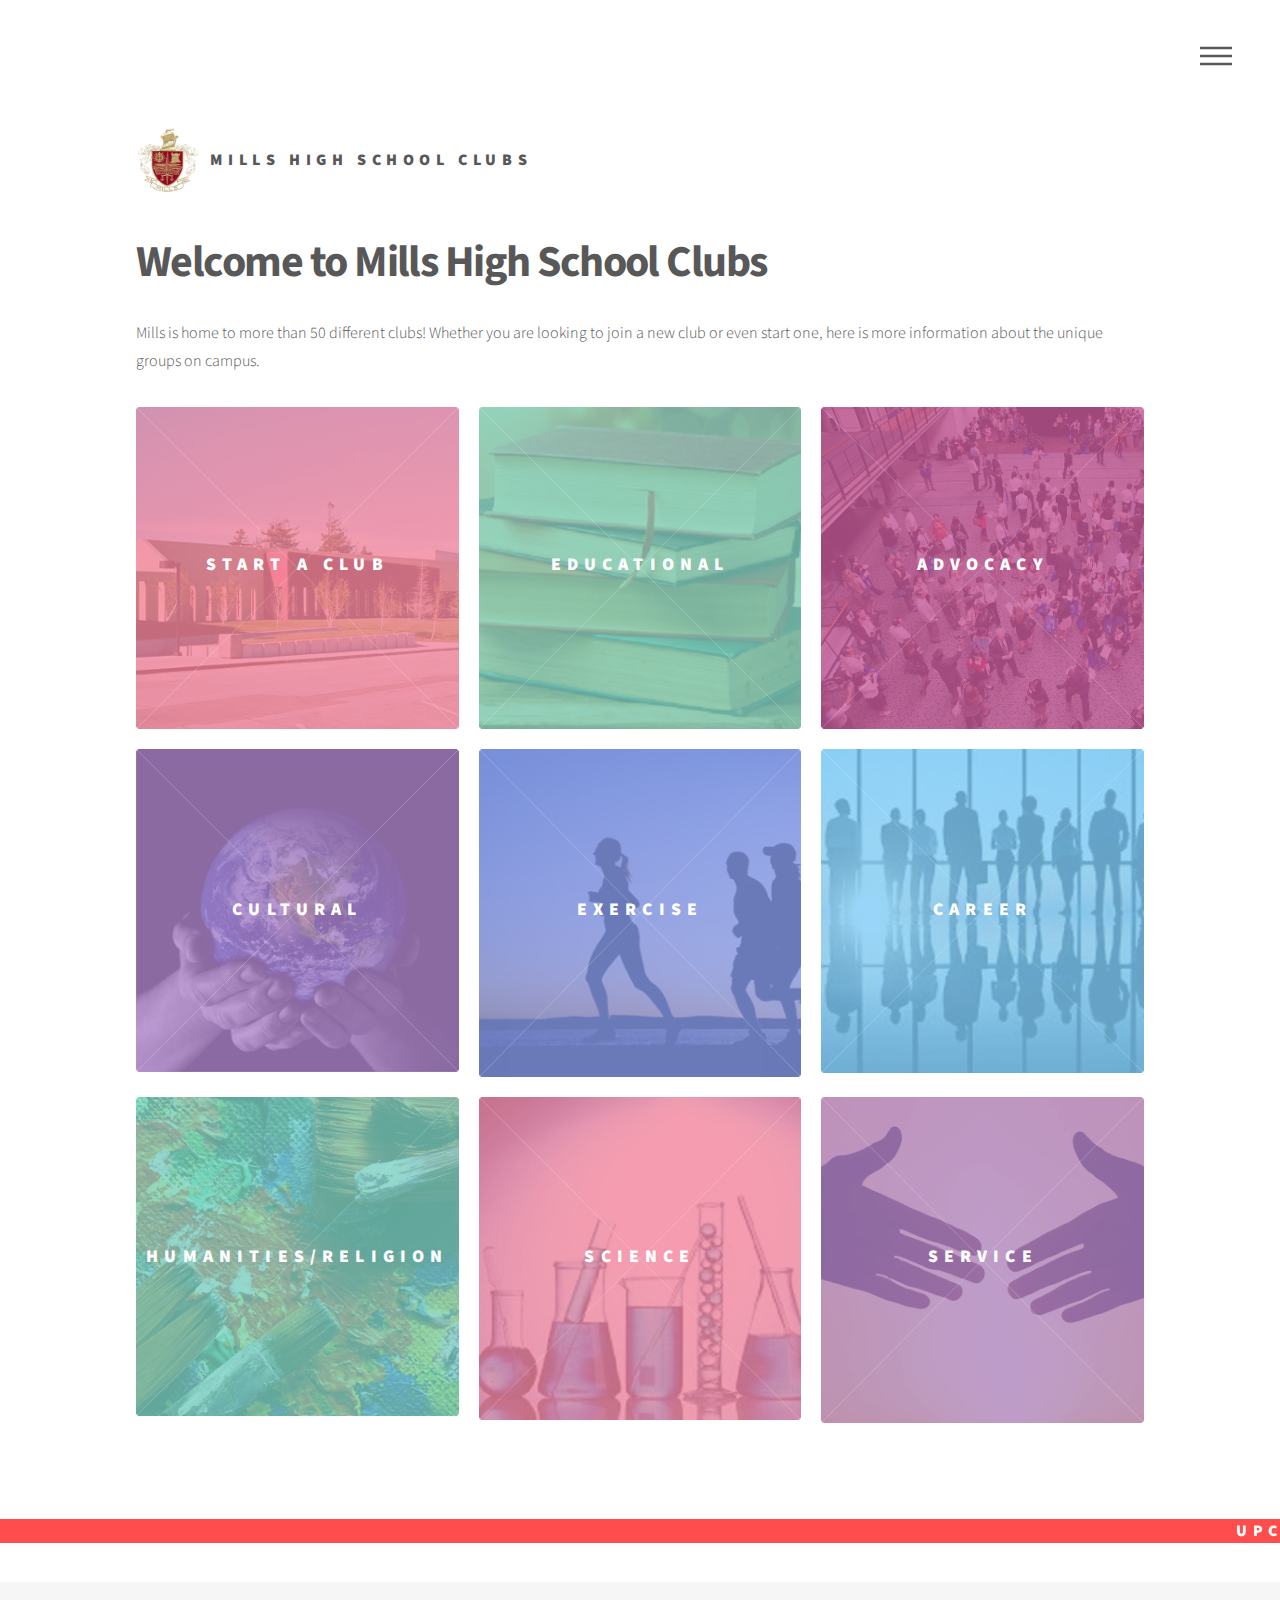
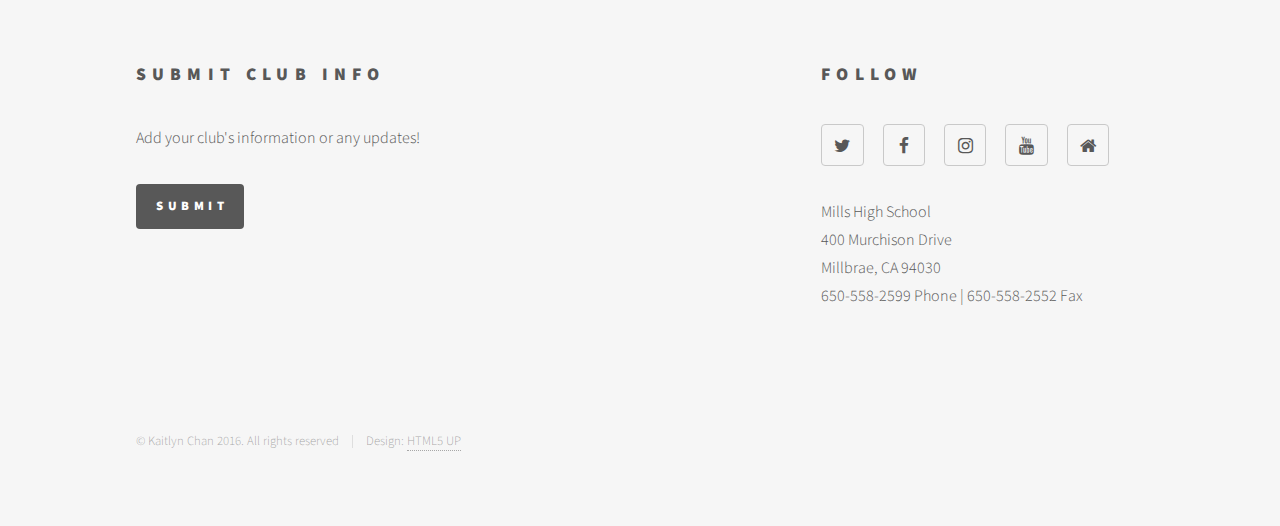
<file: index.html>
<!DOCTYPE HTML>
<!--
	Phantom by HTML5 UP
	html5up.net | @n33co
	Free for personal and commercial use under the CCA 3.0 license (html5up.net/license)
-->
<html>
	<head>
		<title>Mills High School Clubs</title>
		<meta charset="utf-8" />
		<meta name="viewport" content="width=device-width, initial-scale=1" />
		<!--[if lte IE 8]><script src="assets/js/ie/html5shiv.js"></script><![endif]-->
		<link rel="stylesheet" href="main.css" />
		<link rel="stylesheet" href="font-awesome.min.css" />
		<link rel="stylesheet" href="//maxcdn.bootstrapcdn.com/font-awesome/4.3.0/css/font-awesome.min.css">

		<!--[if lte IE 9]><link rel="stylesheet" href="assets/css/ie9.css" /><![endif]-->
		<!--[if lte IE 8]><link rel="stylesheet" href="assets/css/ie8.css" /><![endif]-->
	</head>
	<body>

		<!-- Wrapper -->
			<div id="wrapper">

				<!-- Header -->
					<header id="header">
						<div class="inner">

							<!-- Logo -->
								<a href="index.html" class="logo">
									<span class="symbol"><img src="logo.jpg" alt="" /></span><span class="title">Mills High School Clubs</span>
								</a>

							<!-- Nav -->
								<nav>
									<ul>
										<li><a href="#menu">Menu</a></li>
									</ul>
								</nav>

						</div>
					</header>

				<!-- Menu 
					<nav id="menu">
						<h2>Menu</h2>
						<ul>
							<li><a href="index.html">Home</a></li>
							<li><a href="cultureclubsgeneric.html">Clubs</a></li>
							<li><a href="startingclubsgeneric.html">Starting a Club</a></li>
							<li><a href="contactgeneric.html">Contact</a></li>
							
						</ul>
					</nav>
				-->

				<!-- Main -->
					<div id="main">
						<div class="inner">
							<header>
								<h1>Welcome to Mills High School Clubs </h1>
								<p>Mills is home to more than 50 different clubs! Whether you are looking to join a new club or even start one, here is more information about the unique groups on campus. </p>
							</header>
							<section class="tiles">
								<article class="style1">
									<span class="image">
										<img src="mills.jpg" alt="" />
									</span>
									<a href="startingclubsgeneric.html">
										<h2>Start a Club</h2>
										<div class="content">
											<p>Steps to starting a club, from charters to minute forms.</p>
										</div>
									</a>
								</article>
								
								<article class="style3">
									<span class="image">
										<img src="academic.jpg" alt="" />
									</span>
									<a href="academicclubsgeneric.html">
										<h2>Educational</h2>
										<div class="content">
											<p>Clubs that focus on challenging the mind.</p>
										</div>
									</a>
								</article>
								<article class="style4">
									<span class="image">
										<img src="advocacy.jpg" alt="" />
									</span>
									<a href="advocacyclubsgeneric.html">
										<h2>Advocacy</h2>
										<div class="content">
											<p>Speak up about issues important to you.</p>
										</div>
									</a>
								</article>
								<article class="style5">
									<span class="image">
										<img src="culture.jpg" alt="" />
									</span>
									<a href="cultureclubsgeneric.html">
										<h2>Cultural</h2>
										<div class="content">
											<p>Find and share your heritage.</p>
										</div>
									</a>
								</article>
								<article class="style6">
									<span class="image">
										<img src="exercise.jpg" alt="" />
									</span>
									<a href="exerciseclubsgeneric.html">
										<h2>Exercise</h2>
										<div class="content">
											<p>Stay active and moving!</p>
										</div>
									</a>
								</article>
								<article class="style2">
									<span class="image">
										<img src="career.jpg" alt="" />
									</span>
									<a href="careerclubsgeneric.html">
										<h2>Career</h2>
										<div class="content">
											<p>Prepare for the future.</p>
										</div>
									</a>
								</article>
								<article class="style3">
									<span class="image">
										<img src="humanities.jpg" alt="" />
									</span>
									<a href="humanitiesclubsgeneric.html">
										<h2>Humanities/Religion</h2>
										<div class="content">
											<p>Think critically about the world.</p>
										</div>
									</a>
								</article>
								<article class="style1">
									<span class="image">
										<img src="science.jpg" alt="" />
									</span>
									<a href="scienceclubsgeneric.html">
										<h2>Science</h2>
										<div class="content">
											<p>Discover something new.</p>
										</div>
									</a>
								</article>
								<article class="style5">
									<span class="image">
										<img src="service.jpg" alt="" />
									</span>
									<a href="serviceclubsgeneric.html">
										<h2>Service</h2>
										<div class="content">
											<p>Help others in need.</p>
										</div>
									</a>
								</article>
								
								
							</section>
						</div>
					</div>

						<h3><font color = "white">
							<marquee 
							direction="left"
							loop="7"
							scrollamount="5"
							scrolldelay="2"
							behavior="scroll"
							width="100%"
							bgcolor="#FF4C4C"
							>
							Upcoming Events | Club Fair: September 7
						</marquee>
						</font>
						</h3>

				<!-- Footer -->
					<footer id="footer">
						<div class="inner">
							<section>
								<h2>Submit Club Info</h2>
								<p>Add your club's information or any updates!</p>
								<ul class="actions">
												<li><a href="https://goo.gl/forms/XX7B59HmtT" class="button special">Submit</a></li>
												
								</ul>
							</section>
							<section>
								<h2>Follow</h2>
								<ul class="icons">
									<li><a href="https://twitter.com/millsvikings" class=" icon style2 fa fa-twitter">
										<span class="label">Twitter</span></a></li>
									<li><a href="https://www.facebook.com/mhsvikings" class="icon style2 fa-facebook"><span class="label">Facebook</span></a></li>
									<li><a href="https://www.instagram.com/mhsvikings/" class="icon style2 fa-instagram"><span class="label">Instagram</span></a></li>
									
									<li><a href="https://www.youtube.com/user/MillsHighVideo" class="icon style2 fa-youtube"><span class="label">Youtube</span></a></li>
									<li><a href="https://mhs.schoolloop.com/" class="icon style2 fa-home"><span class="label">Website</span></a></li>
								</ul>
								<p>Mills High School<br />
								400 Murchison Drive<br>Millbrae, CA 94030 <br>650-558-2599 Phone | 650-558-2552 Fax</br></br><br /></p>
							</section>
							<ul class="copyright">
								<li>&copy; Kaitlyn Chan 2016. All rights reserved</li><li>Design: <a href="https://html5up.net">HTML5 UP</a></li>
							</ul>
						</div>
					</footer>

			</div>

		<!-- Scripts -->
			<script src="jquery.min.js"></script>
			<script src="skel.min.js"></script>
			<script src="util.js"></script>
			<!--[if lte IE 8]><script src="assets/js/ie/respond.min.js"></script><![endif]-->
			<script src="main.js"></script>

	</body>
</html>
</file>
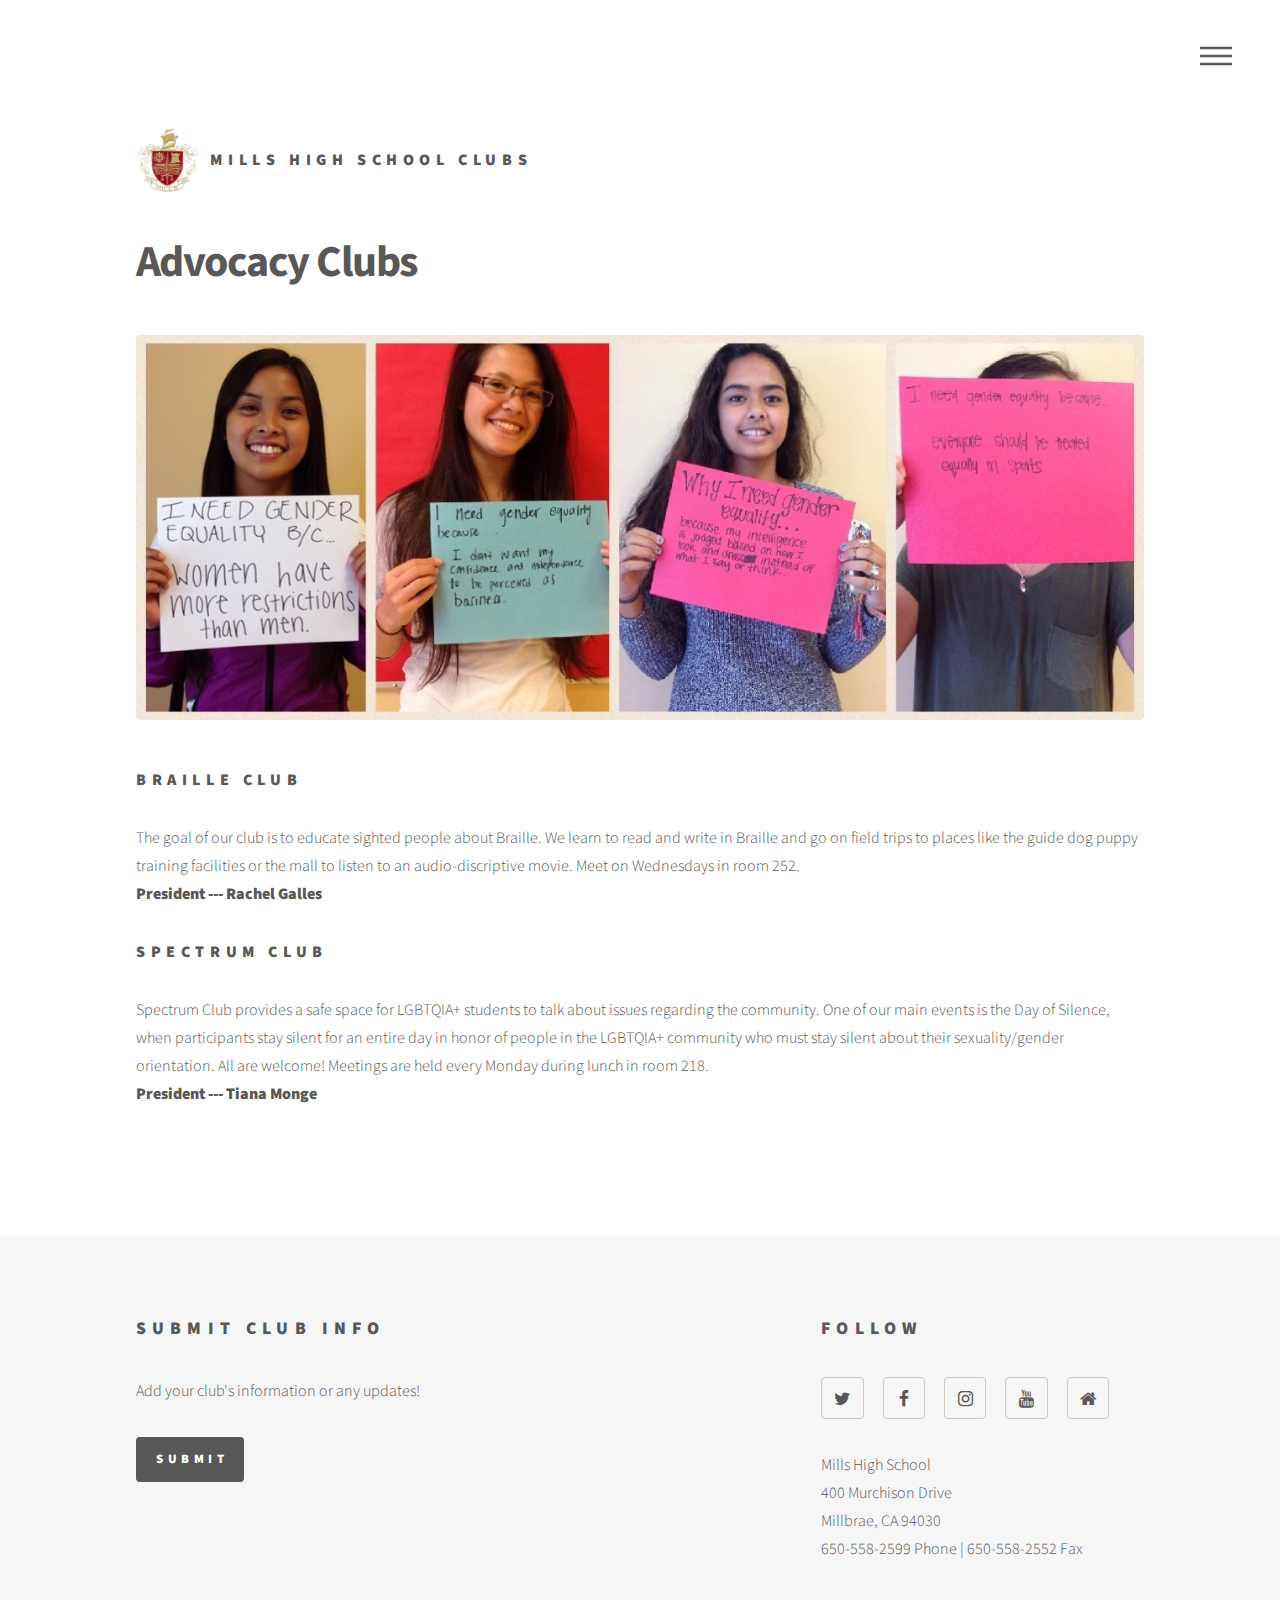
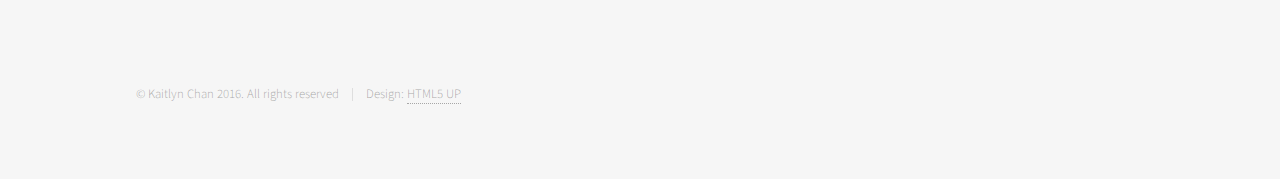
<file: advocacyclubsgeneric.html>
<!DOCTYPE HTML>
<!--
	Phantom by HTML5 UP
	html5up.net | @n33co
	Free for personal and commercial use under the CCA 3.0 license (html5up.net/license)
-->
<html>
	<head>
		<title>Mills High School Clubs</title>
		<meta charset="utf-8" />
		<meta name="viewport" content="width=device-width, initial-scale=1" />
		<!--[if lte IE 8]><script src="assets/js/ie/html5shiv.js"></script><![endif]-->
		<link rel="stylesheet" href="main.css" />
		<link rel="stylesheet" href="font-awesome.min.css" />
		<link rel="stylesheet" href="//maxcdn.bootstrapcdn.com/font-awesome/4.3.0/css/font-awesome.min.css">

		<!--[if lte IE 9]><link rel="stylesheet" href="assets/css/ie9.css" /><![endif]-->
		<!--[if lte IE 8]><link rel="stylesheet" href="assets/css/ie8.css" /><![endif]-->
	</head>
	<body>
		<!-- Wrapper -->
			<div id="wrapper">

				<!-- Header -->
					<header id="header">
						<div class="inner">

							<!-- Logo -->
								<a href="index.html" class="logo">
									<span class="symbol"><img src="logo.jpg" alt="" /></span><span class="title">Mills High School Clubs</span>
								</a>

							<!-- Nav -->
								<nav>
									<ul>
										<li><a href="#menu">Menu</a></li>
									</ul>
								</nav>

						</div>
					</header>

				<!-- Menu -->
					<nav id="menu">
						<h2>Menu</h2>
						<ul>
							<li><a href="index.html">Home</a></li>
							<li><a href="cultureclubsgeneric.html">Clubs</a></li>
							<li><a href="startingclubsgeneric.html">Starting a Club</a></li>
							<li><a href="contactgeneric.html">Contact</a></li>
							
						</ul>
					</nav>

				<!-- Main -->
					<div id="main">
						<div class="inner">
							<h1>Advocacy Clubs</h1>
							<span class="image main"><img src="advocacybanner.jpg" alt="" /></span>
						
									<h3>BRAILLE CLUB</h3>							
									<p>The goal of our club is to educate sighted people about Braille. We learn to read and write in Braille and go on field trips to places like the guide dog puppy training facilities or the mall to listen to an audio-discriptive movie. Meet on Wednesdays in room 252. <br><strong>President --- Rachel Galles</strong></p>
 
									<h3>SPECTRUM CLUB</h3>
									<p>Spectrum Club provides a safe space for LGBTQIA+ students to talk about issues regarding the community.  One of our main events is the Day of Silence, when participants stay silent for an entire day in honor of people in the LGBTQIA+ community who must stay silent about their sexuality/gender orientation.  All are welcome! Meetings are held every Monday during lunch in room 218.<br><strong>President --- Tiana Monge</strong> </p>

								</div>
					</div>

				<!-- Footer -->
					<footer id="footer">
						<div class="inner">
							<section>
								<h2>Submit Club Info</h2>
								<p>Add your club's information or any updates!</p>
								<ul class="actions">
												<li><a href="https://goo.gl/forms/XX7B59HmtT" class="button special">Submit</a></li>
												
								</ul>
							</section>
							<section>
								<h2>Follow</h2>
								<ul class="icons">
									<li><a href="https://twitter.com/millsvikings" class="icon style2 fa-twitter">
										<span class="label">Twitter</span></a></li>
									<li><a href="https://www.facebook.com/mhsvikings" class="icon style2 fa-facebook"><span class="label">Facebook</span></a></li>
									<li><a href="https://www.instagram.com/mhsvikings/" class="icon style2 fa-instagram"><span class="label">Instagram</span></a></li>
									
									<li><a href="https://www.youtube.com/user/MillsHighVideo" class="icon style2 fa-youtube"><span class="label">Youtube</span></a></li>
									<li><a href="https://mhs.schoolloop.com/" class="icon style2 fa-home"><span class="label">Website</span></a></li>
								</ul>
								<p>Mills High School<br />
								400 Murchison Drive<br>Millbrae, CA 94030 <br>650-558-2599 Phone | 650-558-2552 Fax</br></br><br /></p>
							</section>
							<ul class="copyright">
								<li>&copy; Kaitlyn Chan 2016. All rights reserved</li><li>Design: <a href="https://html5up.net">HTML5 UP</a></li>
							</ul>
						</div>
					</footer>


			</div>

		<!-- Scripts -->
			<script src="jquery.min.js"></script>
			<script src="skel.min.js"></script>
			<script src="util.js"></script>
			<!--[if lte IE 8]><script src="assets/js/ie/respond.min.js"></script><![endif]-->
			<script src="main.js"></script>

	</body>
</html>
</file>
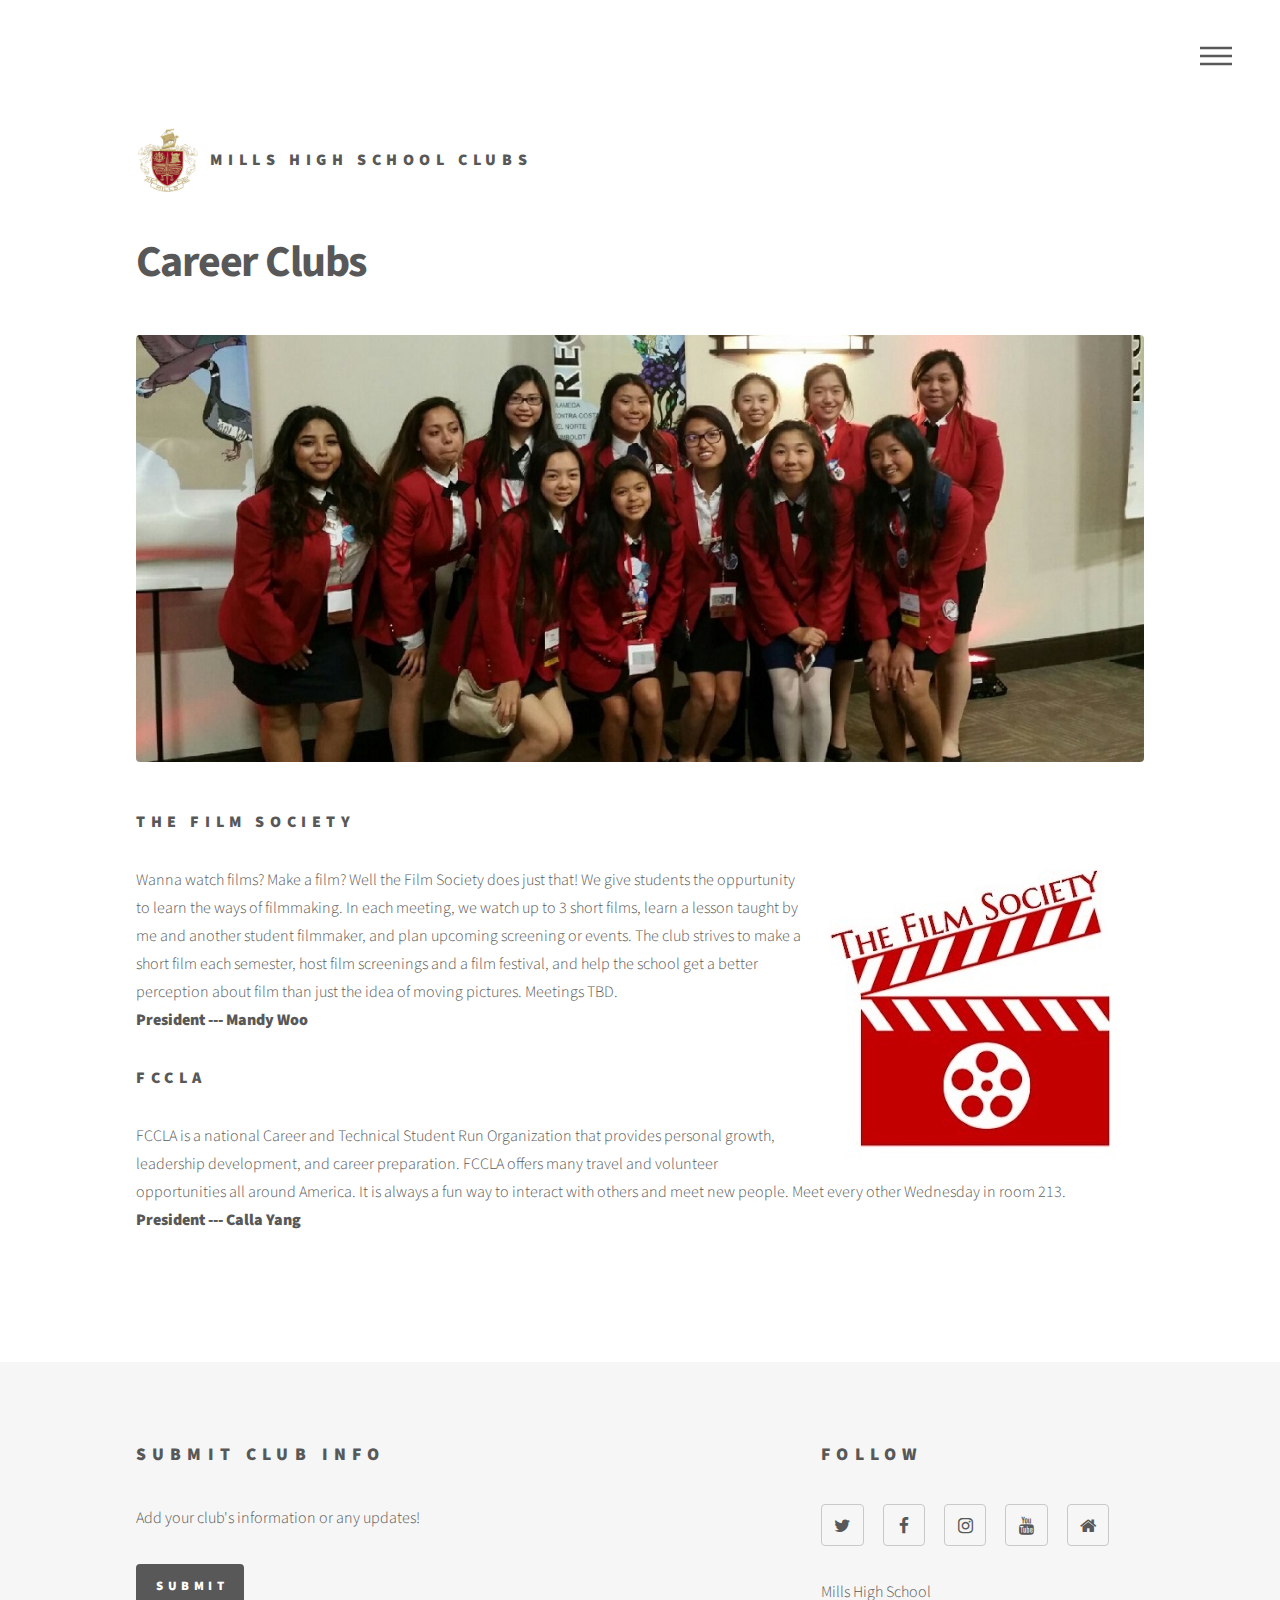
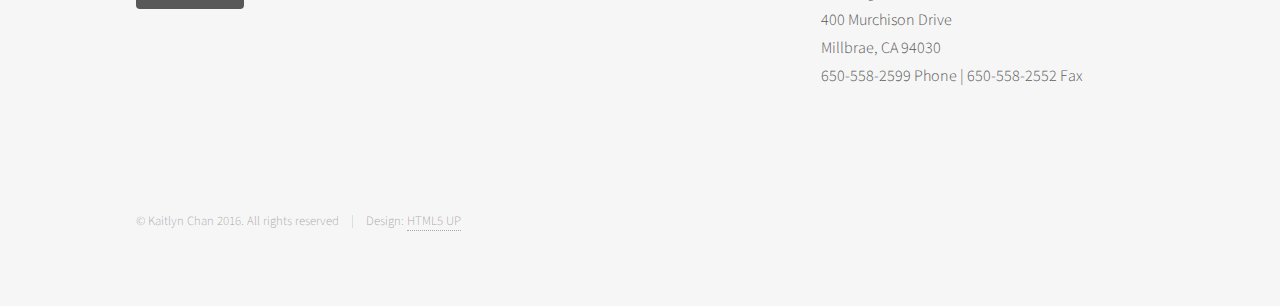
<file: careerclubsgeneric.html>
<!DOCTYPE HTML>
<!--
	Phantom by HTML5 UP
	html5up.net | @n33co
	Free for personal and commercial use under the CCA 3.0 license (html5up.net/license)
-->
<html>
	<head>
		<title>Mills High School Clubs</title>
		<meta charset="utf-8" />
		<meta name="viewport" content="width=device-width, initial-scale=1" />
		<!--[if lte IE 8]><script src="assets/js/ie/html5shiv.js"></script><![endif]-->
		<link rel="stylesheet" href="main.css" />
		<link rel="stylesheet" href="font-awesome.min.css" />
		<link rel="stylesheet" href="//maxcdn.bootstrapcdn.com/font-awesome/4.3.0/css/font-awesome.min.css">

		<!--[if lte IE 9]><link rel="stylesheet" href="assets/css/ie9.css" /><![endif]-->
		<!--[if lte IE 8]><link rel="stylesheet" href="assets/css/ie8.css" /><![endif]-->
	</head>
	<body>
		<!-- Wrapper -->
			<div id="wrapper">

				<!-- Header -->
					<header id="header">
						<div class="inner">

							<!-- Logo -->
								<a href="index.html" class="logo">
									<span class="symbol"><img src="logo.jpg" alt="" /></span><span class="title">Mills High School Clubs</span>
								</a>

							<!-- Nav -->
								<nav>
									<ul>
										<li><a href="#menu">Menu</a></li>
									</ul>
								</nav>

						</div>
					</header>

				<!-- Menu -->
					<nav id="menu">
						<h2>Menu</h2>
						<ul>
							<li><a href="index.html">Home</a></li>
							<li><a href="cultureclubsgeneric.html">Clubs</a></li>
							<li><a href="startingclubsgeneric.html">Starting a Club</a></li>
							<li><a href="contactgeneric.html">Contact</a></li>
							
						</ul>
					</nav>

				<!-- Main -->
					<div id="main">
						<div class="inner">
							<h1>Career Clubs</h1>
							<span class="image main"><img src="FCLLA.jpg" alt="" /></span>

									<h3>The Film Society</h3>
									<p><span class="image right"><img src="film.jpg" alt="" /></span>Wanna watch films? Make a film? Well the Film Society does just that! We give students the oppurtunity to  learn the ways of filmmaking. In each meeting, we watch up to 3 short films, learn a lesson taught by me and another student filmmaker, and plan upcoming screening or events. The club strives to make a short film each semester, host film screenings and a film festival, and help the school get a better perception about film than just the idea of moving pictures. Meetings TBD.<br><strong>President --- Mandy Woo</strong></p>


									<h3>FCCLA</h3>
									<p>FCCLA is a national Career and Technical Student Run Organization that provides personal growth, leadership development, and career preparation. FCCLA offers many travel and volunteer opportunities all around America. It is always a fun way to interact with others and meet new people. Meet every other Wednesday in room 213.<br><strong>President --- Calla Yang</strong></p>			  	

								</div>
					</div>

				<!-- Footer -->
					<footer id="footer">
						<div class="inner">
							<section>
								<h2>Submit Club Info</h2>
								<p>Add your club's information or any updates!</p>
								<ul class="actions">
												<li><a href="https://goo.gl/forms/XX7B59HmtT" class="button special">Submit</a></li>
												
								</ul>
							</section>
							<section>
								<h2>Follow</h2>
								<ul class="icons">
									<li><a href="https://twitter.com/millsvikings" class="icon style2 fa-twitter">
										<span class="label">Twitter</span></a></li>
									<li><a href="https://www.facebook.com/mhsvikings" class="icon style2 fa-facebook"><span class="label">Facebook</span></a></li>
									<li><a href="https://www.instagram.com/mhsvikings/" class="icon style2 fa-instagram"><span class="label">Instagram</span></a></li>
									
									<li><a href="https://www.youtube.com/user/MillsHighVideo" class="icon style2 fa-youtube"><span class="label">Youtube</span></a></li>
									<li><a href="https://mhs.schoolloop.com/" class="icon style2 fa-home"><span class="label">Website</span></a></li>
								</ul>
								<p>Mills High School<br />
								400 Murchison Drive<br>Millbrae, CA 94030 <br>650-558-2599 Phone | 650-558-2552 Fax</br></br><br /></p>
							</section>
							<ul class="copyright">
								<li>&copy; Kaitlyn Chan 2016. All rights reserved</li><li>Design: <a href="https://html5up.net">HTML5 UP</a></li>
							</ul>
						</div>
					</footer>


			</div>

		<!-- Scripts -->
			<script src="jquery.min.js"></script>
			<script src="skel.min.js"></script>
			<script src="util.js"></script>
			<!--[if lte IE 8]><script src="assets/js/ie/respond.min.js"></script><![endif]-->
			<script src="main.js"></script>

	</body>
</html>
</file>
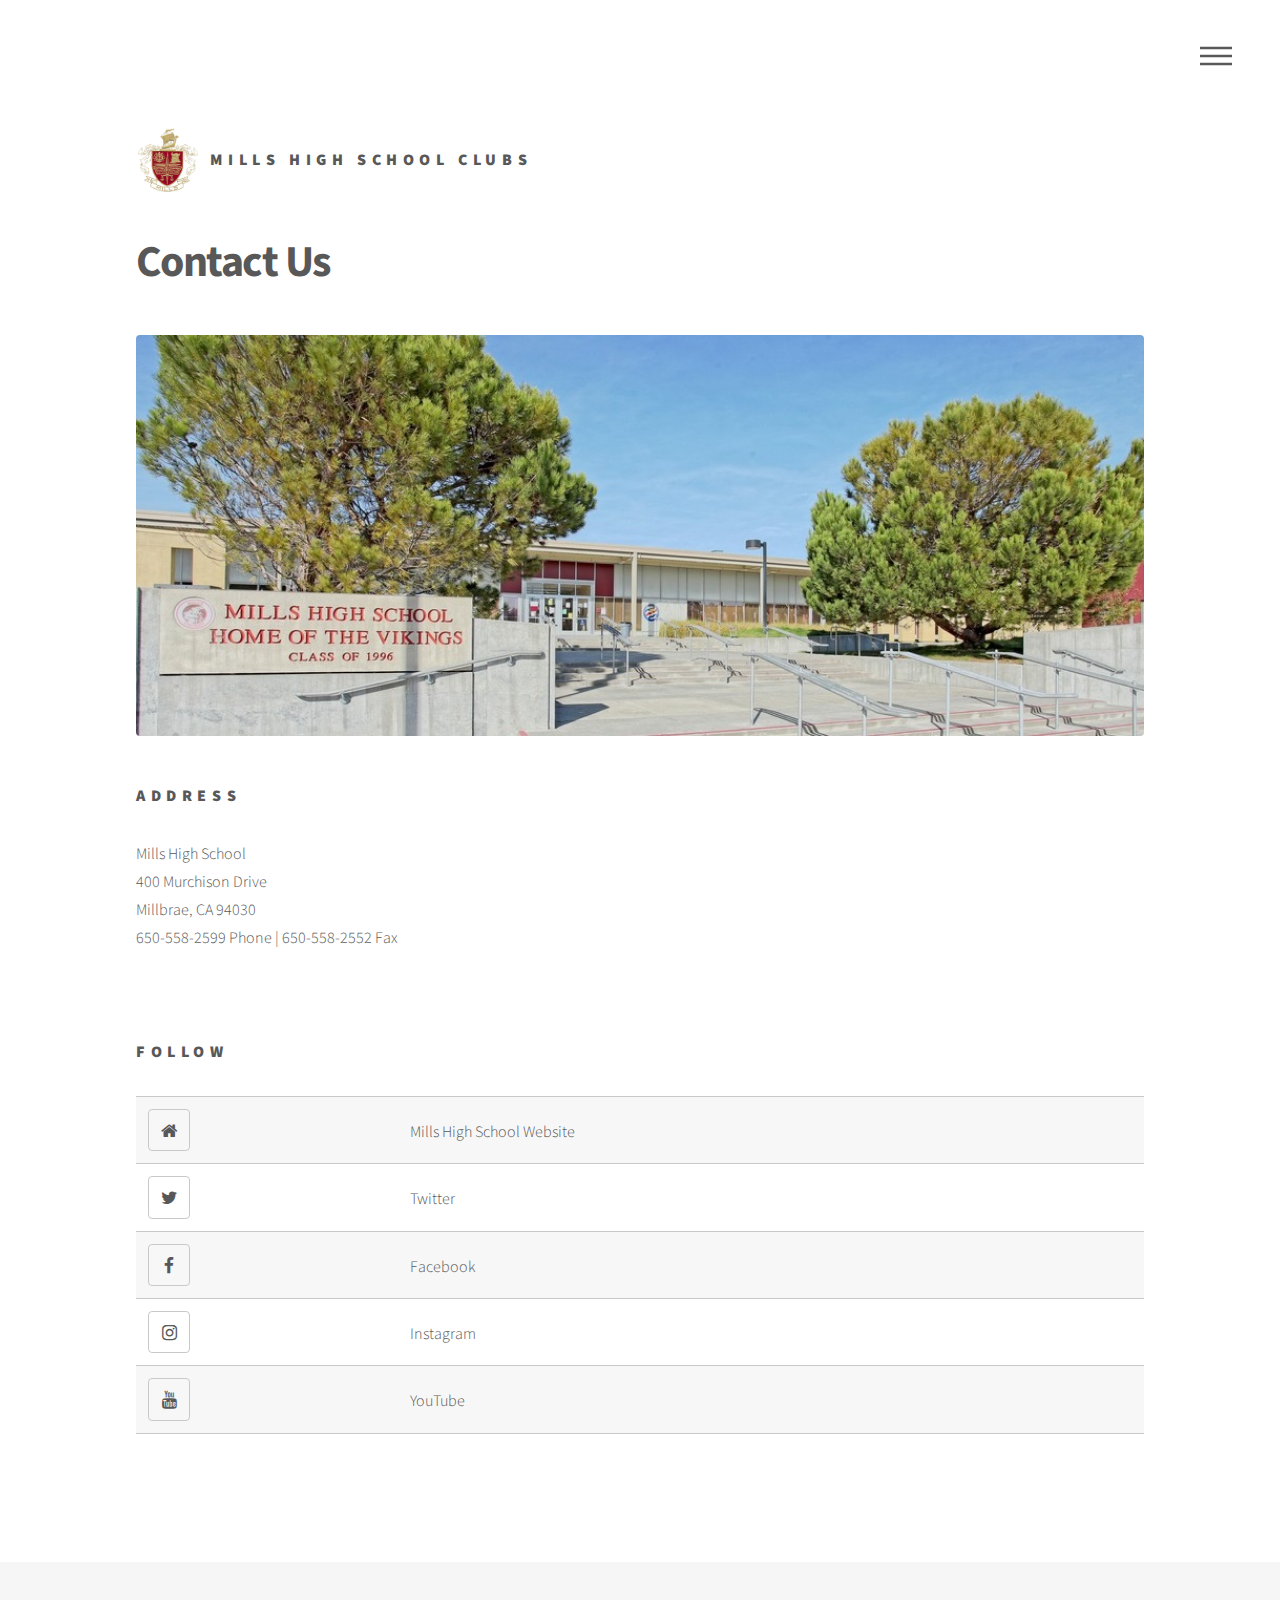
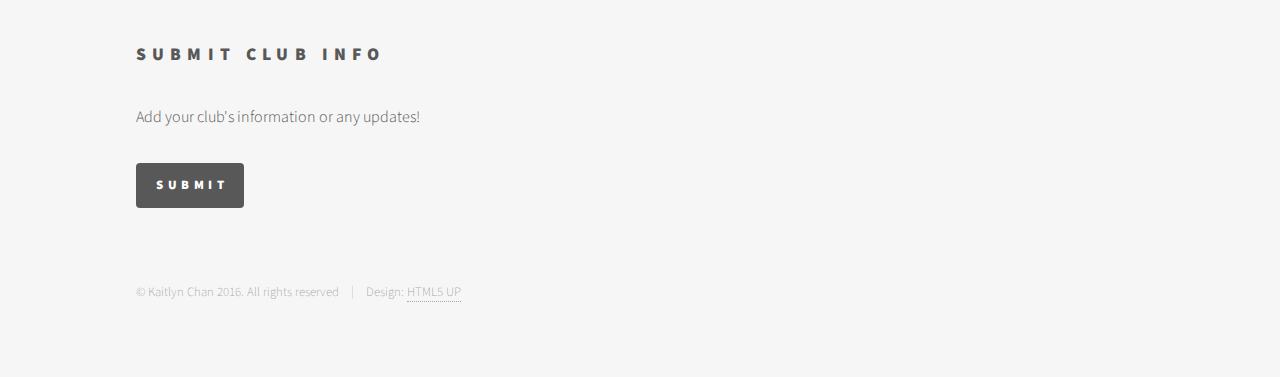
<file: contactgeneric.html>
<!DOCTYPE HTML>
<!--
	Phantom by HTML5 UP
	html5up.net | @n33co
	Free for personal and commercial use under the CCA 3.0 license (html5up.net/license)
-->
<html>
	<head>
		<title>Mills High School Clubs</title>
		<meta charset="utf-8" />
		<meta name="viewport" content="width=device-width, initial-scale=1" />
		<!--[if lte IE 8]><script src="assets/js/ie/html5shiv.js"></script><![endif]-->
		<link rel="stylesheet" href="main.css" />
		<link rel="stylesheet" href="font-awesome.min.css" />
		<link rel="stylesheet" href="//maxcdn.bootstrapcdn.com/font-awesome/4.3.0/css/font-awesome.min.css">

		<!--[if lte IE 9]><link rel="stylesheet" href="assets/css/ie9.css" /><![endif]-->
		<!--[if lte IE 8]><link rel="stylesheet" href="assets/css/ie8.css" /><![endif]-->
	</head>
	<body>
		<!-- Wrapper -->
			<div id="wrapper">

				<!-- Header -->
					<header id="header">
						<div class="inner">

							<!-- Logo -->
								<a href="index.html" class="logo">
									<span class="symbol"><img src="logo.jpg" alt="" /></span><span class="title">Mills High School Clubs</span>
								</a>

							<!-- Nav -->
								<nav>
									<ul>
										<li><a href="#menu">Menu</a></li>
									</ul>
								</nav>

						</div>
					</header>

				<!-- Menu -->
					<nav id="menu">
						<h2>Menu</h2>
						<ul>
							<li><a href="index.html">Home</a></li>
							<li><a href="cultureclubsgeneric.html">Clubs</a></li>
							<li><a href="startingclubsgeneric.html">Starting a Club</a></li>
							<li><a href="contactgeneric.html">Contact</a></li>
							
						</ul>
					</nav>

				<!-- Main -->
					<div id="main">
						<div class="inner">
							<h1>Contact Us</h1>
							<span class="image main"><img src="contactbanner.jpg" alt="" /></span>
							<h3> Address </h3>
								<p>Mills High School<br/>400 Murchison Drive<br>Millbrae, CA 94030 <br>650-558-2599 Phone | 650-558-2552 Fax</br></br><br /></p>
							<h3>Follow</h3>
									<div class="table-wrapper">

										<table>
											
											<tbody>
												<tr>
													<td><a href="https://mhs.schoolloop.com/" class="icon style2 fa fa-home"><span class="label">Website</span></a></td>
													<td>Mills High School Website</td>
													
												</tr>
												
												<tr>
													<td><a href="https://twitter.com/millsvikings" class="icon style2 fa fa-twitter">
										<span class="label">Twitter</span></a></li></td>
													<td>Twitter</td>
												</tr>
												<tr>
													<td><a href="https://www.facebook.com/mhsvikings" class="icon style2 fa fa-facebook"><span class="label">Facebook</span></a></td>
													<td>Facebook</td>
													
												</tr>

												<tr>
													<td><a href="https://www.instagram.com/mhsvikings/" class="icon style2 fa fa-instagram"><span class="label">Instagram</span></a></td>
													<td>Instagram</td>
													
												</tr>

												<tr>
													<td><a href="https://www.youtube.com/user/MillsHighVideo" class="icon style2 fa fa-youtube"><span class="label">Youtube</span></a></td>
													<td>YouTube</td>
													
												</tr>

												
											</tbody>
									
										</table>
									</div>						
									
									</div>
								</div>

					<footer id="footer">
						<div class="inner">
							<section>
								<h2>Submit Club Info</h2>
								<p>Add your club's information or any updates!</p>
								<ul class="actions">
												<li><a href="https://goo.gl/forms/XX7B59HmtT" class="button special">Submit</a></li>
												
								</ul>
							</section>
							
							<ul class="copyright">
								<li>&copy; Kaitlyn Chan 2016. All rights reserved</li><li>Design: <a href="https://html5up.net">HTML5 UP</a></li>
							</ul>
						</div>
					</footer>


			</div>

		<!-- Scripts -->
			<script src="jquery.min.js"></script>
			<script src="skel.min.js"></script>
			<script src="util.js"></script>
			<!--[if lte IE 8]><script src="assets/js/ie/respond.min.js"></script><![endif]-->
			<script src="main.js"></script>

	</body>
</html>
</file>
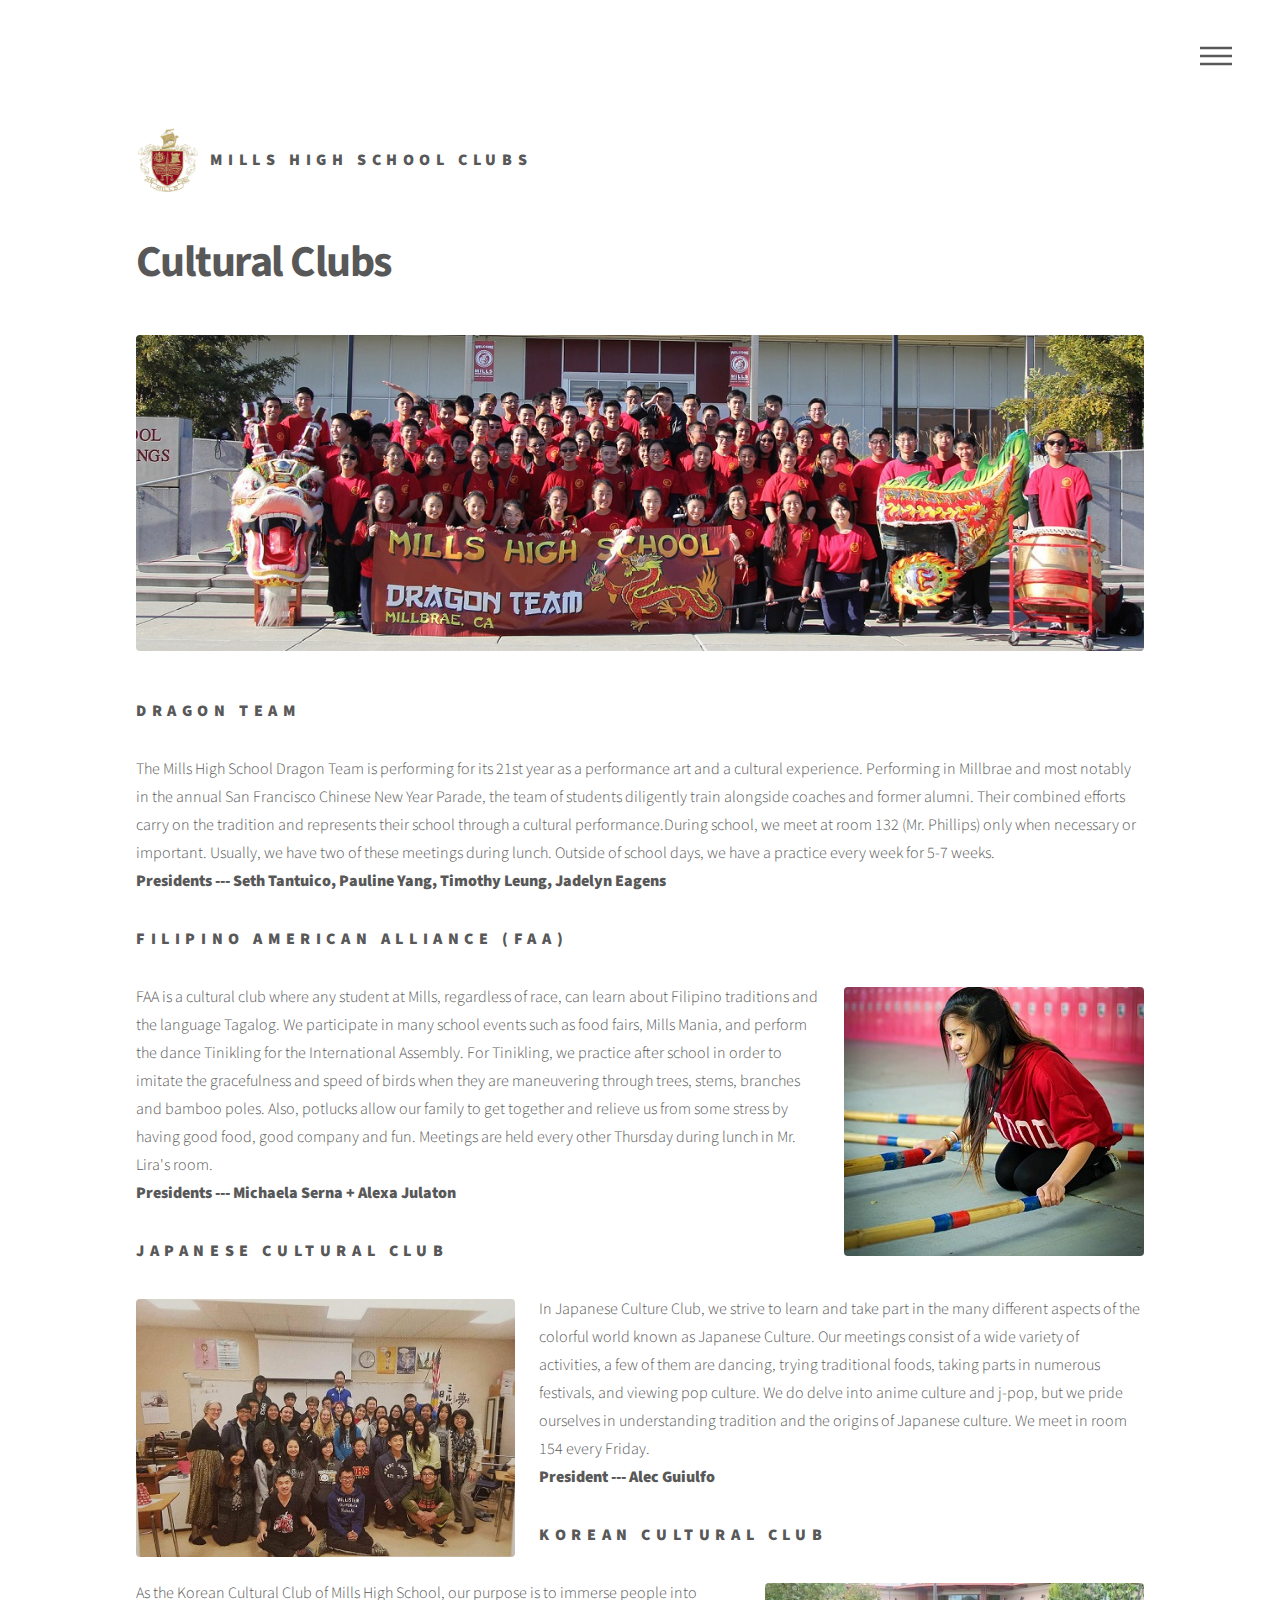
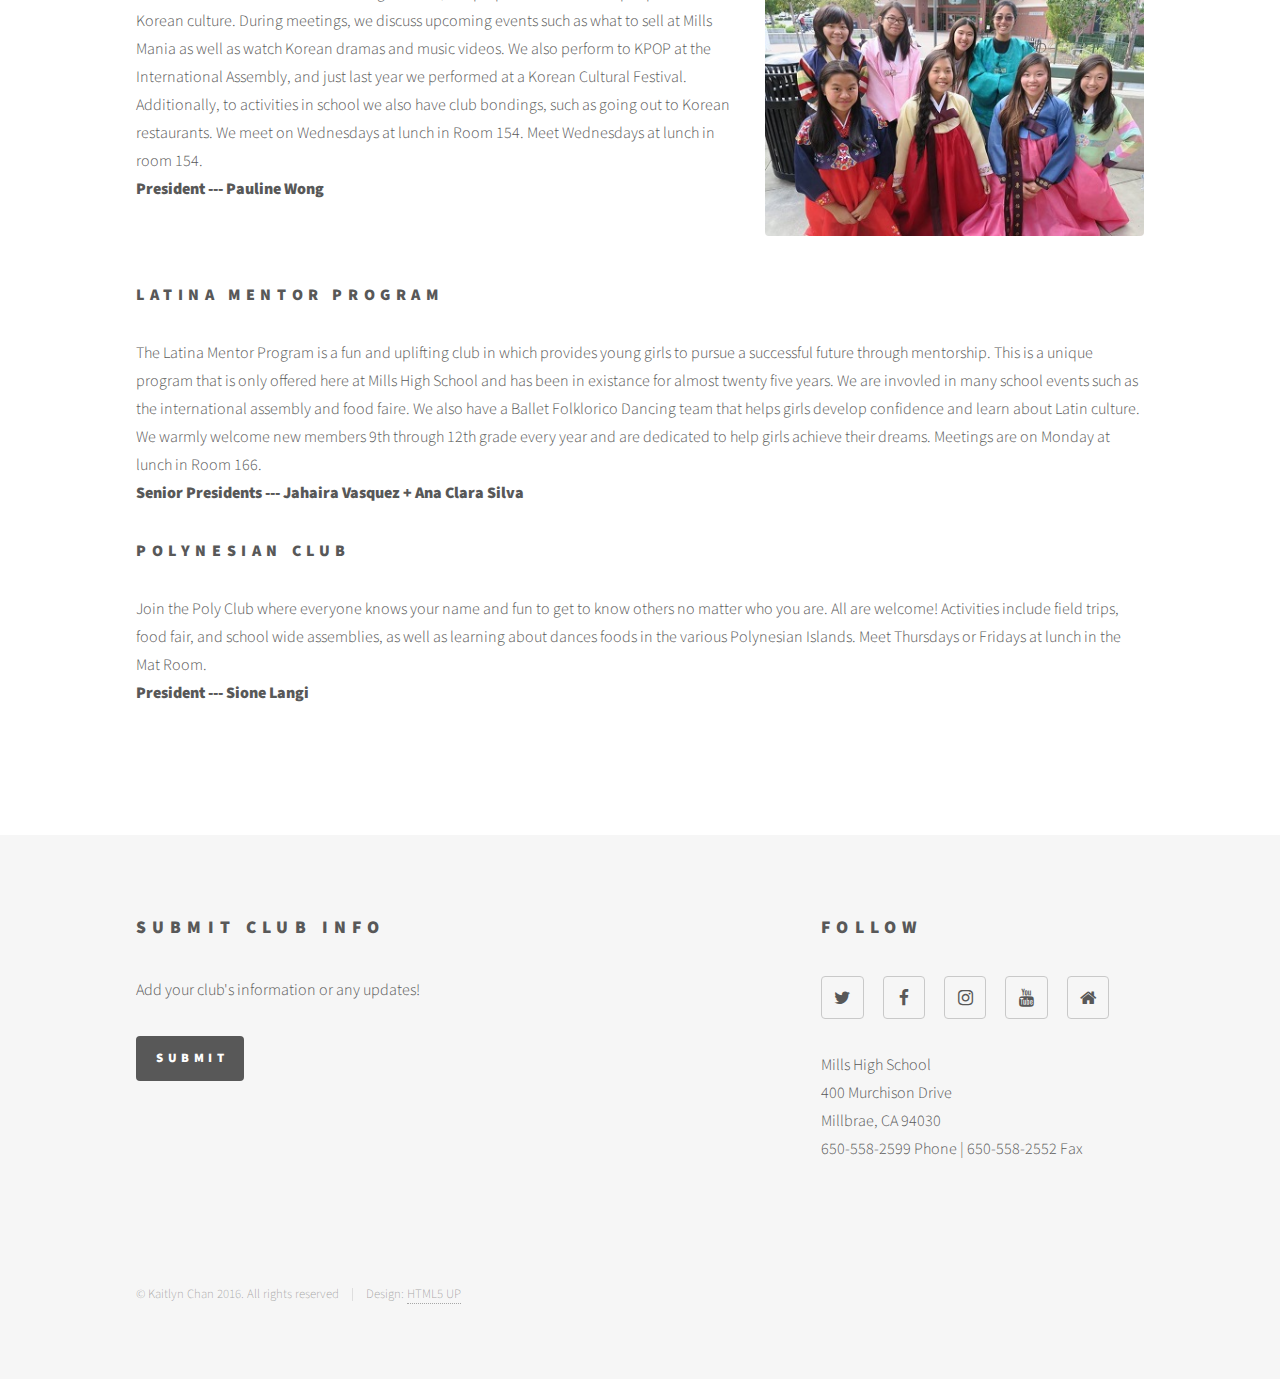
<file: cultureclubsgeneric.html>
<!DOCTYPE HTML>
<!--
	Phantom by HTML5 UP
	html5up.net | @n33co
	Free for personal and commercial use under the CCA 3.0 license (html5up.net/license)
-->
<html>
	<head>
		<title>Mills High School Clubs</title>
		<meta charset="utf-8" />
		<meta name="viewport" content="width=device-width, initial-scale=1" />
		<!--[if lte IE 8]><script src="assets/js/ie/html5shiv.js"></script><![endif]-->
		<link rel="stylesheet" href="main.css" />
		<link rel="stylesheet" href="font-awesome.min.css" />
		<link rel="stylesheet" href="//maxcdn.bootstrapcdn.com/font-awesome/4.3.0/css/font-awesome.min.css">

		<!--[if lte IE 9]><link rel="stylesheet" href="assets/css/ie9.css" /><![endif]-->
		<!--[if lte IE 8]><link rel="stylesheet" href="assets/css/ie8.css" /><![endif]-->
	</head>
	<body>
		<!-- Wrapper -->
			<div id="wrapper">

				<!-- Header -->
					<header id="header">
						<div class="inner">

							<!-- Logo -->
								<a href="index.html" class="logo">
									<span class="symbol"><img src="logo.jpg" alt="" /></span><span class="title">Mills High School Clubs</span>
								</a>

							<!-- Nav -->
								<nav>
									<ul>
										<li><a href="#menu">Menu</a></li>
									</ul>
								</nav>

						</div>
					</header>

				<!-- Menu -->
					<nav id="menu">
						<h2>Menu</h2>
						<ul>
							<li><a href="index.html">Home</a></li>
							<li><a href="cultureclubsgeneric.html">Clubs</a></li>
							<li><a href="startingclubsgeneric.html">Starting a Club</a></li>
							<li><a href="contactgeneric.html">Contact</a></li>
							
						</ul>
					</nav>

				<!-- Main -->
					<div id="main">
						<div class="inner">
							<h1>Cultural Clubs</h1>

							<span class="image main"><img src="dragonteam.jpg" alt="" /></span>
									
									<h3>Dragon Team</h3>
									<p>The Mills High School Dragon Team is performing for its 21st year as a performance art and a cultural experience. Performing in Millbrae and most notably in the annual San Francisco Chinese New Year Parade, the team of students diligently train alongside coaches and former alumni. Their combined efforts carry on the tradition and represents their school through a cultural performance.During school, we meet at room 132 (Mr. Phillips) only when necessary or important. Usually, we have two of these meetings during lunch. Outside of school days, we have a practice every week for 5-7 weeks. <br><strong>Presidents --- Seth Tantuico, Pauline Yang, Timothy Leung, Jadelyn Eagens</strong></p>

							

									<h3>Filipino American Alliance (FAA)</h3>
									<p><span class="image right"><img src="tinikling.png" alt="" /></span>FAA is a cultural club where any student at Mills, regardless of race, can learn about Filipino traditions and the language Tagalog. We participate in many school events such as food fairs, Mills Mania, and perform the dance Tinikling for the International Assembly. For Tinikling, we practice after school in order to imitate the gracefulness and speed of birds when they are maneuvering through trees, stems, branches and bamboo poles. Also, potlucks allow our family to get together and relieve us from some stress by having good food, good company and fun.  Meetings are held every other Thursday during lunch in Mr. Lira's room. <br><strong>Presidents --- Michaela Serna + Alexa Julaton</strong></p>

									<h3>Japanese Cultural Club</h3>
									<p><span class="image left"><img src="jcc.jpg" alt="" /></span>In Japanese Culture Club, we strive to learn and take part in the many different aspects of the colorful world known as Japanese Culture. Our meetings consist of a wide variety of activities, a few of them are dancing, trying traditional foods, taking parts in numerous festivals, and viewing pop culture. We do delve into anime culture and j-pop, but we pride ourselves in understanding tradition and the origins of Japanese culture. We meet in room 154 every Friday. <br><strong>President --- Alec Guiulfo</strong><br></p>

									

									<h3>Korean Cultural Club</h3>
									<p><span class="image right"><img src="kcc.jpg" alt="" /></span>As the Korean Cultural Club of Mills High School, our purpose  is to immerse people into Korean culture. During meetings, we discuss upcoming events such as what to sell at Mills Mania as well as watch Korean dramas and music videos. We also perform to KPOP at the International Assembly, and just last year we performed at a Korean Cultural Festival. Additionally, to activities in school we also have club bondings, such as going out to Korean restaurants.  We meet on Wednesdays at lunch in Room 154. Meet Wednesdays at lunch in room 154.<br><strong>President --- Pauline Wong</strong></p>

									<h3><br><br>Latina Mentor Program</h3>
									<p>The Latina Mentor Program is a fun and uplifting club in which provides young girls to pursue a successful future through mentorship. This is a unique program that is only offered here at Mills High School and has been in existance for almost twenty five years.  We are invovled in many school events such as the international assembly and food faire. We also have a Ballet Folklorico Dancing team that helps girls develop confidence and learn about Latin culture. We warmly welcome new members 9th through 12th grade every year and are dedicated to help girls achieve their dreams. Meetings are on Monday at lunch in Room 166. <br><strong>Senior Presidents --- Jahaira Vasquez + Ana Clara Silva</strong></p>

									
									<h3>Polynesian Club</h3>
									<p>Join the Poly Club where everyone knows your name and fun to get to know others no matter who you are.  All are welcome!  Activities include field trips, food fair, and school wide assemblies, as well as learning about dances foods in the various Polynesian Islands. Meet Thursdays or Fridays at lunch in the Mat Room. <br><strong>President --- Sione Langi </strong></p>
 
	
						</div>
					</div>

				<!-- Footer -->
					<footer id="footer">
						<div class="inner">
							<section>
								<h2>Submit Club Info</h2>
								<p>Add your club's information or any updates!</p>
								<ul class="actions">
												<li><a href="https://goo.gl/forms/XX7B59HmtT" class="button special">Submit</a></li>
												
								</ul>
							</section>
							<section>
								<h2>Follow</h2>
								<ul class="icons">
									<li><a href="https://twitter.com/millsvikings" class="icon style2 fa fa-twitter">
										<span class="label">Twitter</span></a></li>
									<li><a href="https://www.facebook.com/mhsvikings" class="icon style2 fa-facebook"><span class="label">Facebook</span></a></li>
									<li><a href="https://www.instagram.com/mhsvikings/" class="icon style2 fa-instagram"><span class="label">Instagram</span></a></li>
									
									<li><a href="https://www.youtube.com/user/MillsHighVideo" class="icon style2 fa-youtube"><span class="label">Youtube</span></a></li>
									<li><a href="https://mhs.schoolloop.com/" class="icon style2 fa-home"><span class="label">Website</span></a></li>
								</ul>
								<p>Mills High School<br />
								400 Murchison Drive<br>Millbrae, CA 94030 <br>650-558-2599 Phone | 650-558-2552 Fax</br></br><br /></p>
							</section>
							<ul class="copyright">
								<li>&copy; Kaitlyn Chan 2016. All rights reserved</li><li>Design: <a href="http://html5up.net">HTML5 UP</a></li>
							</ul>

						</div>
					</footer>


			</div>

		<!-- Scripts -->
			<script src="jquery.min.js"></script>
			<script src="skel.min.js"></script>
			<script src="util.js"></script>
			<!--[if lte IE 8]><script src="assets/js/ie/respond.min.js"></script><![endif]-->
			<script src="main.js"></script>

	</body>
</html>
</file>
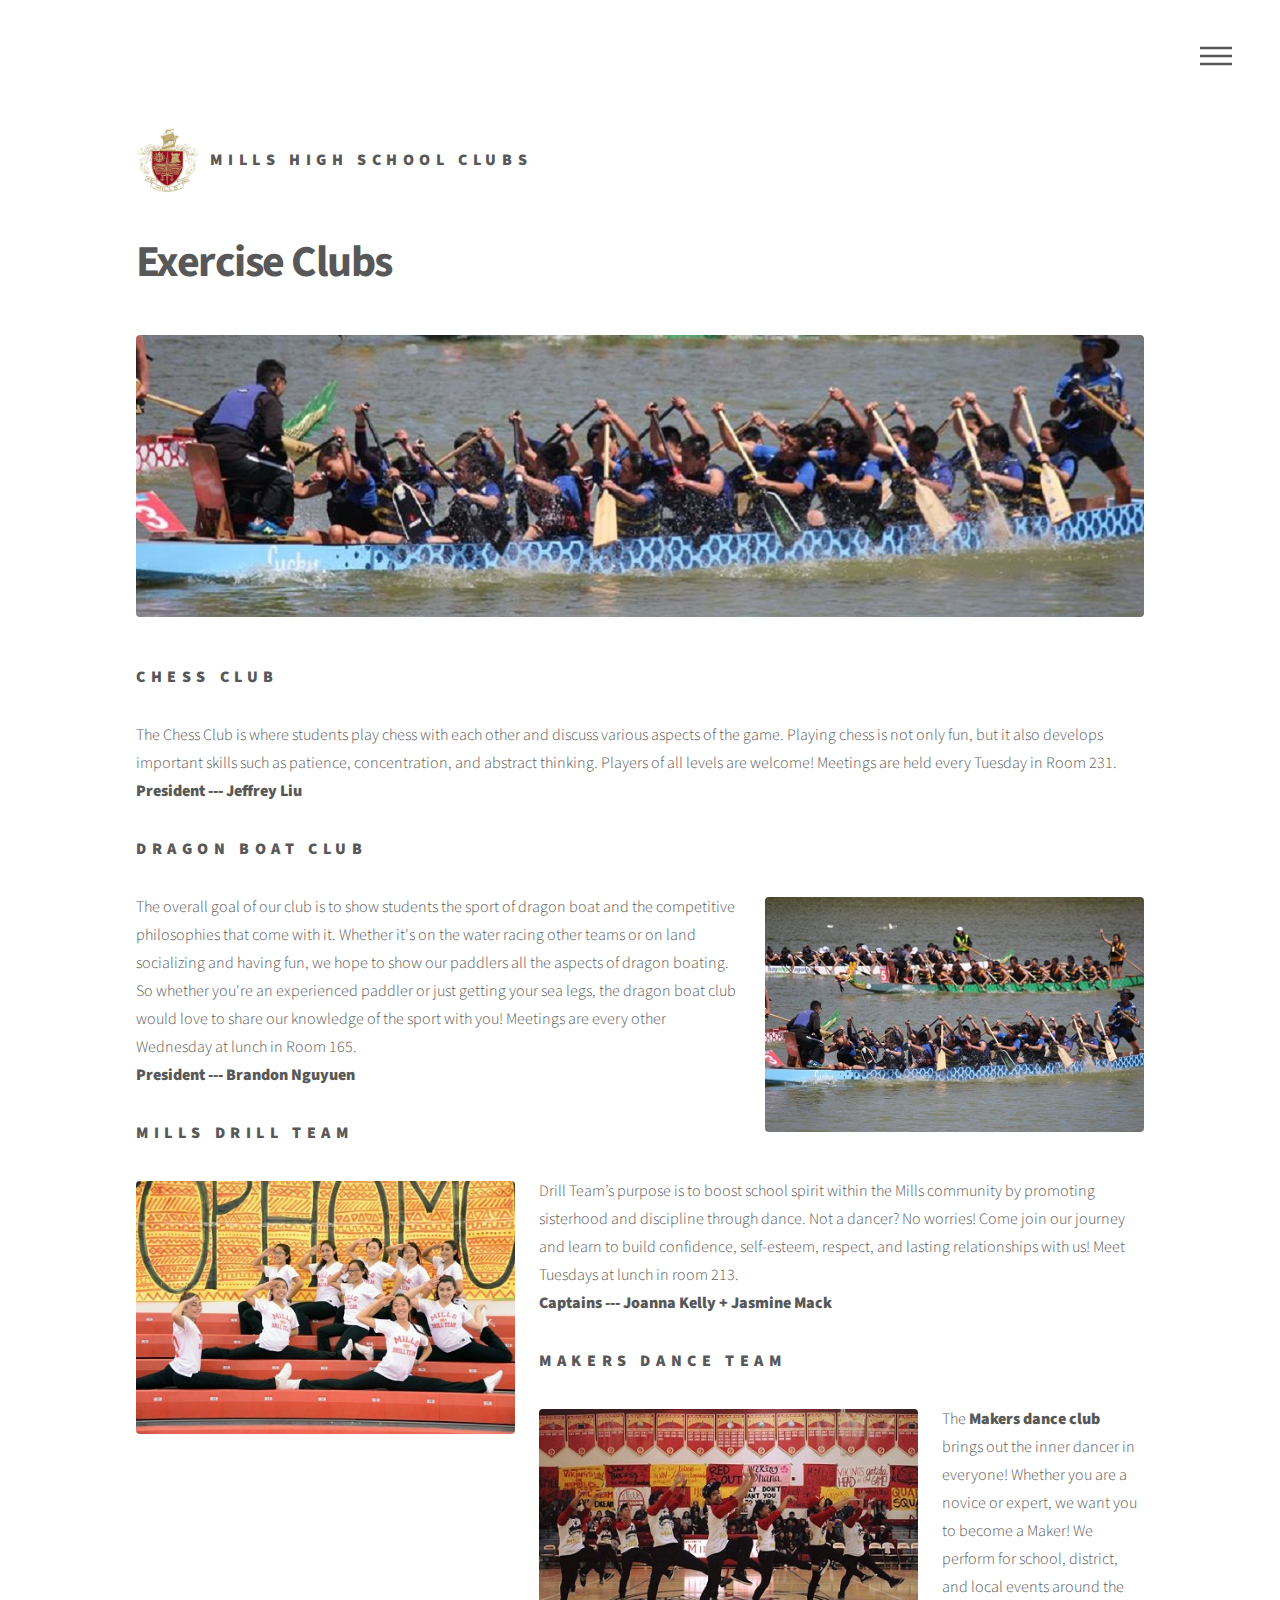
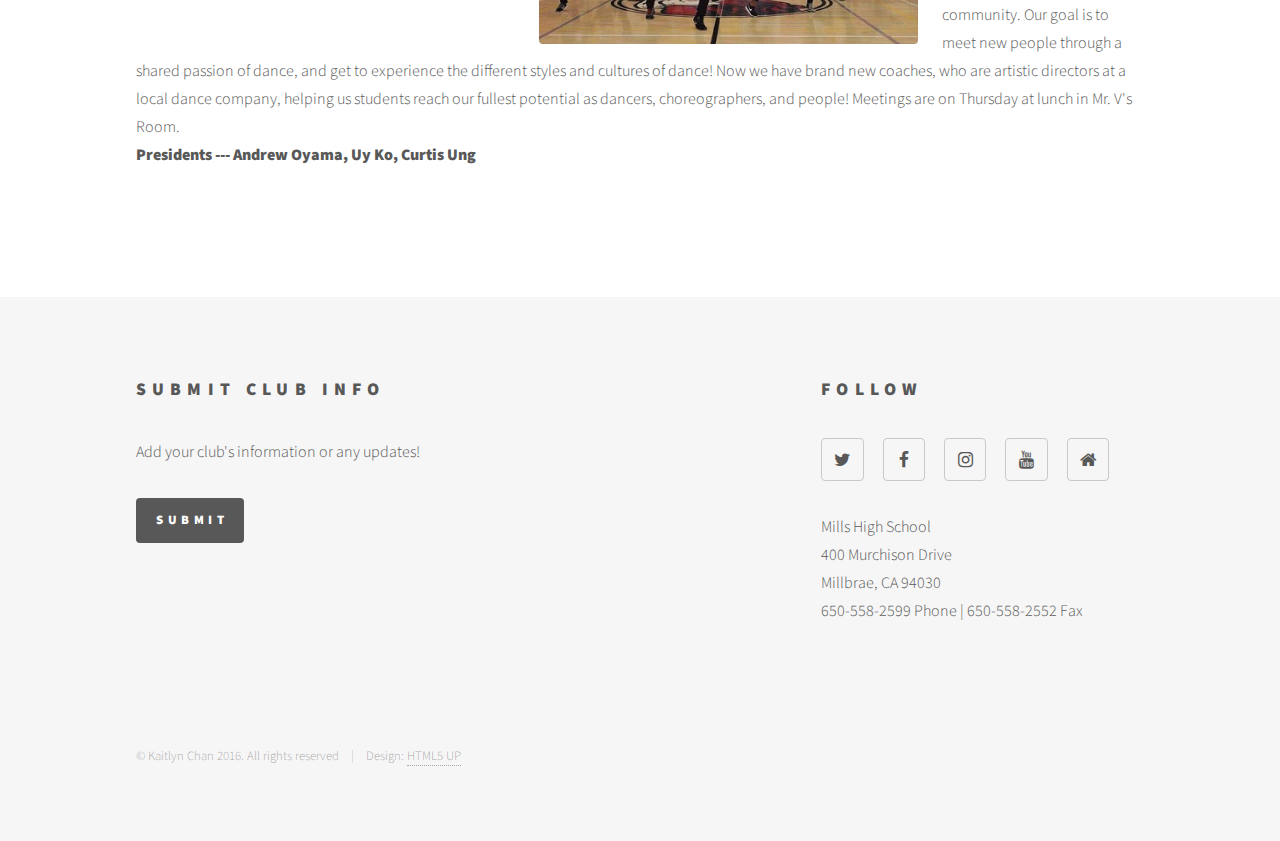
<file: exerciseclubsgeneric.html>
<!DOCTYPE HTML>
<!--
	Phantom by HTML5 UP
	html5up.net | @n33co
	Free for personal and commercial use under the CCA 3.0 license (html5up.net/license)
-->
<html>
	<head>
		<title>Mills High School Clubs</title>
		<meta charset="utf-8" />
		<meta name="viewport" content="width=device-width, initial-scale=1" />
		<!--[if lte IE 8]><script src="assets/js/ie/html5shiv.js"></script><![endif]-->
		<link rel="stylesheet" href="main.css" />
		<link rel="stylesheet" href="font-awesome.min.css" />
		<link rel="stylesheet" href="//maxcdn.bootstrapcdn.com/font-awesome/4.3.0/css/font-awesome.min.css">

		<!--[if lte IE 9]><link rel="stylesheet" href="assets/css/ie9.css" /><![endif]-->
		<!--[if lte IE 8]><link rel="stylesheet" href="assets/css/ie8.css" /><![endif]-->
	</head>
	<body>
		<!-- Wrapper -->
			<div id="wrapper">

				<!-- Header -->
					<header id="header">
						<div class="inner">

							<!-- Logo -->
								<a href="index.html" class="logo">
									<span class="symbol"><img src="logo.jpg" alt="" /></span><span class="title">Mills High School Clubs</span>
								</a>

							<!-- Nav -->
								<nav>
									<ul>
										<li><a href="#menu">Menu</a></li>
									</ul>
								</nav>

						</div>
					</header>

				<!-- Menu -->
					<nav id="menu">
						<h2>Menu</h2>
						<ul>
							<li><a href="index.html">Home</a></li>
							<li><a href="cultureclubsgeneric.html">Clubs</a></li>
							<li><a href="startingclubsgeneric.html">Starting a Club</a></li>
							<li><a href="contactgeneric.html">Contact</a></li>
							
						</ul>
					</nav>

				<!-- Main -->
					<div id="main">
						<div class="inner">
							<h1>Exercise Clubs</h1>
							<span class="image main"><img src="exercisebanner.jpg" alt="" /></span>
		
									<h3>CHESS CLUB</h3>
									<p></span>The Chess Club is where students play chess with each other and discuss various aspects of the game. Playing chess is not only fun, but it also develops important skills such as patience, concentration, and abstract thinking. Players of all levels are welcome! Meetings are held every Tuesday in Room 231.  <br><strong>President --- Jeffrey Liu</strong></p> </strong></p>


									<h3>Dragon Boat Club</h3>
									<p><span class="image right"><img src="dragonboat.jpg" alt="" /></span>The overall goal of our club is to show students the sport of dragon boat and the competitive philosophies that come with it. Whether it's on the water racing other teams or on land socializing and having fun, we hope to show our paddlers all the aspects of dragon boating. So whether you're an experienced paddler or just getting your sea legs, the dragon boat club would love to share our knowledge of the sport with you! Meetings are every other Wednesday at lunch in Room 165.<br><strong>President --- Brandon Nguyuen</strong></p>

							
									<h3>Mills DRILL TEAM</h3>							
									<p><span class="image left"><img src="drill.jpg" alt="" /></span>Drill Team’s purpose is to boost school spirit within the Mills community by promoting sisterhood and discipline through dance. Not a dancer? No worries! Come join our journey and learn to build confidence, self-esteem, respect, and lasting relationships with us! Meet Tuesdays at lunch in room 213.<br><strong>Captains --- Joanna Kelly + Jasmine Mack</strong></p></p>
					
									<h3>MAKERS DANCE TEAM</h3>							
									<p><span class="image left"><img src="makers.jpg" alt="" /></span>
									The <strong>Makers dance club</strong> brings out the inner dancer in everyone! Whether you are a novice or expert, we want you to become a Maker! We perform for school, district, and local events around the community. Our goal is to meet new people through a shared passion of dance, and get to experience the different styles and cultures of dance! Now we have brand new coaches, who are artistic directors at a local dance company, helping us students reach our fullest potential as dancers, choreographers, and people! Meetings are on Thursday at lunch in Mr. V's Room. <br><strong>Presidents --- Andrew Oyama, Uy Ko, Curtis Ung </strong></p>
								  	

								</div>
					</div>

				<!-- Footer -->
					<footer id="footer">
						<div class="inner">
							<section>
								<h2>Submit Club Info</h2>
								<p>Add your club's information or any updates!</p>
								<ul class="actions">
												<li><a href="https://goo.gl/forms/XX7B59HmtT" class="button special">Submit</a></li>
												
								</ul>
							</section>
							<section>
								<h2>Follow</h2>
								<ul class="icons">
									<li><a href="https://twitter.com/millsvikings" class="icon style2 fa-twitter">
										<span class="label">Twitter</span></a></li>
									<li><a href="https://www.facebook.com/mhsvikings" class="icon style2 fa-facebook"><span class="label">Facebook</span></a></li>
									<li><a href="https://www.instagram.com/mhsvikings/" class="icon style2 fa-instagram"><span class="label">Instagram</span></a></li>
									
									<li><a href="https://www.youtube.com/user/MillsHighVideo" class="icon style2 fa-youtube"><span class="label">Youtube</span></a></li>
									<li><a href="https://mhs.schoolloop.com/" class="icon style2 fa-home"><span class="label">Website</span></a></li>
								</ul>
								<p>Mills High School<br />
								400 Murchison Drive<br>Millbrae, CA 94030 <br>650-558-2599 Phone | 650-558-2552 Fax</br></br><br /></p>
							</section>
							<ul class="copyright">
								<li>&copy; Kaitlyn Chan 2016. All rights reserved</li><li>Design: <a href="http://html5up.net">HTML5 UP</a></li>
							</ul>
						</div>
					</footer>


			</div>

		<!-- Scripts -->
			<script src="jquery.min.js"></script>
			<script src="skel.min.js"></script>
			<script src="util.js"></script>
			<!--[if lte IE 8]><script src="assets/js/ie/respond.min.js"></script><![endif]-->
			<script src="main.js"></script>

	</body>
</html>
</file>
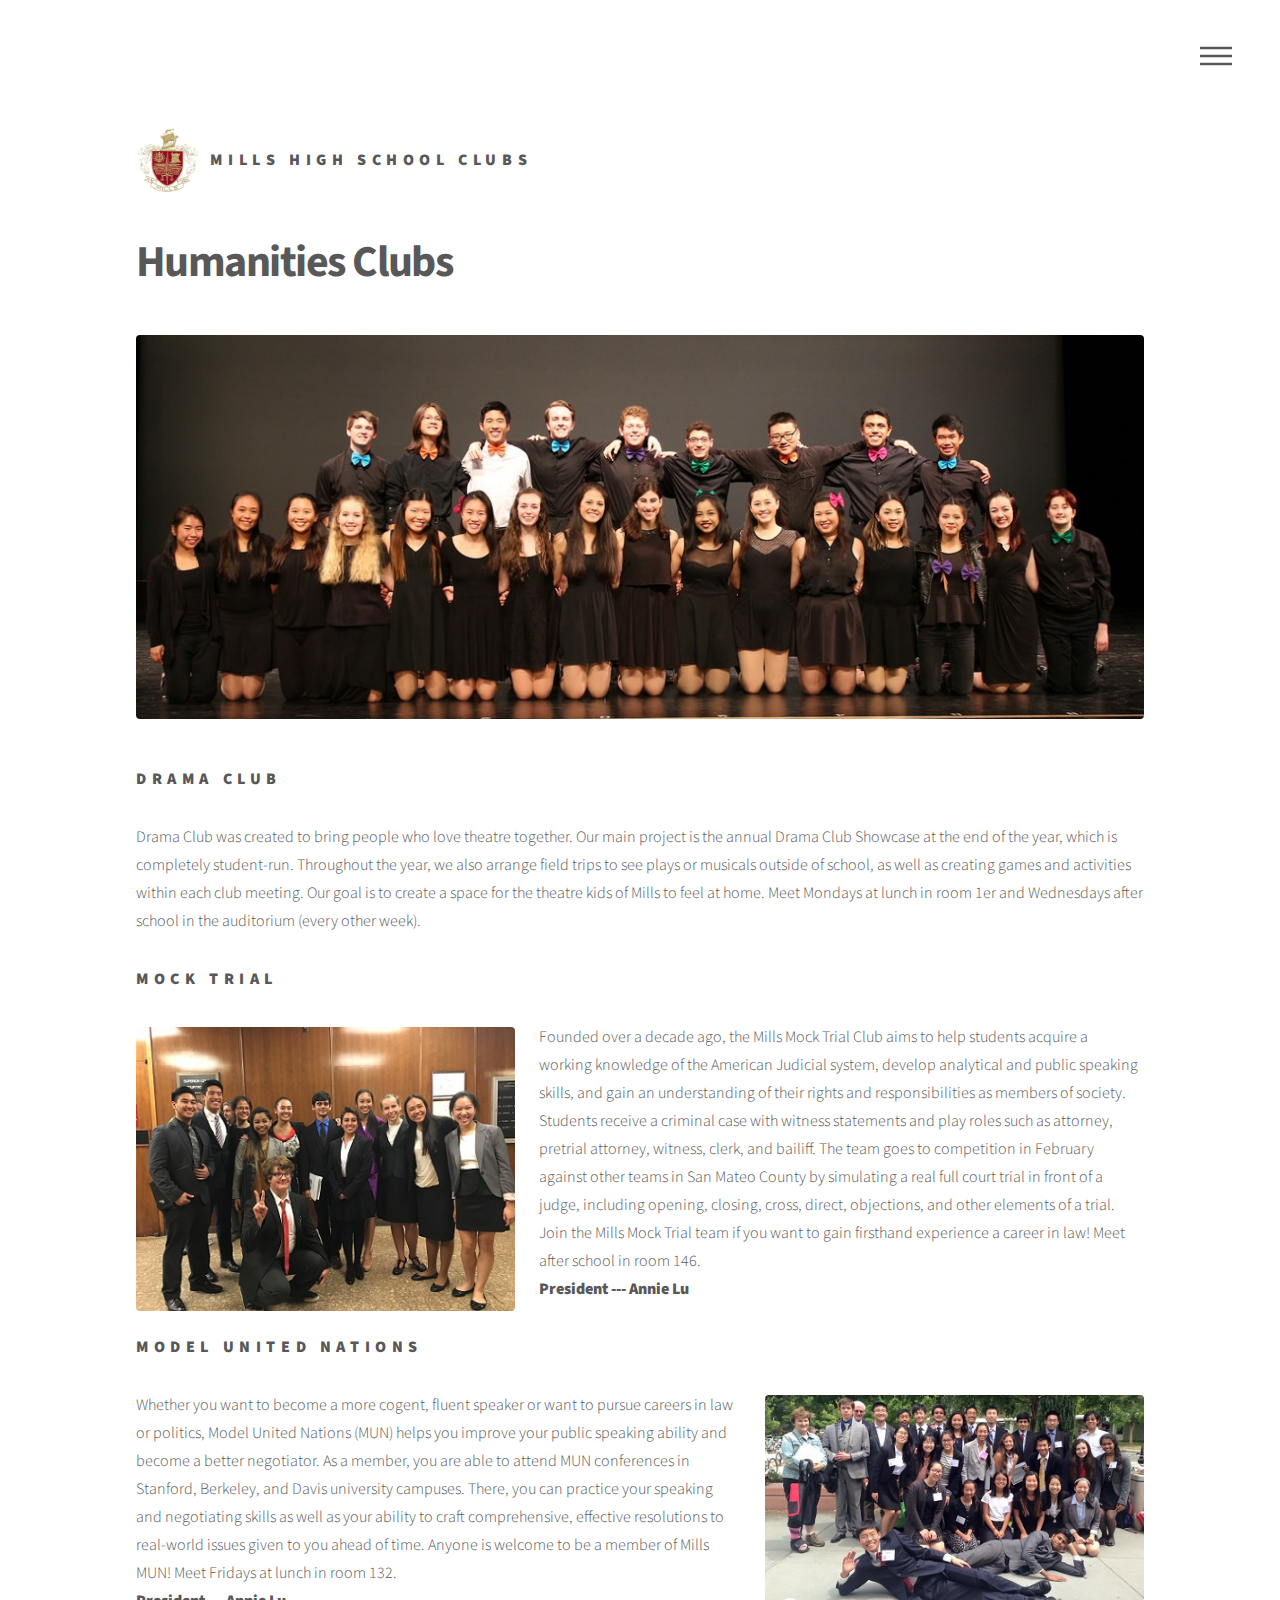
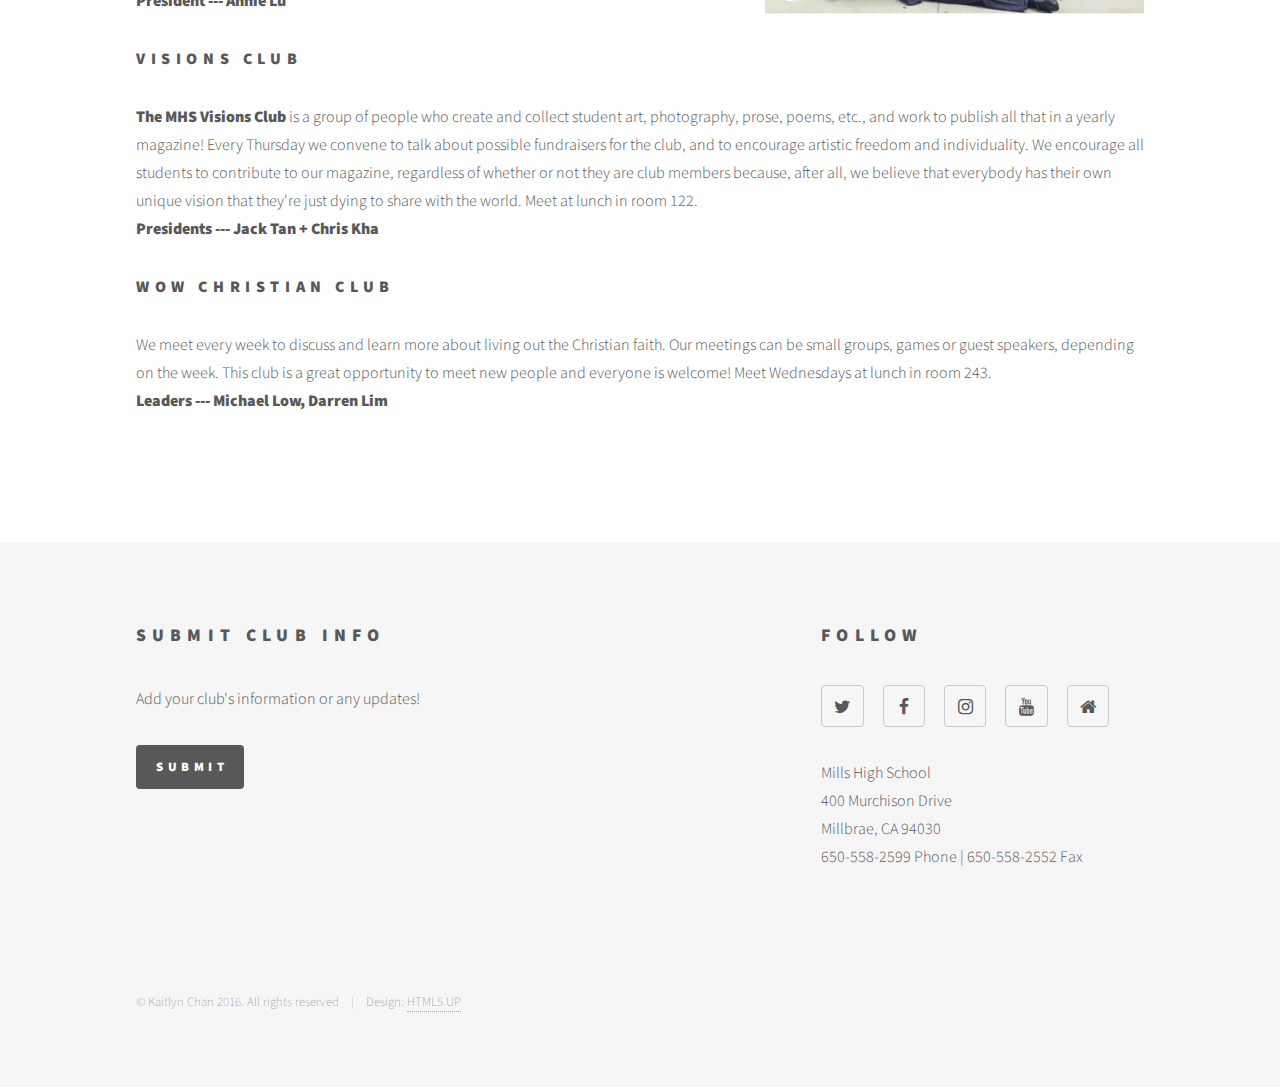
<file: humanitiesclubsgeneric.html>
<!DOCTYPE HTML>
<!--
	Phantom by HTML5 UP
	html5up.net | @n33co
	Free for personal and commercial use under the CCA 3.0 license (html5up.net/license)
-->
<html>
	<head>
		<title>Mills High School Clubs</title>
		<meta charset="utf-8" />
		<meta name="viewport" content="width=device-width, initial-scale=1" />
		<!--[if lte IE 8]><script src="assets/js/ie/html5shiv.js"></script><![endif]-->
		<link rel="stylesheet" href="main.css" />
		<link rel="stylesheet" href="font-awesome.min.css" />
		<link rel="stylesheet" href="//maxcdn.bootstrapcdn.com/font-awesome/4.3.0/css/font-awesome.min.css">

		<!--[if lte IE 9]><link rel="stylesheet" href="assets/css/ie9.css" /><![endif]-->
		<!--[if lte IE 8]><link rel="stylesheet" href="assets/css/ie8.css" /><![endif]-->
	</head>
	<body>
		<!-- Wrapper -->
			<div id="wrapper">

				<!-- Header -->
					<header id="header">
						<div class="inner">

							<!-- Logo -->
								<a href="index.html" class="logo">
									<span class="symbol"><img src="logo.jpg" alt="" /></span><span class="title">Mills High School Clubs</span>
								</a>

							<!-- Nav -->
								<nav>
									<ul>
										<li><a href="#menu">Menu</a></li>
									</ul>
								</nav>

						</div>
					</header>

				<!-- Menu -->
					<nav id="menu">
						<h2>Menu</h2>
						<ul>
							<li><a href="index.html">Home</a></li>
							<li><a href="cultureclubsgeneric.html">Clubs</a></li>
							<li><a href="startingclubsgeneric.html">Starting a Club</a></li>
							<li><a href="contactgeneric.html">Contact</a></li>
							
						</ul>
					</nav>

				<!-- Main -->
					<div id="main">
						<div class="inner">
							<h1>Humanities Clubs</h1>
							<span class="image main"><img src="drama.JPG" alt="" /></span>
				
									<h3>DRAMA CLUB</h3>
									<p>Drama Club was created to bring people who love theatre together. Our main project is the annual Drama Club Showcase at the end of the year, which is completely student-run. Throughout the year, we also arrange field trips to see plays or musicals outside of school, as well as creating games and activities within each club meeting. Our goal is to create a space for the theatre kids of Mills to feel at home. Meet Mondays at lunch in room 1er and Wednesdays after school in the auditorium (every other week).</p>

									<h3>MOCK TRIAL</h3>							
									<p><span class="image left"><img src="mocktrial.jpg" alt="" /></span>Founded over a decade ago, the Mills Mock Trial Club aims to help students acquire a working knowledge of the American Judicial system, develop analytical and public speaking skills, and gain an understanding of their rights and responsibilities as members of society. Students receive a criminal case with witness statements and play roles such as attorney, pretrial attorney, witness, clerk, and bailiff. The team goes to competition in February against other teams in San Mateo County by simulating a real full court trial in front of a judge, including opening, closing, cross, direct, objections, and other elements of a trial. Join the Mills Mock Trial team if you want to gain firsthand experience a career in law! Meet after school in room 146.<br><strong>President --- Annie Lu</strong></p>
 
 
									<h3>MODEL UNITED NATIONS</h3>
									<p><span class="image right"><img src="mun.jpg" alt="" /></span>Whether you want to become a more cogent, fluent speaker or want to pursue careers in law or politics, Model United Nations (MUN) helps you improve your public speaking ability and become a better negotiator. As a member, you are able to attend MUN conferences in Stanford, Berkeley, and Davis university campuses. There, you can practice your speaking and negotiating skills as well as your ability to craft comprehensive, effective resolutions to real-world issues given to you ahead of time. Anyone is welcome to be a member of Mills MUN! Meet Fridays at lunch in room 132.<br><strong>President --- Annie Lu</strong> </p>
			

									<h3>VISIONS CLUB</h3>
									<p><strong>The MHS Visions Club </strong> is a group of people who create and collect student art, photography, prose, poems, etc., and work to publish all that in a yearly magazine!  Every Thursday we convene to talk about possible fundraisers for the club, and to encourage artistic freedom and individuality.  We encourage all students to contribute to our magazine, regardless of whether or not they are club members because, after all, we believe that everybody has their own unique vision that they're just dying to share with the world. Meet at lunch in room 122.<br><strong>Presidents --- Jack Tan + Chris Kha</strong></p>

									<h3>WOW CHRISTIAN CLUB</h3>
									<p>We meet every week to discuss and learn more about living out the Christian faith. Our meetings can be small groups, games or guest speakers, depending on the week. This club is a great opportunity to meet new people and everyone is welcome! Meet Wednesdays at lunch in room 243.<br><strong>Leaders --- Michael Low, Darren Lim</strong></p>

								</div>
					</div>

				<!-- Footer -->
					<footer id="footer">
						<div class="inner">
							<section>
								<h2>Submit Club Info</h2>
								<p>Add your club's information or any updates!</p>
								<ul class="actions">
												<li><a href="https://goo.gl/forms/XX7B59HmtT" class="button special">Submit</a></li>
												
								</ul>
							</section>
							<section>
								<h2>Follow</h2>
								<ul class="icons">
									<li><a href="https://twitter.com/millsvikings" class="icon style2 fa-twitter">
										<span class="label">Twitter</span></a></li>
									<li><a href="https://www.facebook.com/mhsvikings" class="icon style2 fa-facebook"><span class="label">Facebook</span></a></li>
									<li><a href="https://www.instagram.com/mhsvikings/" class="icon style2 fa-instagram"><span class="label">Instagram</span></a></li>
									
									<li><a href="https://www.youtube.com/user/MillsHighVideo" class="icon style2 fa-youtube"><span class="label">Youtube</span></a></li>
									<li><a href="https://mhs.schoolloop.com/" class="icon style2 fa-home"><span class="label">Website</span></a></li>
								</ul>
								<p>Mills High School<br />
								400 Murchison Drive<br>Millbrae, CA 94030 <br>650-558-2599 Phone | 650-558-2552 Fax</br></br><br /></p>
							</section>
							<ul class="copyright">
								<li>&copy; Kaitlyn Chan 2016. All rights reserved</li><li>Design: <a href="https://html5up.net">HTML5 UP</a></li>
							</ul>
						</div>
					</footer>


			</div>

		<!-- Scripts -->
			<script src="jquery.min.js"></script>
			<script src="skel.min.js"></script>
			<script src="util.js"></script>
			<!--[if lte IE 8]><script src="assets/js/ie/respond.min.js"></script><![endif]-->
			<script src="main.js"></script>

	</body>
</html>
</file>
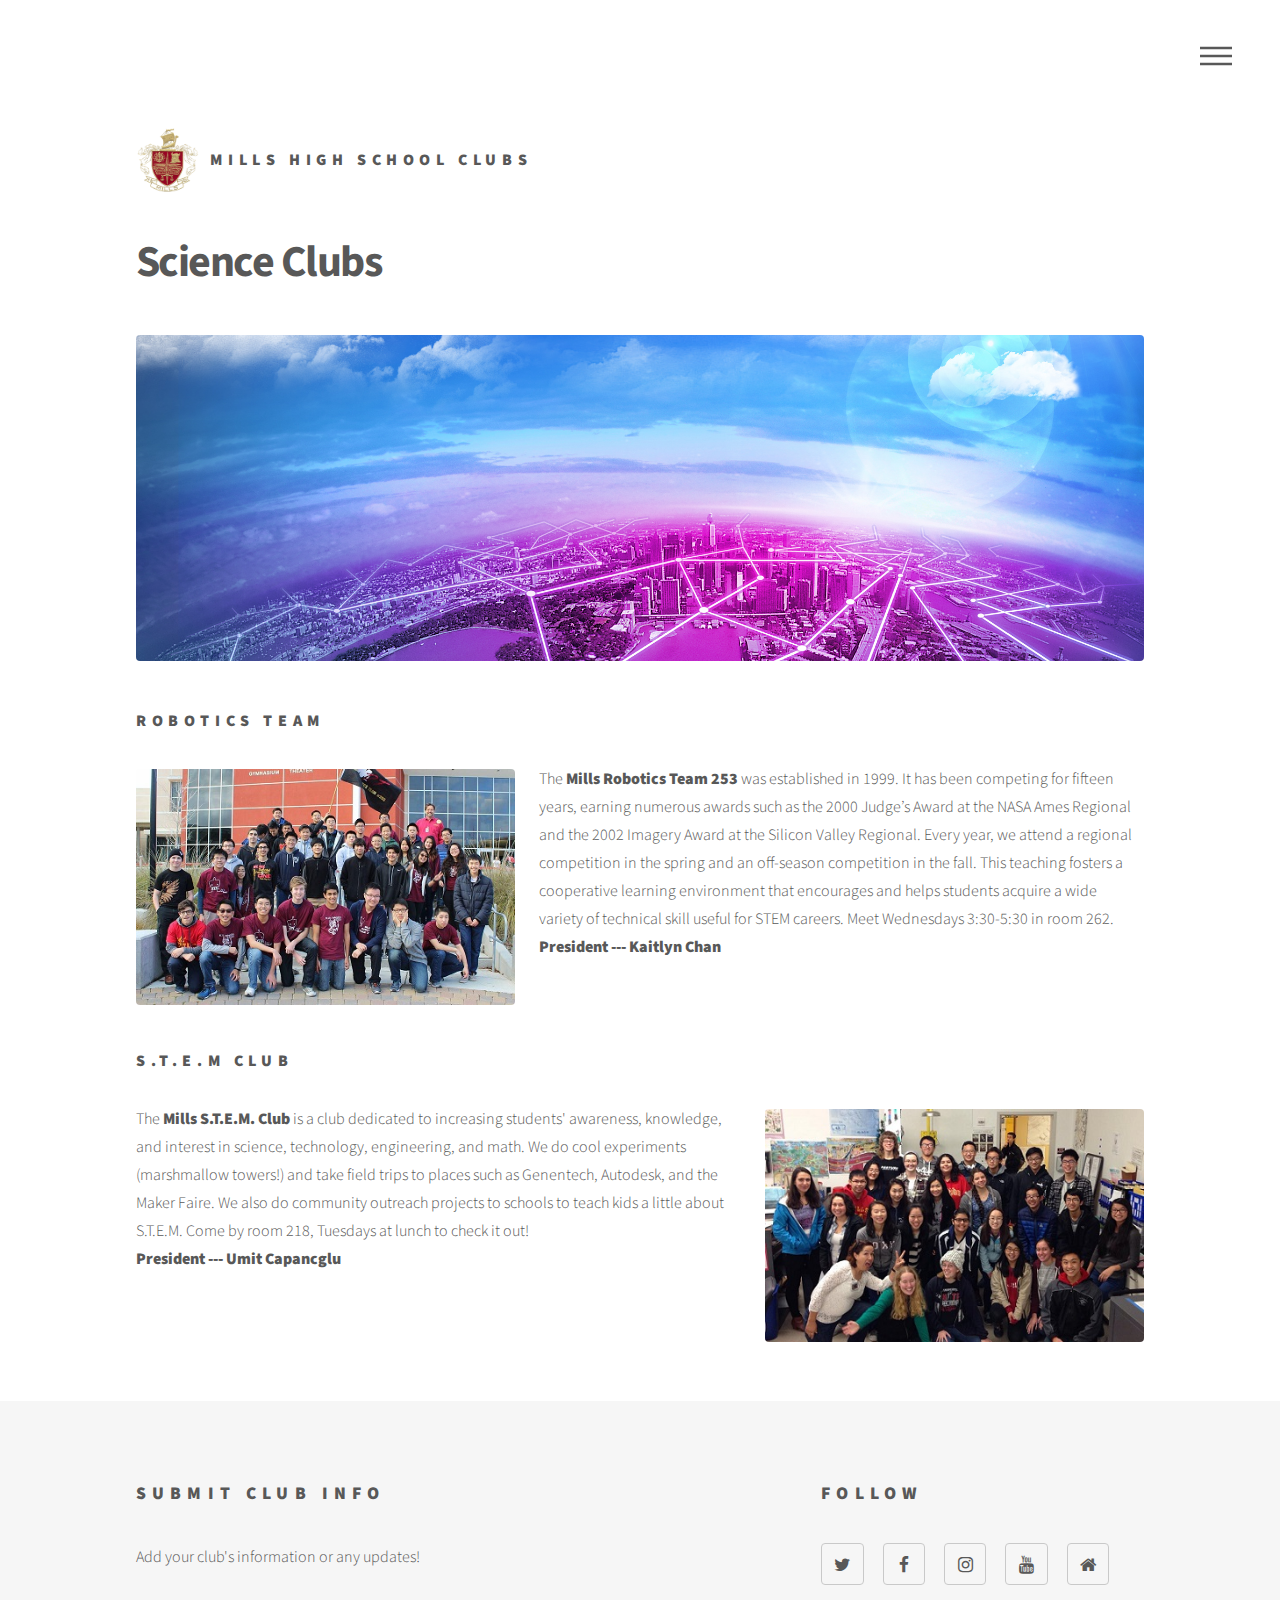
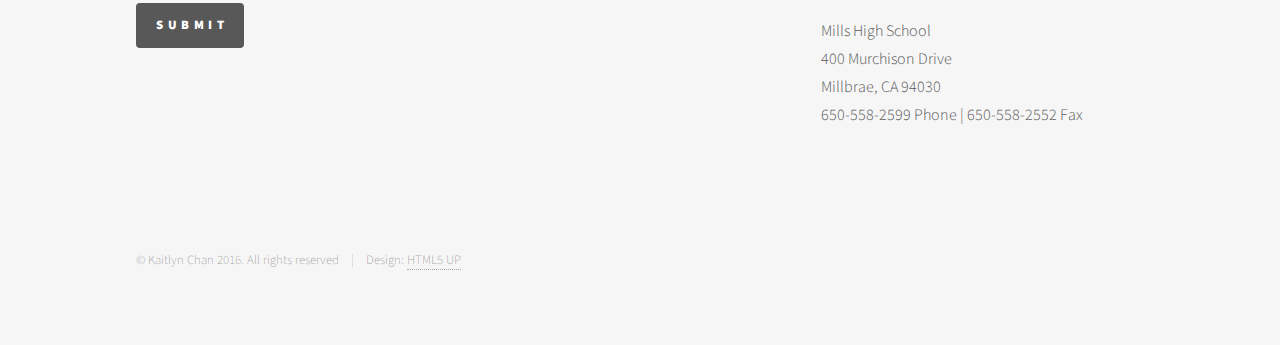
<file: scienceclubsgeneric.html>
<!DOCTYPE HTML>
<!--
	Phantom by HTML5 UP
	html5up.net | @n33co
	Free for personal and commercial use under the CCA 3.0 license (html5up.net/license)
-->
<html>
	<head>
		<title>Mills High School Clubs</title>
		<meta charset="utf-8" />
		<meta name="viewport" content="width=device-width, initial-scale=1" />
		<!--[if lte IE 8]><script src="assets/js/ie/html5shiv.js"></script><![endif]-->
		<link rel="stylesheet" href="main.css" />
		<link rel="stylesheet" href="font-awesome.min.css" />
		<link rel="stylesheet" href="//maxcdn.bootstrapcdn.com/font-awesome/4.3.0/css/font-awesome.min.css">

		<!--[if lte IE 9]><link rel="stylesheet" href="assets/css/ie9.css" /><![endif]-->
		<!--[if lte IE 8]><link rel="stylesheet" href="assets/css/ie8.css" /><![endif]-->
	</head>
	<body>
		<!-- Wrapper -->
			<div id="wrapper">

				<!-- Header -->
					<header id="header">
						<div class="inner">

							<!-- Logo -->
								<a href="index.html" class="logo">
									<span class="symbol"><img src="logo.jpg" alt="" /></span><span class="title">Mills High School Clubs</span>
								</a>

							<!-- Nav -->
								<nav>
									<ul>
										<li><a href="#menu">Menu</a></li>
									</ul>
								</nav>

						</div>
					</header>

				<!-- Menu -->
					<nav id="menu">
						<h2>Menu</h2>
						<ul>
							<li><a href="index.html">Home</a></li>
							<li><a href="cultureclubsgeneric.html">Clubs</a></li>
							<li><a href="startingclubsgeneric.html">Starting a Club</a></li>
							<li><a href="contactgeneric.html">Contact</a></li>
							
						</ul>
					</nav>

				<!-- Main -->
					<div id="main">
						<div class="inner">
							<h1>Science Clubs</h1>
							<span class="image main"><img src="sciencebanner.jpg" alt="" /></span>

									<h3>ROBOTICS TEAM</h3>
									<p><span class="image left"><img src="robotics.jpg" alt="" /></span>The <strong>Mills Robotics Team 253 </strong> was established in 1999. It has been competing for fifteen years, earning numerous awards such as the 2000 Judge’s Award at the NASA Ames Regional and the 2002 Imagery Award at the Silicon Valley Regional. Every year, we attend a regional competition in the spring and an off-season competition in the fall. This teaching fosters a cooperative learning environment that encourages and helps students acquire a wide variety of technical skill useful for STEM careers. Meet Wednesdays 3:30-5:30 in room 262.<br><strong>President --- Kaitlyn Chan</strong></p><br><br>


									<h3>S.T.E.M CLUB</h3>
									<p><span class="image right"><img src="stemclub.jpg" alt="" /></span>The <strong>Mills S.T.E.M. Club</strong> is a club dedicated to increasing students' awareness, knowledge, and interest in science, technology, engineering, and math. We do cool experiments (marshmallow towers!) and take field trips to places such as Genentech, Autodesk, and the Maker Faire. We also do community outreach projects to schools to teach kids a little about S.T.E.M. Come by room 218, Tuesdays at lunch to check it out! <br><strong>President --- Umit Capancglu</strong></p>

								</div>
					</div>

			
					
		
				<!-- Footer -->
					<footer id="footer">
						<div class="inner">
							<section>
								<h2>Submit Club Info</h2>
								<p>Add your club's information or any updates!</p>
								<ul class="actions">
												<li><a href="https://goo.gl/forms/XX7B59HmtT" class="button special">Submit</a></li>
												
								</ul>
							</section>
							<section>
								<h2>Follow</h2>
								<ul class="icons">
									<li><a alt = "twitter" href="https://twitter.com/millsvikings" class="icon style2 fa fa-twitter">
										<span class="label">Twitter</span></a></li>
									<li><a href="https://www.facebook.com/mhsvikings" class="icon style2 fa fa-facebook"><span class="label">Facebook</span></a></li>
									<li><a href="https://www.instagram.com/mhsvikings/" class="icon style2 fa fa-instagram"><span class="label">Instagram</span></a></li>
									
									<li><a href="https://www.youtube.com/user/MillsHighVideo" class="icon style2 fa fa-youtube"><span class="label">Youtube</span></a></li>
									<li><a href="https://mhs.schoolloop.com/" class="icon style2 fa-home"><span class="label">Website</span></a></li>
								</ul>
								<p>Mills High School<br />
								400 Murchison Drive<br>Millbrae, CA 94030 <br>650-558-2599 Phone | 650-558-2552 Fax</br></br><br /></p>
							</section>
							<ul class="copyright">
								<li>&copy; Kaitlyn Chan 2016. All rights reserved</li><li>Design: <a href="https://html5up.net">HTML5 UP</a></li>
							</ul>
						</div>
					</footer>


			</div>

		<!-- Scripts -->
			<script src="jquery.min.js"></script>
			<script src="skel.min.js"></script>
			<script src="util.js"></script>
			<!--[if lte IE 8]><script src="assets/js/ie/respond.min.js"></script><![endif]-->
			<script src="/main.js"></script>

	</body>
</html>
</file>
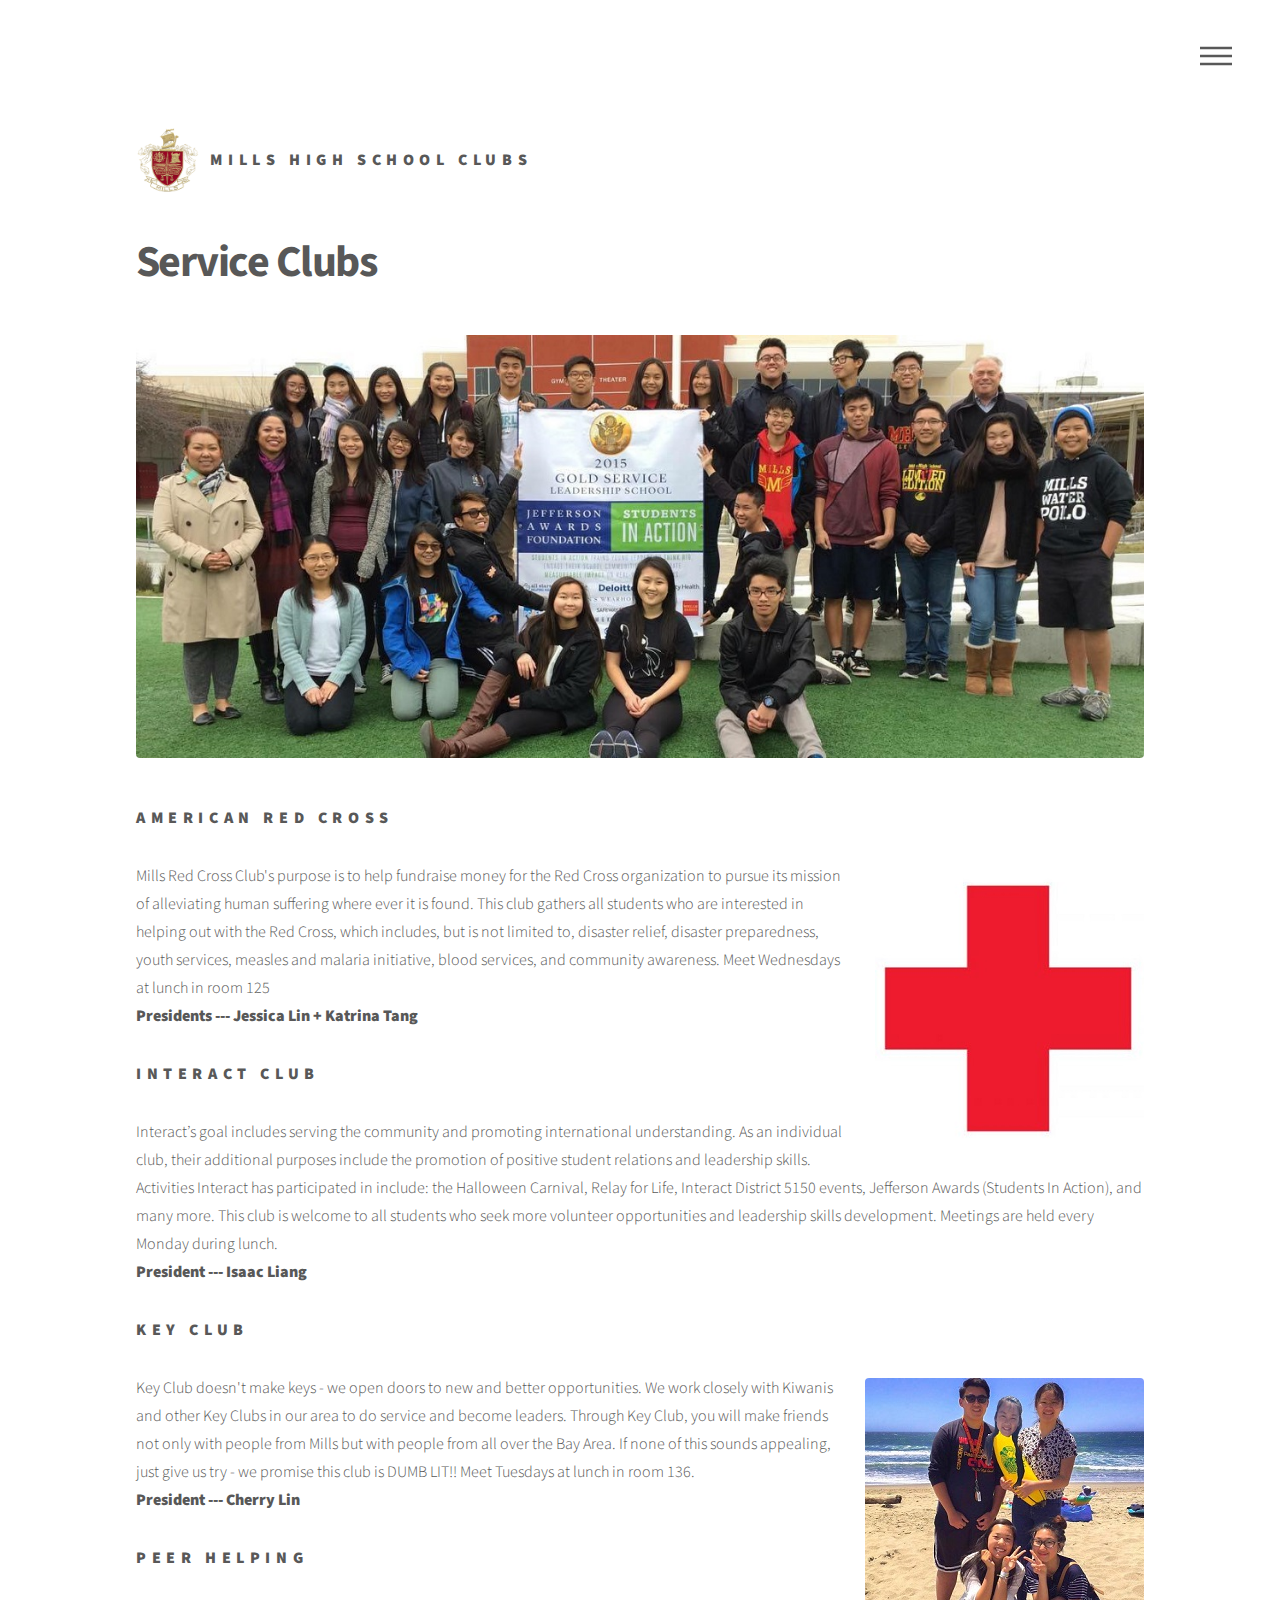
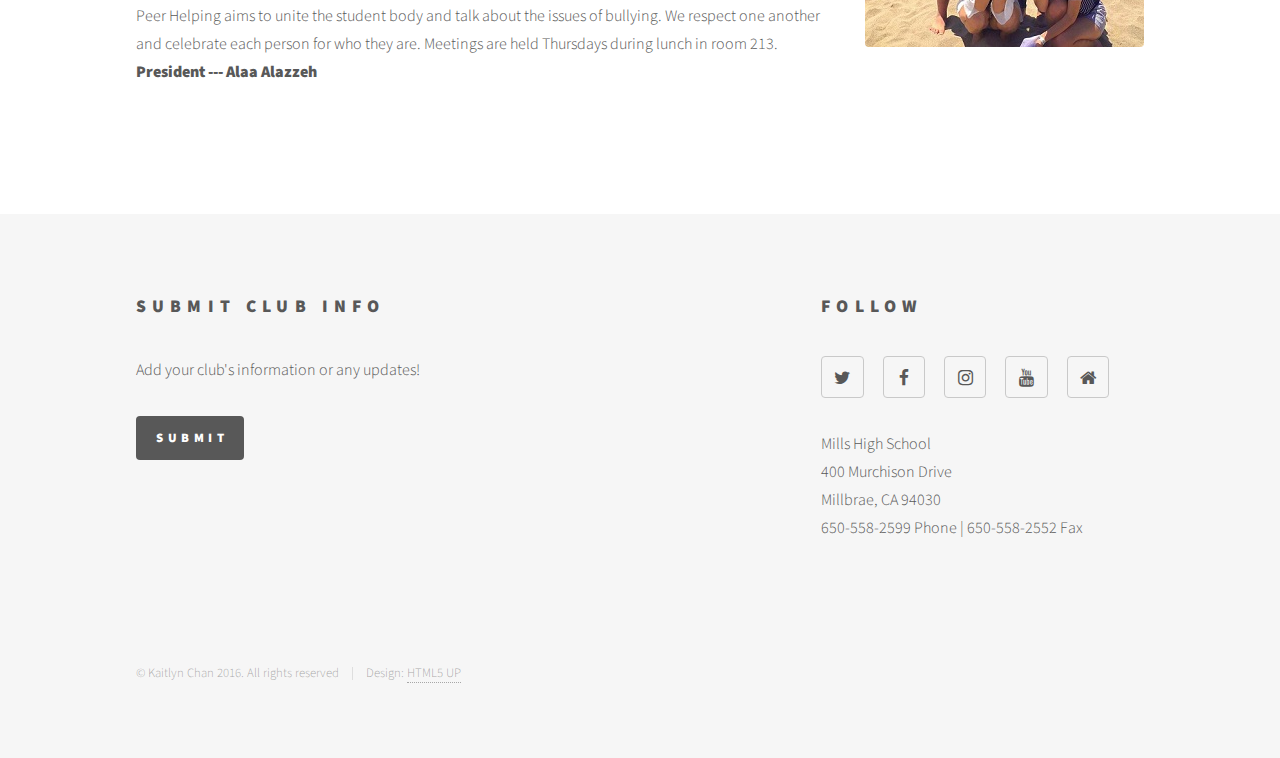
<file: serviceclubsgeneric.html>
<!DOCTYPE HTML>
<!--
	Phantom by HTML5 UP
	html5up.net | @n33co
	Free for personal and commercial use under the CCA 3.0 license (html5up.net/license)
-->
<html>
	<head>
		<title>Mills High School Clubs</title>
		<meta charset="utf-8" />
		<meta name="viewport" content="width=device-width, initial-scale=1" />
		<!--[if lte IE 8]><script src="assets/js/ie/html5shiv.js"></script><![endif]-->
		<link rel="stylesheet" href="main.css" />
		<link rel="stylesheet" href="font-awesome.min.css" />
		<link rel="stylesheet" href="//maxcdn.bootstrapcdn.com/font-awesome/4.3.0/css/font-awesome.min.css">

		<!--[if lte IE 9]><link rel="stylesheet" href="assets/css/ie9.css" /><![endif]-->
		<!--[if lte IE 8]><link rel="stylesheet" href="assets/css/ie8.css" /><![endif]-->
	</head>
	<body>
		<!-- Wrapper -->
			<div id="wrapper">

				<!-- Header -->
					<header id="header">
						<div class="inner">

							<!-- Logo -->
								<a href="index.html" class="logo">
									<span class="symbol"><img src="logo.jpg" alt="" /></span><span class="title">Mills High School Clubs</span>
								</a>

							<!-- Nav -->
								<nav>
									<ul>
										<li><a href="#menu">Menu</a></li>
									</ul>
								</nav>

						</div>
					</header>

				<!-- Menu -->
					<nav id="menu">
						<h2>Menu</h2>
						<ul>
							<li><a href="index.html">Home</a></li>
							<li><a href="cultureclubsgeneric.html">Clubs</a></li>
							<li><a href="startingclubsgeneric.html">Starting a Club</a></li>
							<li><a href="contactgeneric.html">Contact</a></li>
							
						</ul>
					</nav>

				<!-- Main -->
					<div id="main">
						<div class="inner">
							<h1>Service Clubs</h1>
							<span class="image main"><img src="interact.jpg" alt="" /></span>

									<h3>AMERICAN RED CROSS</h3>
									<p><span class="image right"><img src="redcross.jpg" alt="" /></span>Mills Red Cross Club's purpose is to help fundraise money for the Red Cross organization to pursue its mission of alleviating human suffering where ever it is found. This club gathers all students who are interested in helping out with the Red Cross, which includes, but is not limited to, disaster relief, disaster preparedness, youth services, measles and malaria initiative, blood services, and community awareness.  Meet Wednesdays at lunch in room 125<br><strong>Presidents --- Jessica Lin + Katrina Tang</strong></p>

									<h3>INTERACT CLUB</h3>
									<p>Interact’s goal includes serving the community and promoting international understanding. As an individual club, their additional purposes include the promotion of positive student relations and leadership skills. Activities Interact has participated in include: the Halloween Carnival, Relay for Life, Interact District 5150 events, Jefferson Awards (Students In Action), and many more. This club is welcome to all students who seek more volunteer opportunities and leadership skills development.  Meetings are held every Monday during lunch. <br><strong>President --- Isaac Liang</strong></p>

									<h3>KEY CLUB</h3>
									<p><span class="image right"><img src="Key.JPG" alt="" /></span>Key Club doesn't make keys - we open doors to new and better opportunities. We work closely with Kiwanis and other Key Clubs in our area to do service and become leaders. Through Key Club, you will make friends not only with people from Mills but with people from all over the Bay Area. If none of this sounds appealing, just give us try - we promise this club is DUMB LIT!! Meet Tuesdays at lunch in room 136.<br><strong>President --- Cherry Lin</strong></p>

							
									<h3>PEER HELPING</h3>							
									<p>Peer Helping aims to unite the student body and talk about the issues of bullying. We respect one another and celebrate each person for who they are. Meetings are held Thursdays during lunch in room 213.<br><strong>President --- Alaa Alazzeh</strong></p>
 
 
									

								</div>
					</div>

				<!-- Footer -->
					<footer id="footer">
						<div class="inner">
							<section>
								<h2>Submit Club Info</h2>
								<p>Add your club's information or any updates!</p>
								<ul class="actions">
												<li><a href="https://goo.gl/forms/XX7B59HmtT" class="button special">Submit</a></li>
												
								</ul>
							</section>
							<section>
								<h2>Follow</h2>
								<ul class="icons">
									<li><a href="https://twitter.com/millsvikings" class="icon style2 fa-twitter">
										<span class="label">Twitter</span></a></li>
									<li><a href="https://www.facebook.com/mhsvikings" class="icon style2 fa-facebook"><span class="label">Facebook</span></a></li>
									<li><a href="https://www.instagram.com/mhsvikings/" class="icon style2 fa-instagram"><span class="label">Instagram</span></a></li>
									
									<li><a href="https://www.youtube.com/user/MillsHighVideo" class="icon style2 fa-youtube"><span class="label">Youtube</span></a></li>
									<li><a href="https://mhs.schoolloop.com/" class="icon style2 fa-home"><span class="label">Website</span></a></li>
								</ul>
								<p>Mills High School<br />
								400 Murchison Drive<br>Millbrae, CA 94030 <br>650-558-2599 Phone | 650-558-2552 Fax</br></br><br /></p>
							</section>
							<ul class="copyright">
								<li>&copy; Kaitlyn Chan 2016. All rights reserved</li><li>Design: <a href="https://html5up.net">HTML5 UP</a></li>
							</ul>
						</div>
					</footer>


			</div>

		<!-- Scripts -->
			<script src="jquery.min.js"></script>
			<script src="skel.min.js"></script>
			<script src="util.js"></script>
			<!--[if lte IE 8]><script src="assets/js/ie/respond.min.js"></script><![endif]-->
			<script src="main.js"></script>

	</body>
</html>
</file>
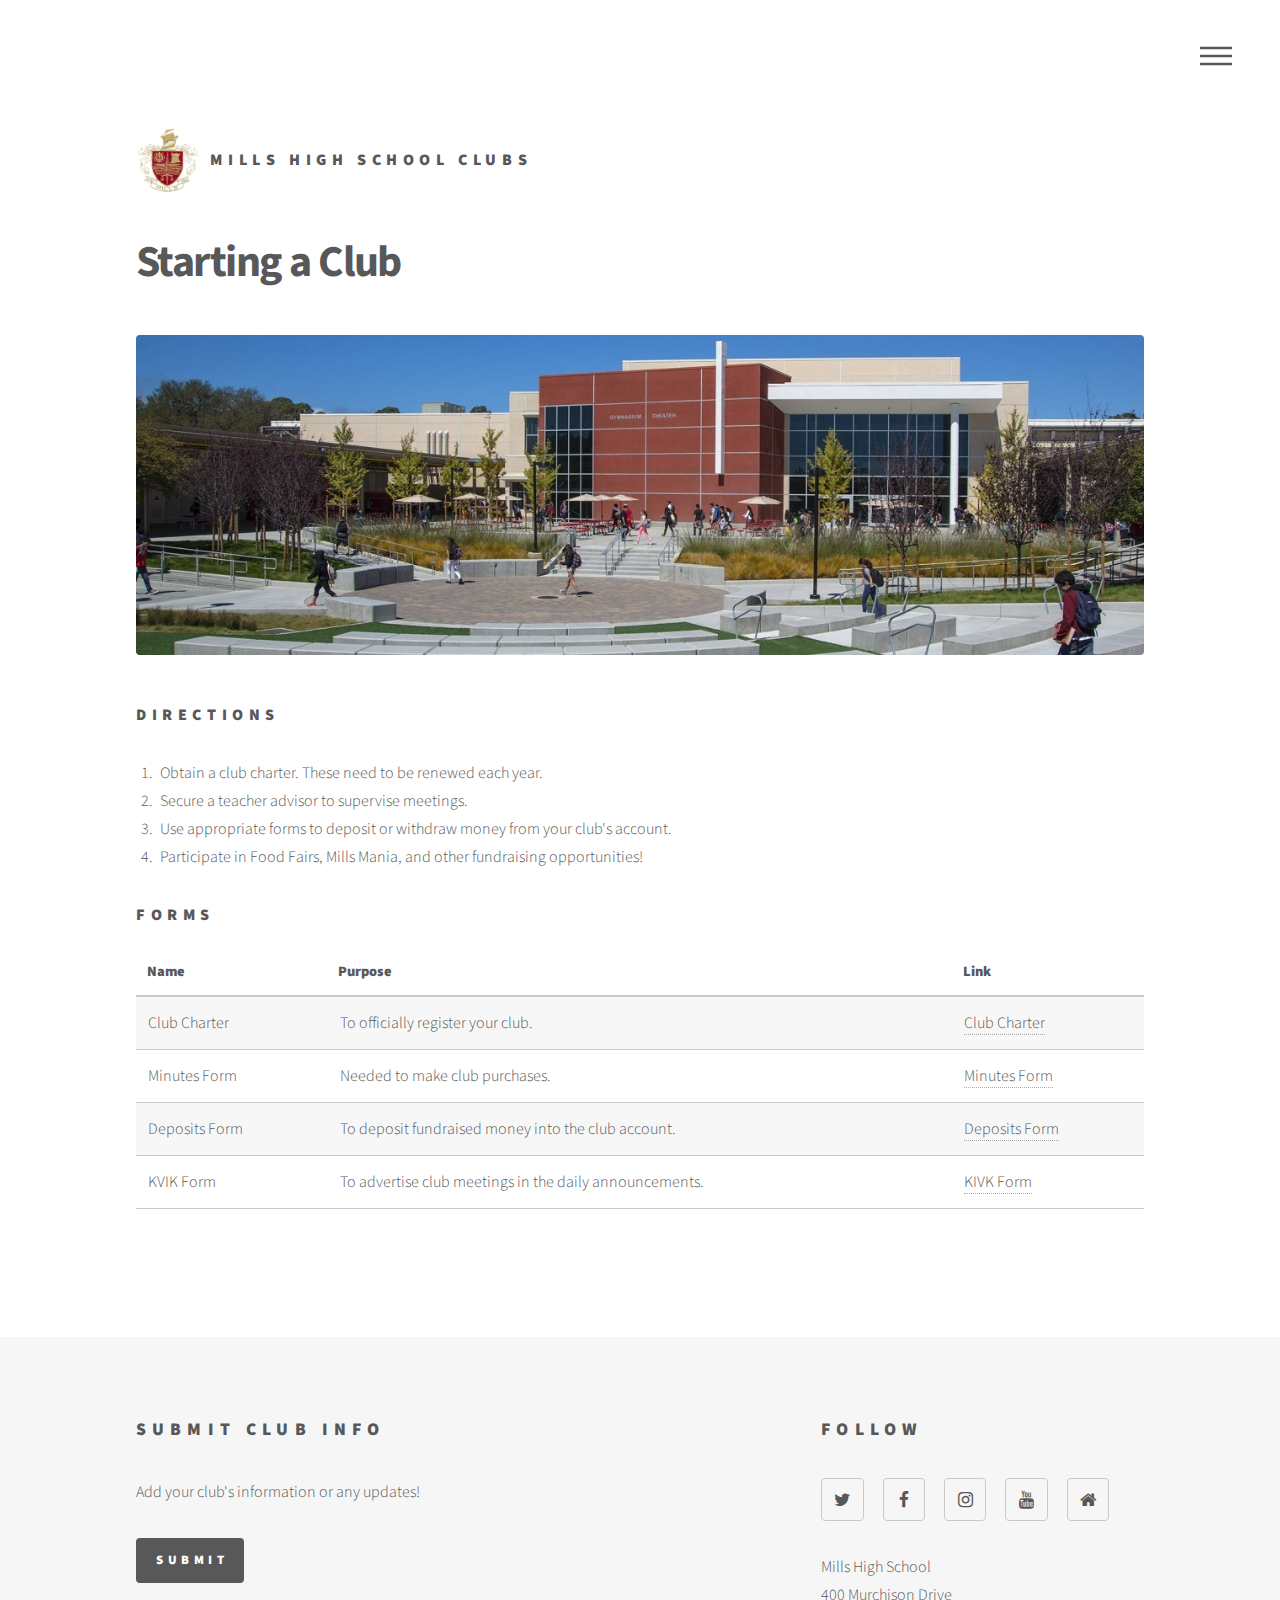
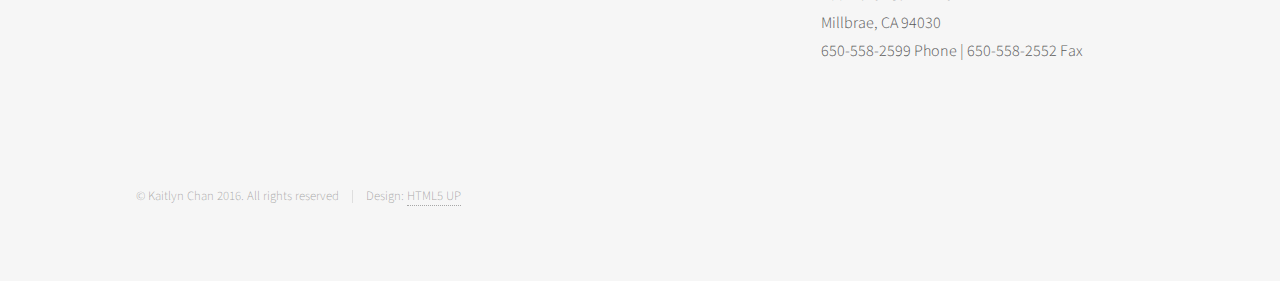
<file: startingclubsgeneric.html>
<!DOCTYPE HTML>
<!--
	Phantom by HTML5 UP
	html5up.net | @n33co
	Free for personal and commercial use under the CCA 3.0 license (html5up.net/license)
-->
<html>
	<head>
		<title>Mills High School Clubs</title>
		<meta charset="utf-8" />
		<meta name="viewport" content="width=device-width, initial-scale=1" />
		<!--[if lte IE 8]><script src="assets/js/ie/html5shiv.js"></script><![endif]-->
		<link rel="stylesheet" href="main.css" />
		<link rel="stylesheet" href="font-awesome.min.css" />
		<link rel="stylesheet" href="//maxcdn.bootstrapcdn.com/font-awesome/4.3.0/css/font-awesome.min.css">

		<!--[if lte IE 9]><link rel="stylesheet" href="assets/css/ie9.css" /><![endif]-->
		<!--[if lte IE 8]><link rel="stylesheet" href="assets/css/ie8.css" /><![endif]-->
	</head>
	<body>
		<!-- Wrapper -->
			<div id="wrapper">

				<!-- Header -->
					<header id="header">
						<div class="inner">

							<!-- Logo -->
								<a href="index.html" class="logo">
									<span class="symbol"><img src="logo.jpg" alt="" /></span><span class="title">Mills High School Clubs</span>

								</a>

							<!-- Nav -->
								<nav>
									<ul>
										<li><a href="#menu">Menu</a></li>
									</ul>
								</nav>

						</div>
					</header>

				<!-- Menu -->
					<nav id="menu">
						<h2>Menu</h2>
						<ul>
							<li><a href="index.html">Home</a></li>
							<li><a href="cultureclubsgeneric.html">Clubs</a></li>
							<li><a href="startingclubsgeneric.html">Starting a Club</a></li>
							<li><a href="contactgeneric.html">Contact</a></li>
							
						</ul>
					</nav>

				<!-- Main -->
					<div id="main">
						<div class="inner">
							<h1>Starting a Club</h1>
							<span class="image main"><img src="startingbanner.jpg" alt="" /></span>

									<h3>Directions</h3>
											<ol>
												<li>Obtain a club charter. These need to be renewed each year.</li>
												<li>Secure a teacher advisor to supervise meetings.</li>
												<li>Use appropriate forms to deposit or withdraw money from your club's account.</li>
												<li>Participate in Food Fairs, Mills Mania, and other fundraising opportunities!</li>
											</ol>
					
									<h3>Forms</h3>
									<div class="table-wrapper">
										<table>
											<thead>
												<tr>
													<th>Name</th>
													<th>Purpose</th>
													<th>Link</th>
												</tr>
											</thead>
											<tbody>
												<tr>
													<td>Club Charter</td>
													<td>To officially register your club.</td>
													<td><a href="https://drive.google.com/file/d/0B5mglAYjHv1dNUJFbmhVSjdpMEhCeTdQM01CbFN1ZjIzMlhr/view?usp=sharing">Club Charter</a></td>
												</tr>
												<tr>
													<td>Minutes Form</td>
													<td>Needed to make club purchases.</td>
													<td><a href="https://drive.google.com/file/d/0B5mglAYjHv1dYmxqcmoxRzd2bDYycFRZSm1VMFJLTmdjQXR3/view?usp=sharing">Minutes Form</a></td>
												</tr>
												<tr>
													<td>Deposits Form</td>
													<td>To deposit fundraised money into the club account.</td>
													<td><a href="https://drive.google.com/file/d/0B5mglAYjHv1dRHdIZ3dRSzBFSzNySWx3RW1tX3lwUUxmdGpR/view?usp=sharing">Deposits Form</a></td>
												</tr>
												<tr>
													<td>KVIK Form</td>
													<td>To advertise club meetings in the daily announcements.</td>
													<td><a href="https://drive.google.com/file/d/0B5mglAYjHv1dbEtmOG5RWGQxdGQyUVhtVTRVeGVQRkNhXzVZ/view?usp=sharing">KIVK Form</a></td>
												</tr>
												
											</tbody>
									
										</table>
									</div>
									

								</div>
					</div>

				<!-- Footer -->
					<footer id="footer">
						<div class="inner">
							<section>
								<h2>Submit Club Info</h2>
								<p>Add your club's information or any updates!</p>
								<ul class="actions">
												<li><a href="https://goo.gl/forms/XX7B59HmtT" class="button special">Submit</a></li>
												
								</ul>
							</section>
							<section>
								<h2>Follow</h2>
								<ul class="icons">
									<li><a href="https://twitter.com/millsvikings" class="icon style2 fa-twitter">
										<span class="label">Twitter</span></a></li>
									<li><a href="https://www.facebook.com/mhsvikings" class="icon style2 fa-facebook"><span class="label">Facebook</span></a></li>
									<li><a href="https://www.instagram.com/mhsvikings/" class="icon style2 fa-instagram"><span class="label">Instagram</span></a></li>
									
									<li><a href="https://www.youtube.com/user/MillsHighVideo" class="icon style2 fa-youtube"><span class="label">Youtube</span></a></li>
									<li><a href="https://mhs.schoolloop.com/" class="icon style2 fa-home"><span class="label">Website</span></a></li>
								</ul>
								<p>Mills High School<br />
								400 Murchison Drive<br>Millbrae, CA 94030 <br>650-558-2599 Phone | 650-558-2552 Fax</br></br><br /></p>
							</section>
							<ul class="copyright">
								<li>&copy; Kaitlyn Chan 2016. All rights reserved</li><li>Design: <a href="https://html5up.net">HTML5 UP</a></li>
							</ul>
						</div>
					</footer>


			</div>

		<!-- Scripts -->
			<script src="jquery.min.js"></script>
			<script src="skel.min.js"></script>
			<script src="util.js"></script>
			<!--[if lte IE 8]><script src="assets/js/ie/respond.min.js"></script><![endif]-->
			<script src="main.js"></script>

	</body>
</html>
</file>
<file: main.css>
@import url("font-awesome.min.css");

@import url("https://fonts.googleapis.com/css?family=Source+Sans+Pro:300,700,900");

@import url("https://fortawesome.github.io/Font-Awesome/assets/font-awesome/css/font-awesome.css");

/*
	Phantom by HTML5 UP
	html5up.net | @n33co
	Free for personal and commercial use under the CCA 3.0 license (html5up.net/license)
*/

/* Reset */

	html, body, div, span, applet, object, iframe, h1, h2, h3, h4, h5, h6, p, blockquote, pre, a, abbr, acronym, address, big, cite, code, del, dfn, em, img, ins, kbd, q, s, samp, small, strike, strong, sub, sup, tt, var, b, u, i, center, dl, dt, dd, ol, ul, li, fieldset, form, label, legend, table, caption, tbody, tfoot, thead, tr, th, td, article, aside, canvas, details, embed, figure, figcaption, footer, header, hgroup, menu, nav, output, ruby, section, summary, time, mark, audio, video {
		margin: 0;
		padding: 0;
		border: 0;
		font-size: 100%;
		font: inherit;
		vertical-align: baseline;
	}

	article, aside, details, figcaption, figure, footer, header, hgroup, menu, nav, section {
		display: block;
	}

	body {
		line-height: 1;
	}

	ol, ul {
		list-style: none;
	}

	blockquote, q {
		quotes: none;
	}

	blockquote:before, blockquote:after, q:before, q:after {
		content: '';
		content: none;
	}

	table {
		border-collapse: collapse;
		border-spacing: 0;
	}

	body {
		-webkit-text-size-adjust: none;
	}

/* Box Model */

	*, *:before, *:after {
		-moz-box-sizing: border-box;
		-webkit-box-sizing: border-box;
		box-sizing: border-box;
	}

/* Grid */

	.row {
		border-bottom: solid 1px transparent;
		-moz-box-sizing: border-box;
		-webkit-box-sizing: border-box;
		box-sizing: border-box;
	}

	.row > * {
		float: left;
		-moz-box-sizing: border-box;
		-webkit-box-sizing: border-box;
		box-sizing: border-box;
	}

	.row:after, .row:before {
		content: '';
		display: block;
		clear: both;
		height: 0;
	}

	.row.uniform > * > :first-child {
		margin-top: 0;
	}

	.row.uniform > * > :last-child {
		margin-bottom: 0;
	}

	.row.\30 \25 > * {
		padding: 0 0 0 0em;
	}

	.row.\30 \25 {
		margin: 0 0 -1px 0em;
	}

	.row.uniform.\30 \25 > * {
		padding: 0em 0 0 0em;
	}

	.row.uniform.\30 \25 {
		margin: 0em 0 -1px 0em;
	}

	.row > * {
		padding: 0 0 0 2em;
	}

	.row {
		margin: 0 0 -1px -2em;
	}

	.row.uniform > * {
		padding: 2em 0 0 2em;
	}

	.row.uniform {
		margin: -2em 0 -1px -2em;
	}

	.row.\32 00\25 > * {
		padding: 0 0 0 4em;
	}

	.row.\32 00\25 {
		margin: 0 0 -1px -4em;
	}

	.row.uniform.\32 00\25 > * {
		padding: 4em 0 0 4em;
	}

	.row.uniform.\32 00\25 {
		margin: -4em 0 -1px -4em;
	}

	.row.\31 50\25 > * {
		padding: 0 0 0 3em;
	}

	.row.\31 50\25 {
		margin: 0 0 -1px -3em;
	}

	.row.uniform.\31 50\25 > * {
		padding: 3em 0 0 3em;
	}

	.row.uniform.\31 50\25 {
		margin: -3em 0 -1px -3em;
	}

	.row.\35 0\25 > * {
		padding: 0 0 0 1em;
	}

	.row.\35 0\25 {
		margin: 0 0 -1px -1em;
	}

	.row.uniform.\35 0\25 > * {
		padding: 1em 0 0 1em;
	}

	.row.uniform.\35 0\25 {
		margin: -1em 0 -1px -1em;
	}

	.row.\32 5\25 > * {
		padding: 0 0 0 0.5em;
	}

	.row.\32 5\25 {
		margin: 0 0 -1px -0.5em;
	}

	.row.uniform.\32 5\25 > * {
		padding: 0.5em 0 0 0.5em;
	}

	.row.uniform.\32 5\25 {
		margin: -0.5em 0 -1px -0.5em;
	}

	.\31 2u, .\31 2u\24 {
		width: 100%;
		clear: none;
		margin-left: 0;
	}

	.\31 1u, .\31 1u\24 {
		width: 91.6666666667%;
		clear: none;
		margin-left: 0;
	}

	.\31 0u, .\31 0u\24 {
		width: 83.3333333333%;
		clear: none;
		margin-left: 0;
	}

	.\39 u, .\39 u\24 {
		width: 75%;
		clear: none;
		margin-left: 0;
	}

	.\38 u, .\38 u\24 {
		width: 66.6666666667%;
		clear: none;
		margin-left: 0;
	}

	.\37 u, .\37 u\24 {
		width: 58.3333333333%;
		clear: none;
		margin-left: 0;
	}

	.\36 u, .\36 u\24 {
		width: 50%;
		clear: none;
		margin-left: 0;
	}

	.\35 u, .\35 u\24 {
		width: 41.6666666667%;
		clear: none;
		margin-left: 0;
	}

	.\34 u, .\34 u\24 {
		width: 33.3333333333%;
		clear: none;
		margin-left: 0;
	}

	.\33 u, .\33 u\24 {
		width: 25%;
		clear: none;
		margin-left: 0;
	}

	.\32 u, .\32 u\24 {
		width: 16.6666666667%;
		clear: none;
		margin-left: 0;
	}

	.\31 u, .\31 u\24 {
		width: 8.3333333333%;
		clear: none;
		margin-left: 0;
	}

	.\31 2u\24 + *,
	.\31 1u\24 + *,
	.\31 0u\24 + *,
	.\39 u\24 + *,
	.\38 u\24 + *,
	.\37 u\24 + *,
	.\36 u\24 + *,
	.\35 u\24 + *,
	.\34 u\24 + *,
	.\33 u\24 + *,
	.\32 u\24 + *,
	.\31 u\24 + * {
		clear: left;
	}

	.\-11u {
		margin-left: 91.66667%;
	}

	.\-10u {
		margin-left: 83.33333%;
	}

	.\-9u {
		margin-left: 75%;
	}

	.\-8u {
		margin-left: 66.66667%;
	}

	.\-7u {
		margin-left: 58.33333%;
	}

	.\-6u {
		margin-left: 50%;
	}

	.\-5u {
		margin-left: 41.66667%;
	}

	.\-4u {
		margin-left: 33.33333%;
	}

	.\-3u {
		margin-left: 25%;
	}

	.\-2u {
		margin-left: 16.66667%;
	}

	.\-1u {
		margin-left: 8.33333%;
	}

	@media screen and (max-width: 1680px) {

		.row > * {
			padding: 0 0 0 2em;
		}

		.row {
			margin: 0 0 -1px -2em;
		}

		.row.uniform > * {
			padding: 2em 0 0 2em;
		}

		.row.uniform {
			margin: -2em 0 -1px -2em;
		}

		.row.\32 00\25 > * {
			padding: 0 0 0 4em;
		}

		.row.\32 00\25 {
			margin: 0 0 -1px -4em;
		}

		.row.uniform.\32 00\25 > * {
			padding: 4em 0 0 4em;
		}

		.row.uniform.\32 00\25 {
			margin: -4em 0 -1px -4em;
		}

		.row.\31 50\25 > * {
			padding: 0 0 0 3em;
		}

		.row.\31 50\25 {
			margin: 0 0 -1px -3em;
		}

		.row.uniform.\31 50\25 > * {
			padding: 3em 0 0 3em;
		}

		.row.uniform.\31 50\25 {
			margin: -3em 0 -1px -3em;
		}

		.row.\35 0\25 > * {
			padding: 0 0 0 1em;
		}

		.row.\35 0\25 {
			margin: 0 0 -1px -1em;
		}

		.row.uniform.\35 0\25 > * {
			padding: 1em 0 0 1em;
		}

		.row.uniform.\35 0\25 {
			margin: -1em 0 -1px -1em;
		}

		.row.\32 5\25 > * {
			padding: 0 0 0 0.5em;
		}

		.row.\32 5\25 {
			margin: 0 0 -1px -0.5em;
		}

		.row.uniform.\32 5\25 > * {
			padding: 0.5em 0 0 0.5em;
		}

		.row.uniform.\32 5\25 {
			margin: -0.5em 0 -1px -0.5em;
		}

		.\31 2u\28xlarge\29, .\31 2u\24\28xlarge\29 {
			width: 100%;
			clear: none;
			margin-left: 0;
		}

		.\31 1u\28xlarge\29, .\31 1u\24\28xlarge\29 {
			width: 91.6666666667%;
			clear: none;
			margin-left: 0;
		}

		.\31 0u\28xlarge\29, .\31 0u\24\28xlarge\29 {
			width: 83.3333333333%;
			clear: none;
			margin-left: 0;
		}

		.\39 u\28xlarge\29, .\39 u\24\28xlarge\29 {
			width: 75%;
			clear: none;
			margin-left: 0;
		}

		.\38 u\28xlarge\29, .\38 u\24\28xlarge\29 {
			width: 66.6666666667%;
			clear: none;
			margin-left: 0;
		}

		.\37 u\28xlarge\29, .\37 u\24\28xlarge\29 {
			width: 58.3333333333%;
			clear: none;
			margin-left: 0;
		}

		.\36 u\28xlarge\29, .\36 u\24\28xlarge\29 {
			width: 50%;
			clear: none;
			margin-left: 0;
		}

		.\35 u\28xlarge\29, .\35 u\24\28xlarge\29 {
			width: 41.6666666667%;
			clear: none;
			margin-left: 0;
		}

		.\34 u\28xlarge\29, .\34 u\24\28xlarge\29 {
			width: 33.3333333333%;
			clear: none;
			margin-left: 0;
		}

		.\33 u\28xlarge\29, .\33 u\24\28xlarge\29 {
			width: 25%;
			clear: none;
			margin-left: 0;
		}

		.\32 u\28xlarge\29, .\32 u\24\28xlarge\29 {
			width: 16.6666666667%;
			clear: none;
			margin-left: 0;
		}

		.\31 u\28xlarge\29, .\31 u\24\28xlarge\29 {
			width: 8.3333333333%;
			clear: none;
			margin-left: 0;
		}

		.\31 2u\24\28xlarge\29 + *,
		.\31 1u\24\28xlarge\29 + *,
		.\31 0u\24\28xlarge\29 + *,
		.\39 u\24\28xlarge\29 + *,
		.\38 u\24\28xlarge\29 + *,
		.\37 u\24\28xlarge\29 + *,
		.\36 u\24\28xlarge\29 + *,
		.\35 u\24\28xlarge\29 + *,
		.\34 u\24\28xlarge\29 + *,
		.\33 u\24\28xlarge\29 + *,
		.\32 u\24\28xlarge\29 + *,
		.\31 u\24\28xlarge\29 + * {
			clear: left;
		}

		.\-11u\28xlarge\29 {
			margin-left: 91.66667%;
		}

		.\-10u\28xlarge\29 {
			margin-left: 83.33333%;
		}

		.\-9u\28xlarge\29 {
			margin-left: 75%;
		}

		.\-8u\28xlarge\29 {
			margin-left: 66.66667%;
		}

		.\-7u\28xlarge\29 {
			margin-left: 58.33333%;
		}

		.\-6u\28xlarge\29 {
			margin-left: 50%;
		}

		.\-5u\28xlarge\29 {
			margin-left: 41.66667%;
		}

		.\-4u\28xlarge\29 {
			margin-left: 33.33333%;
		}

		.\-3u\28xlarge\29 {
			margin-left: 25%;
		}

		.\-2u\28xlarge\29 {
			margin-left: 16.66667%;
		}

		.\-1u\28xlarge\29 {
			margin-left: 8.33333%;
		}

	}

	@media screen and (max-width: 1280px) {

		.row > * {
			padding: 0 0 0 2em;
		}

		.row {
			margin: 0 0 -1px -2em;
		}

		.row.uniform > * {
			padding: 2em 0 0 2em;
		}

		.row.uniform {
			margin: -2em 0 -1px -2em;
		}

		.row.\32 00\25 > * {
			padding: 0 0 0 4em;
		}

		.row.\32 00\25 {
			margin: 0 0 -1px -4em;
		}

		.row.uniform.\32 00\25 > * {
			padding: 4em 0 0 4em;
		}

		.row.uniform.\32 00\25 {
			margin: -4em 0 -1px -4em;
		}

		.row.\31 50\25 > * {
			padding: 0 0 0 3em;
		}

		.row.\31 50\25 {
			margin: 0 0 -1px -3em;
		}

		.row.uniform.\31 50\25 > * {
			padding: 3em 0 0 3em;
		}

		.row.uniform.\31 50\25 {
			margin: -3em 0 -1px -3em;
		}

		.row.\35 0\25 > * {
			padding: 0 0 0 1em;
		}

		.row.\35 0\25 {
			margin: 0 0 -1px -1em;
		}

		.row.uniform.\35 0\25 > * {
			padding: 1em 0 0 1em;
		}

		.row.uniform.\35 0\25 {
			margin: -1em 0 -1px -1em;
		}

		.row.\32 5\25 > * {
			padding: 0 0 0 0.5em;
		}

		.row.\32 5\25 {
			margin: 0 0 -1px -0.5em;
		}

		.row.uniform.\32 5\25 > * {
			padding: 0.5em 0 0 0.5em;
		}

		.row.uniform.\32 5\25 {
			margin: -0.5em 0 -1px -0.5em;
		}

		.\31 2u\28large\29, .\31 2u\24\28large\29 {
			width: 100%;
			clear: none;
			margin-left: 0;
		}

		.\31 1u\28large\29, .\31 1u\24\28large\29 {
			width: 91.6666666667%;
			clear: none;
			margin-left: 0;
		}

		.\31 0u\28large\29, .\31 0u\24\28large\29 {
			width: 83.3333333333%;
			clear: none;
			margin-left: 0;
		}

		.\39 u\28large\29, .\39 u\24\28large\29 {
			width: 75%;
			clear: none;
			margin-left: 0;
		}

		.\38 u\28large\29, .\38 u\24\28large\29 {
			width: 66.6666666667%;
			clear: none;
			margin-left: 0;
		}

		.\37 u\28large\29, .\37 u\24\28large\29 {
			width: 58.3333333333%;
			clear: none;
			margin-left: 0;
		}

		.\36 u\28large\29, .\36 u\24\28large\29 {
			width: 50%;
			clear: none;
			margin-left: 0;
		}

		.\35 u\28large\29, .\35 u\24\28large\29 {
			width: 41.6666666667%;
			clear: none;
			margin-left: 0;
		}

		.\34 u\28large\29, .\34 u\24\28large\29 {
			width: 33.3333333333%;
			clear: none;
			margin-left: 0;
		}

		.\33 u\28large\29, .\33 u\24\28large\29 {
			width: 25%;
			clear: none;
			margin-left: 0;
		}

		.\32 u\28large\29, .\32 u\24\28large\29 {
			width: 16.6666666667%;
			clear: none;
			margin-left: 0;
		}

		.\31 u\28large\29, .\31 u\24\28large\29 {
			width: 8.3333333333%;
			clear: none;
			margin-left: 0;
		}

		.\31 2u\24\28large\29 + *,
		.\31 1u\24\28large\29 + *,
		.\31 0u\24\28large\29 + *,
		.\39 u\24\28large\29 + *,
		.\38 u\24\28large\29 + *,
		.\37 u\24\28large\29 + *,
		.\36 u\24\28large\29 + *,
		.\35 u\24\28large\29 + *,
		.\34 u\24\28large\29 + *,
		.\33 u\24\28large\29 + *,
		.\32 u\24\28large\29 + *,
		.\31 u\24\28large\29 + * {
			clear: left;
		}

		.\-11u\28large\29 {
			margin-left: 91.66667%;
		}

		.\-10u\28large\29 {
			margin-left: 83.33333%;
		}

		.\-9u\28large\29 {
			margin-left: 75%;
		}

		.\-8u\28large\29 {
			margin-left: 66.66667%;
		}

		.\-7u\28large\29 {
			margin-left: 58.33333%;
		}

		.\-6u\28large\29 {
			margin-left: 50%;
		}

		.\-5u\28large\29 {
			margin-left: 41.66667%;
		}

		.\-4u\28large\29 {
			margin-left: 33.33333%;
		}

		.\-3u\28large\29 {
			margin-left: 25%;
		}

		.\-2u\28large\29 {
			margin-left: 16.66667%;
		}

		.\-1u\28large\29 {
			margin-left: 8.33333%;
		}

	}

	@media screen and (max-width: 980px) {

		.row > * {
			padding: 0 0 0 1.5em;
		}

		.row {
			margin: 0 0 -1px -1.5em;
		}

		.row.uniform > * {
			padding: 1.5em 0 0 1.5em;
		}

		.row.uniform {
			margin: -1.5em 0 -1px -1.5em;
		}

		.row.\32 00\25 > * {
			padding: 0 0 0 3em;
		}

		.row.\32 00\25 {
			margin: 0 0 -1px -3em;
		}

		.row.uniform.\32 00\25 > * {
			padding: 3em 0 0 3em;
		}

		.row.uniform.\32 00\25 {
			margin: -3em 0 -1px -3em;
		}

		.row.\31 50\25 > * {
			padding: 0 0 0 2.25em;
		}

		.row.\31 50\25 {
			margin: 0 0 -1px -2.25em;
		}

		.row.uniform.\31 50\25 > * {
			padding: 2.25em 0 0 2.25em;
		}

		.row.uniform.\31 50\25 {
			margin: -2.25em 0 -1px -2.25em;
		}

		.row.\35 0\25 > * {
			padding: 0 0 0 0.75em;
		}

		.row.\35 0\25 {
			margin: 0 0 -1px -0.75em;
		}

		.row.uniform.\35 0\25 > * {
			padding: 0.75em 0 0 0.75em;
		}

		.row.uniform.\35 0\25 {
			margin: -0.75em 0 -1px -0.75em;
		}

		.row.\32 5\25 > * {
			padding: 0 0 0 0.375em;
		}

		.row.\32 5\25 {
			margin: 0 0 -1px -0.375em;
		}

		.row.uniform.\32 5\25 > * {
			padding: 0.375em 0 0 0.375em;
		}

		.row.uniform.\32 5\25 {
			margin: -0.375em 0 -1px -0.375em;
		}

		.\31 2u\28medium\29, .\31 2u\24\28medium\29 {
			width: 100%;
			clear: none;
			margin-left: 0;
		}

		.\31 1u\28medium\29, .\31 1u\24\28medium\29 {
			width: 91.6666666667%;
			clear: none;
			margin-left: 0;
		}

		.\31 0u\28medium\29, .\31 0u\24\28medium\29 {
			width: 83.3333333333%;
			clear: none;
			margin-left: 0;
		}

		.\39 u\28medium\29, .\39 u\24\28medium\29 {
			width: 75%;
			clear: none;
			margin-left: 0;
		}

		.\38 u\28medium\29, .\38 u\24\28medium\29 {
			width: 66.6666666667%;
			clear: none;
			margin-left: 0;
		}

		.\37 u\28medium\29, .\37 u\24\28medium\29 {
			width: 58.3333333333%;
			clear: none;
			margin-left: 0;
		}

		.\36 u\28medium\29, .\36 u\24\28medium\29 {
			width: 50%;
			clear: none;
			margin-left: 0;
		}

		.\35 u\28medium\29, .\35 u\24\28medium\29 {
			width: 41.6666666667%;
			clear: none;
			margin-left: 0;
		}

		.\34 u\28medium\29, .\34 u\24\28medium\29 {
			width: 33.3333333333%;
			clear: none;
			margin-left: 0;
		}

		.\33 u\28medium\29, .\33 u\24\28medium\29 {
			width: 25%;
			clear: none;
			margin-left: 0;
		}

		.\32 u\28medium\29, .\32 u\24\28medium\29 {
			width: 16.6666666667%;
			clear: none;
			margin-left: 0;
		}

		.\31 u\28medium\29, .\31 u\24\28medium\29 {
			width: 8.3333333333%;
			clear: none;
			margin-left: 0;
		}

		.\31 2u\24\28medium\29 + *,
		.\31 1u\24\28medium\29 + *,
		.\31 0u\24\28medium\29 + *,
		.\39 u\24\28medium\29 + *,
		.\38 u\24\28medium\29 + *,
		.\37 u\24\28medium\29 + *,
		.\36 u\24\28medium\29 + *,
		.\35 u\24\28medium\29 + *,
		.\34 u\24\28medium\29 + *,
		.\33 u\24\28medium\29 + *,
		.\32 u\24\28medium\29 + *,
		.\31 u\24\28medium\29 + * {
			clear: left;
		}

		.\-11u\28medium\29 {
			margin-left: 91.66667%;
		}

		.\-10u\28medium\29 {
			margin-left: 83.33333%;
		}

		.\-9u\28medium\29 {
			margin-left: 75%;
		}

		.\-8u\28medium\29 {
			margin-left: 66.66667%;
		}

		.\-7u\28medium\29 {
			margin-left: 58.33333%;
		}

		.\-6u\28medium\29 {
			margin-left: 50%;
		}

		.\-5u\28medium\29 {
			margin-left: 41.66667%;
		}

		.\-4u\28medium\29 {
			margin-left: 33.33333%;
		}

		.\-3u\28medium\29 {
			margin-left: 25%;
		}

		.\-2u\28medium\29 {
			margin-left: 16.66667%;
		}

		.\-1u\28medium\29 {
			margin-left: 8.33333%;
		}

	}

	@media screen and (max-width: 736px) {

		.row > * {
			padding: 0 0 0 1em;
		}

		.row {
			margin: 0 0 -1px -1em;
		}

		.row.uniform > * {
			padding: 1em 0 0 1em;
		}

		.row.uniform {
			margin: -1em 0 -1px -1em;
		}

		.row.\32 00\25 > * {
			padding: 0 0 0 2em;
		}

		.row.\32 00\25 {
			margin: 0 0 -1px -2em;
		}

		.row.uniform.\32 00\25 > * {
			padding: 2em 0 0 2em;
		}

		.row.uniform.\32 00\25 {
			margin: -2em 0 -1px -2em;
		}

		.row.\31 50\25 > * {
			padding: 0 0 0 1.5em;
		}

		.row.\31 50\25 {
			margin: 0 0 -1px -1.5em;
		}

		.row.uniform.\31 50\25 > * {
			padding: 1.5em 0 0 1.5em;
		}

		.row.uniform.\31 50\25 {
			margin: -1.5em 0 -1px -1.5em;
		}

		.row.\35 0\25 > * {
			padding: 0 0 0 0.5em;
		}

		.row.\35 0\25 {
			margin: 0 0 -1px -0.5em;
		}

		.row.uniform.\35 0\25 > * {
			padding: 0.5em 0 0 0.5em;
		}

		.row.uniform.\35 0\25 {
			margin: -0.5em 0 -1px -0.5em;
		}

		.row.\32 5\25 > * {
			padding: 0 0 0 0.25em;
		}

		.row.\32 5\25 {
			margin: 0 0 -1px -0.25em;
		}

		.row.uniform.\32 5\25 > * {
			padding: 0.25em 0 0 0.25em;
		}

		.row.uniform.\32 5\25 {
			margin: -0.25em 0 -1px -0.25em;
		}

		.\31 2u\28small\29, .\31 2u\24\28small\29 {
			width: 100%;
			clear: none;
			margin-left: 0;
		}

		.\31 1u\28small\29, .\31 1u\24\28small\29 {
			width: 91.6666666667%;
			clear: none;
			margin-left: 0;
		}

		.\31 0u\28small\29, .\31 0u\24\28small\29 {
			width: 83.3333333333%;
			clear: none;
			margin-left: 0;
		}

		.\39 u\28small\29, .\39 u\24\28small\29 {
			width: 75%;
			clear: none;
			margin-left: 0;
		}

		.\38 u\28small\29, .\38 u\24\28small\29 {
			width: 66.6666666667%;
			clear: none;
			margin-left: 0;
		}

		.\37 u\28small\29, .\37 u\24\28small\29 {
			width: 58.3333333333%;
			clear: none;
			margin-left: 0;
		}

		.\36 u\28small\29, .\36 u\24\28small\29 {
			width: 50%;
			clear: none;
			margin-left: 0;
		}

		.\35 u\28small\29, .\35 u\24\28small\29 {
			width: 41.6666666667%;
			clear: none;
			margin-left: 0;
		}

		.\34 u\28small\29, .\34 u\24\28small\29 {
			width: 33.3333333333%;
			clear: none;
			margin-left: 0;
		}

		.\33 u\28small\29, .\33 u\24\28small\29 {
			width: 25%;
			clear: none;
			margin-left: 0;
		}

		.\32 u\28small\29, .\32 u\24\28small\29 {
			width: 16.6666666667%;
			clear: none;
			margin-left: 0;
		}

		.\31 u\28small\29, .\31 u\24\28small\29 {
			width: 8.3333333333%;
			clear: none;
			margin-left: 0;
		}

		.\31 2u\24\28small\29 + *,
		.\31 1u\24\28small\29 + *,
		.\31 0u\24\28small\29 + *,
		.\39 u\24\28small\29 + *,
		.\38 u\24\28small\29 + *,
		.\37 u\24\28small\29 + *,
		.\36 u\24\28small\29 + *,
		.\35 u\24\28small\29 + *,
		.\34 u\24\28small\29 + *,
		.\33 u\24\28small\29 + *,
		.\32 u\24\28small\29 + *,
		.\31 u\24\28small\29 + * {
			clear: left;
		}

		.\-11u\28small\29 {
			margin-left: 91.66667%;
		}

		.\-10u\28small\29 {
			margin-left: 83.33333%;
		}

		.\-9u\28small\29 {
			margin-left: 75%;
		}

		.\-8u\28small\29 {
			margin-left: 66.66667%;
		}

		.\-7u\28small\29 {
			margin-left: 58.33333%;
		}

		.\-6u\28small\29 {
			margin-left: 50%;
		}

		.\-5u\28small\29 {
			margin-left: 41.66667%;
		}

		.\-4u\28small\29 {
			margin-left: 33.33333%;
		}

		.\-3u\28small\29 {
			margin-left: 25%;
		}

		.\-2u\28small\29 {
			margin-left: 16.66667%;
		}

		.\-1u\28small\29 {
			margin-left: 8.33333%;
		}

	}

	@media screen and (max-width: 480px) {

		.row > * {
			padding: 0 0 0 1em;
		}

		.row {
			margin: 0 0 -1px -1em;
		}

		.row.uniform > * {
			padding: 1em 0 0 1em;
		}

		.row.uniform {
			margin: -1em 0 -1px -1em;
		}

		.row.\32 00\25 > * {
			padding: 0 0 0 2em;
		}

		.row.\32 00\25 {
			margin: 0 0 -1px -2em;
		}

		.row.uniform.\32 00\25 > * {
			padding: 2em 0 0 2em;
		}

		.row.uniform.\32 00\25 {
			margin: -2em 0 -1px -2em;
		}

		.row.\31 50\25 > * {
			padding: 0 0 0 1.5em;
		}

		.row.\31 50\25 {
			margin: 0 0 -1px -1.5em;
		}

		.row.uniform.\31 50\25 > * {
			padding: 1.5em 0 0 1.5em;
		}

		.row.uniform.\31 50\25 {
			margin: -1.5em 0 -1px -1.5em;
		}

		.row.\35 0\25 > * {
			padding: 0 0 0 0.5em;
		}

		.row.\35 0\25 {
			margin: 0 0 -1px -0.5em;
		}

		.row.uniform.\35 0\25 > * {
			padding: 0.5em 0 0 0.5em;
		}

		.row.uniform.\35 0\25 {
			margin: -0.5em 0 -1px -0.5em;
		}

		.row.\32 5\25 > * {
			padding: 0 0 0 0.25em;
		}

		.row.\32 5\25 {
			margin: 0 0 -1px -0.25em;
		}

		.row.uniform.\32 5\25 > * {
			padding: 0.25em 0 0 0.25em;
		}

		.row.uniform.\32 5\25 {
			margin: -0.25em 0 -1px -0.25em;
		}

		.\31 2u\28xsmall\29, .\31 2u\24\28xsmall\29 {
			width: 100%;
			clear: none;
			margin-left: 0;
		}

		.\31 1u\28xsmall\29, .\31 1u\24\28xsmall\29 {
			width: 91.6666666667%;
			clear: none;
			margin-left: 0;
		}

		.\31 0u\28xsmall\29, .\31 0u\24\28xsmall\29 {
			width: 83.3333333333%;
			clear: none;
			margin-left: 0;
		}

		.\39 u\28xsmall\29, .\39 u\24\28xsmall\29 {
			width: 75%;
			clear: none;
			margin-left: 0;
		}

		.\38 u\28xsmall\29, .\38 u\24\28xsmall\29 {
			width: 66.6666666667%;
			clear: none;
			margin-left: 0;
		}

		.\37 u\28xsmall\29, .\37 u\24\28xsmall\29 {
			width: 58.3333333333%;
			clear: none;
			margin-left: 0;
		}

		.\36 u\28xsmall\29, .\36 u\24\28xsmall\29 {
			width: 50%;
			clear: none;
			margin-left: 0;
		}

		.\35 u\28xsmall\29, .\35 u\24\28xsmall\29 {
			width: 41.6666666667%;
			clear: none;
			margin-left: 0;
		}

		.\34 u\28xsmall\29, .\34 u\24\28xsmall\29 {
			width: 33.3333333333%;
			clear: none;
			margin-left: 0;
		}

		.\33 u\28xsmall\29, .\33 u\24\28xsmall\29 {
			width: 25%;
			clear: none;
			margin-left: 0;
		}

		.\32 u\28xsmall\29, .\32 u\24\28xsmall\29 {
			width: 16.6666666667%;
			clear: none;
			margin-left: 0;
		}

		.\31 u\28xsmall\29, .\31 u\24\28xsmall\29 {
			width: 8.3333333333%;
			clear: none;
			margin-left: 0;
		}

		.\31 2u\24\28xsmall\29 + *,
		.\31 1u\24\28xsmall\29 + *,
		.\31 0u\24\28xsmall\29 + *,
		.\39 u\24\28xsmall\29 + *,
		.\38 u\24\28xsmall\29 + *,
		.\37 u\24\28xsmall\29 + *,
		.\36 u\24\28xsmall\29 + *,
		.\35 u\24\28xsmall\29 + *,
		.\34 u\24\28xsmall\29 + *,
		.\33 u\24\28xsmall\29 + *,
		.\32 u\24\28xsmall\29 + *,
		.\31 u\24\28xsmall\29 + * {
			clear: left;
		}

		.\-11u\28xsmall\29 {
			margin-left: 91.66667%;
		}

		.\-10u\28xsmall\29 {
			margin-left: 83.33333%;
		}

		.\-9u\28xsmall\29 {
			margin-left: 75%;
		}

		.\-8u\28xsmall\29 {
			margin-left: 66.66667%;
		}

		.\-7u\28xsmall\29 {
			margin-left: 58.33333%;
		}

		.\-6u\28xsmall\29 {
			margin-left: 50%;
		}

		.\-5u\28xsmall\29 {
			margin-left: 41.66667%;
		}

		.\-4u\28xsmall\29 {
			margin-left: 33.33333%;
		}

		.\-3u\28xsmall\29 {
			margin-left: 25%;
		}

		.\-2u\28xsmall\29 {
			margin-left: 16.66667%;
		}

		.\-1u\28xsmall\29 {
			margin-left: 8.33333%;
		}

	}

	@media screen and (max-width: 360px) {

		.row > * {
			padding: 0 0 0 1em;
		}

		.row {
			margin: 0 0 -1px -1em;
		}

		.row.uniform > * {
			padding: 1em 0 0 1em;
		}

		.row.uniform {
			margin: -1em 0 -1px -1em;
		}

		.row.\32 00\25 > * {
			padding: 0 0 0 2em;
		}

		.row.\32 00\25 {
			margin: 0 0 -1px -2em;
		}

		.row.uniform.\32 00\25 > * {
			padding: 2em 0 0 2em;
		}

		.row.uniform.\32 00\25 {
			margin: -2em 0 -1px -2em;
		}

		.row.\31 50\25 > * {
			padding: 0 0 0 1.5em;
		}

		.row.\31 50\25 {
			margin: 0 0 -1px -1.5em;
		}

		.row.uniform.\31 50\25 > * {
			padding: 1.5em 0 0 1.5em;
		}

		.row.uniform.\31 50\25 {
			margin: -1.5em 0 -1px -1.5em;
		}

		.row.\35 0\25 > * {
			padding: 0 0 0 0.5em;
		}

		.row.\35 0\25 {
			margin: 0 0 -1px -0.5em;
		}

		.row.uniform.\35 0\25 > * {
			padding: 0.5em 0 0 0.5em;
		}

		.row.uniform.\35 0\25 {
			margin: -0.5em 0 -1px -0.5em;
		}

		.row.\32 5\25 > * {
			padding: 0 0 0 0.25em;
		}

		.row.\32 5\25 {
			margin: 0 0 -1px -0.25em;
		}

		.row.uniform.\32 5\25 > * {
			padding: 0.25em 0 0 0.25em;
		}

		.row.uniform.\32 5\25 {
			margin: -0.25em 0 -1px -0.25em;
		}

		.\31 2u\28xxsmall\29, .\31 2u\24\28xxsmall\29 {
			width: 100%;
			clear: none;
			margin-left: 0;
		}

		.\31 1u\28xxsmall\29, .\31 1u\24\28xxsmall\29 {
			width: 91.6666666667%;
			clear: none;
			margin-left: 0;
		}

		.\31 0u\28xxsmall\29, .\31 0u\24\28xxsmall\29 {
			width: 83.3333333333%;
			clear: none;
			margin-left: 0;
		}

		.\39 u\28xxsmall\29, .\39 u\24\28xxsmall\29 {
			width: 75%;
			clear: none;
			margin-left: 0;
		}

		.\38 u\28xxsmall\29, .\38 u\24\28xxsmall\29 {
			width: 66.6666666667%;
			clear: none;
			margin-left: 0;
		}

		.\37 u\28xxsmall\29, .\37 u\24\28xxsmall\29 {
			width: 58.3333333333%;
			clear: none;
			margin-left: 0;
		}

		.\36 u\28xxsmall\29, .\36 u\24\28xxsmall\29 {
			width: 50%;
			clear: none;
			margin-left: 0;
		}

		.\35 u\28xxsmall\29, .\35 u\24\28xxsmall\29 {
			width: 41.6666666667%;
			clear: none;
			margin-left: 0;
		}

		.\34 u\28xxsmall\29, .\34 u\24\28xxsmall\29 {
			width: 33.3333333333%;
			clear: none;
			margin-left: 0;
		}

		.\33 u\28xxsmall\29, .\33 u\24\28xxsmall\29 {
			width: 25%;
			clear: none;
			margin-left: 0;
		}

		.\32 u\28xxsmall\29, .\32 u\24\28xxsmall\29 {
			width: 16.6666666667%;
			clear: none;
			margin-left: 0;
		}

		.\31 u\28xxsmall\29, .\31 u\24\28xxsmall\29 {
			width: 8.3333333333%;
			clear: none;
			margin-left: 0;
		}

		.\31 2u\24\28xxsmall\29 + *,
		.\31 1u\24\28xxsmall\29 + *,
		.\31 0u\24\28xxsmall\29 + *,
		.\39 u\24\28xxsmall\29 + *,
		.\38 u\24\28xxsmall\29 + *,
		.\37 u\24\28xxsmall\29 + *,
		.\36 u\24\28xxsmall\29 + *,
		.\35 u\24\28xxsmall\29 + *,
		.\34 u\24\28xxsmall\29 + *,
		.\33 u\24\28xxsmall\29 + *,
		.\32 u\24\28xxsmall\29 + *,
		.\31 u\24\28xxsmall\29 + * {
			clear: left;
		}

		.\-11u\28xxsmall\29 {
			margin-left: 91.66667%;
		}

		.\-10u\28xxsmall\29 {
			margin-left: 83.33333%;
		}

		.\-9u\28xxsmall\29 {
			margin-left: 75%;
		}

		.\-8u\28xxsmall\29 {
			margin-left: 66.66667%;
		}

		.\-7u\28xxsmall\29 {
			margin-left: 58.33333%;
		}

		.\-6u\28xxsmall\29 {
			margin-left: 50%;
		}

		.\-5u\28xxsmall\29 {
			margin-left: 41.66667%;
		}

		.\-4u\28xxsmall\29 {
			margin-left: 33.33333%;
		}

		.\-3u\28xxsmall\29 {
			margin-left: 25%;
		}

		.\-2u\28xxsmall\29 {
			margin-left: 16.66667%;
		}

		.\-1u\28xxsmall\29 {
			margin-left: 8.33333%;
		}

	}

/* Basic */

	@-ms-viewport {
		width: device-width;
	}

	body {
		-ms-overflow-style: scrollbar;
	}

	@media screen and (max-width: 480px) {

		html, body {
			min-width: 320px;
		}

	}

	body {
		background: #ffffff;
	}

		body.is-loading *, body.is-loading *:before, body.is-loading *:after {
			-moz-animation: none !important;
			-webkit-animation: none !important;
			-ms-animation: none !important;
			animation: none !important;
			-moz-transition: none !important;
			-webkit-transition: none !important;
			-ms-transition: none !important;
			transition: none !important;
		}

/* Type */

	body, input, select, textarea {
		color: #585858;
		font-family: "Source Sans Pro", Helvetica, sans-serif;
		font-size: 16pt;
		font-weight: 300;
		line-height: 1.75;
	}

		@media screen and (max-width: 1680px) {

			body, input, select, textarea {
				font-size: 14pt;
			}

		}

		@media screen and (max-width: 1280px) {

			body, input, select, textarea {
				font-size: 12pt;
			}

		}

	a {
		-moz-transition: border-bottom-color 0.2s ease, color 0.2s ease;
		-webkit-transition: border-bottom-color 0.2s ease, color 0.2s ease;
		-ms-transition: border-bottom-color 0.2s ease, color 0.2s ease;
		transition: border-bottom-color 0.2s ease, color 0.2s ease;
		text-decoration: none;
		color: #585858;
		border-bottom: dotted 1px rgba(88, 88, 88, 0.5);
	}

		a:hover {
			border-bottom-color: transparent;
			color: #f2849e !important;
		}

	strong, b {
		font-weight: 900;
	}

	em, i {
		font-style: italic;
	}

	p {
		margin: 0 0 2em 0;
	}

	h1 {
		font-size: 2.75em;
		font-weight: 700;
		line-height: 1.3;
		margin: 0 0 1em 0;
		letter-spacing: -0.035em;
	}

		h1 a {
			color: inherit;
		}

		@media screen and (max-width: 736px) {

			h1 {
				font-size: 2em;
				margin: 0 0 1em 0;
			}

		}

		@media screen and (max-width: 360px) {

			h1 {
				font-size: 1.75em;
			}

		}

	h2, h3, h4, h5, h6 {
		font-weight: 900;
		line-height: 1.5;
		margin: 0 0 2em 0;
		text-transform: uppercase;
		letter-spacing: 0.35em;
	}

		h2 a, h3 a, h4 a, h5 a, h6 a {
			color: inherit;
		}

	h2 {
		font-size: 1.1em;
	}

	h3 {
		font-size: 1em;
	}

	h4 {
		font-size: 0.8em;
	}

	h5 {
		font-size: 0.8em;
	}

	h6 {
		font-size: 0.8em;
	}

	@media screen and (max-width: 980px) {

		h1 br, h2 br, h3 br, h4 br, h5 br, h6 br {
			display: none;
		}

	}

	@media screen and (max-width: 736px) {

		h2 {
			font-size: 1em;
		}

		h3 {
			font-size: 0.8em;
		}

	}

	sub {
		font-size: 0.8em;
		position: relative;
		top: 0.5em;
	}

	sup {
		font-size: 0.8em;
		position: relative;
		top: -0.5em;
	}

	blockquote {
		border-left: solid 4px #c9c9c9;
		font-style: italic;
		margin: 0 0 2em 0;
		padding: 0.5em 0 0.5em 2em;
	}

	code {
		background: rgba(144, 144, 144, 0.075);
		border-radius: 4px;
		border: solid 1px #c9c9c9;
		font-family: "Courier New", monospace;
		font-size: 0.9em;
		margin: 0 0.25em;
		padding: 0.25em 0.65em;
	}

	pre {
		-webkit-overflow-scrolling: touch;
		font-family: "Courier New", monospace;
		font-size: 0.9em;
		margin: 0 0 2em 0;
	}

		pre code {
			display: block;
			line-height: 1.75;
			padding: 1em 1.5em;
			overflow-x: auto;
		}

	hr {
		border: 0;
		border-bottom: solid 1px #c9c9c9;
		margin: 2em 0;
	}

		hr.major {
			margin: 3em 0;
		}

	.align-left {
		text-align: left;
	}

	.align-center {
		text-align: center;
	}

	.align-right {
		text-align: right;
	}

/* Section/Article */

	section.special, article.special {
		text-align: center;
	}

	header p {
		margin-top: -1em;
	}

	@media screen and (max-width: 736px) {

		header p {
			margin-top: 0;
		}

	}

/* Icon */

	.icon {
		text-decoration: none;
		border-bottom: none;
		position: relative;
	}

		.icon:before {
			-moz-osx-font-smoothing: grayscale;
			-webkit-font-smoothing: antialiased;
			font-family: FontAwesome;
			font-style: normal;
			font-weight: normal;
			text-transform: none !important;
		}

		.icon > .label {
			display: none;
		}

		.icon.style2 {
			-moz-transition: background-color 0.2s ease-in-out, color 0.2s ease-in-out, border-color 0.2s ease-in-out;
			-webkit-transition: background-color 0.2s ease-in-out, color 0.2s ease-in-out, border-color 0.2s ease-in-out;
			-ms-transition: background-color 0.2s ease-in-out, color 0.2s ease-in-out, border-color 0.2s ease-in-out;
			transition: background-color 0.2s ease-in-out, color 0.2s ease-in-out, border-color 0.2s ease-in-out;
			background-color: transparent;
			border: solid 1px #c9c9c9;
			border-radius: 4px;
			width: 2.65em;
			height: 2.65em;
			display: inline-block;
			text-align: center;
			line-height: 2.65em;
			color: inherit;
		}

			.icon.style2:before {
				font-size: 1.1em;
			}

			.icon.style2:hover {
				color: #f2849e;
				border-color: #f2849e;
			}

			.icon.style2:active {
				background-color: rgba(242, 132, 158, 0.1);
			}

/* List */

	ol {
		list-style: decimal;
		margin: 0 0 2em 0;
		padding-left: 1.25em;
	}

		ol li {
			padding-left: 0.25em;
		}

	ul {
		list-style: disc;
		margin: 0 0 2em 0;
		padding-left: 1em;
	}

		ul li {
			padding-left: 0.5em;
		}

		ul.alt {
			list-style: none;
			padding-left: 0;
		}

			ul.alt li {
				border-top: solid 1px #c9c9c9;
				padding: 0.5em 0;
			}

				ul.alt li:first-child {
					border-top: 0;
					padding-top: 0;
				}

		ul.icons {
			cursor: default;
			list-style: none;
			padding-left: 0;
			margin: -1em 0 2em -1em;
		}

			ul.icons li {
				display: inline-block;
				padding: 1em 0 0 1em;
			}

		ul.actions {
			cursor: default;
			list-style: none;
			padding-left: 0;
		}

			ul.actions li {
				display: inline-block;
				padding: 0 1em 0 0;
				vertical-align: middle;
			}

				ul.actions li:last-child {
					padding-right: 0;
				}

			ul.actions.small li {
				padding: 0 0.5em 0 0;
			}

			ul.actions.vertical li {
				display: block;
				padding: 1em 0 0 0;
			}

				ul.actions.vertical li:first-child {
					padding-top: 0;
				}

				ul.actions.vertical li > * {
					margin-bottom: 0;
				}

			ul.actions.vertical.small li {
				padding: 0.5em 0 0 0;
			}

				ul.actions.vertical.small li:first-child {
					padding-top: 0;
				}

			ul.actions.fit {
				display: table;
				margin-left: -1em;
				padding: 0;
				table-layout: fixed;
				width: calc(100% + 1em);
			}

				ul.actions.fit li {
					display: table-cell;
					padding: 0 0 0 1em;
				}

					ul.actions.fit li > * {
						margin-bottom: 0;
					}

				ul.actions.fit.small {
					margin-left: -0.5em;
					width: calc(100% + 0.5em);
				}

					ul.actions.fit.small li {
						padding: 0 0 0 0.5em;
					}

			@media screen and (max-width: 480px) {

				ul.actions {
					margin: 0 0 2em 0;
				}

					ul.actions li {
						padding: 1em 0 0 0;
						display: block;
						text-align: center;
						width: 100%;
					}

						ul.actions li:first-child {
							padding-top: 0;
						}

						ul.actions li > * {
							width: 100%;
							margin: 0 !important;
						}

							ul.actions li > *.icon:before {
								margin-left: -2em;
							}

					ul.actions.small li {
						padding: 0.5em 0 0 0;
					}

						ul.actions.small li:first-child {
							padding-top: 0;
						}

			}

	dl {
		margin: 0 0 2em 0;
	}

		dl dt {
			display: block;
			font-weight: 900;
			margin: 0 0 1em 0;
		}

		dl dd {
			margin-left: 2em;
		}

/* Form */

	form {
		margin: -1em 0 2em 0;
	}

		form:after {
			content: '';
			display: block;
			clear: both;
			height: 1px;
		}

		form .field {
			position: relative;
			float: left;
			margin: 0 0 1.3em 0;
			vertical-align: top;
			width: 100%;
		}

		form .half {
			width: calc(50% + 1em) !important;
			padding-left: 2em;
		}

		form .half.first {
			width: calc(50% - 1em) !important;
			padding-left: 0;
		}

		form :last-child {
			margin-bottom: 0;
		}

		form .half:nth-last-child(2) {
			margin-bottom: 0;
		}

		form .actions {
			position: relative;
			clear: both;
			padding-top: 1em;
		}

		@media screen and (max-width: 480px) {

			form .half {
				width: 100% !important;
				padding-left: 0;
			}

			form .half.first {
				width: 100% !important;
				padding-left: 0;
			}

			form .half:nth-last-child(2) {
				margin: 0 0 1.3em 0;
			}

		}

	label {
		display: block;
		font-size: 0.9em;
		font-weight: 900;
		margin: 0 0 1em 0;
	}

	input[type="text"],
	input[type="password"],
	input[type="email"],
	input[type="tel"],
	select,
	textarea {
		-moz-appearance: none;
		-webkit-appearance: none;
		-ms-appearance: none;
		appearance: none;
		background-color: transparent;
		border: none;
		border-radius: 0;
		border-bottom: solid 1px #c9c9c9;
		color: inherit;
		display: block;
		outline: 0;
		padding: 0;
		text-decoration: none;
		width: 100%;
	}

		input[type="text"]:invalid,
		input[type="password"]:invalid,
		input[type="email"]:invalid,
		input[type="tel"]:invalid,
		select:invalid,
		textarea:invalid {
			box-shadow: none;
		}

		input[type="text"]:focus,
		input[type="password"]:focus,
		input[type="email"]:focus,
		input[type="tel"]:focus,
		select:focus,
		textarea:focus {
			border-bottom-color: #f2849e;
			box-shadow: inset 0 -1px 0 0 #f2849e;
		}

	.select-wrapper {
		text-decoration: none;
		display: block;
		position: relative;
	}

		.select-wrapper:before {
			-moz-osx-font-smoothing: grayscale;
			-webkit-font-smoothing: antialiased;
			font-family: FontAwesome;
			font-style: normal;
			font-weight: normal;
			text-transform: none !important;
		}

		.select-wrapper:before {
			color: #c9c9c9;
			content: '\f078';
			display: block;
			height: 3em;
			line-height: 3em;
			pointer-events: none;
			position: absolute;
			right: 0;
			text-align: center;
			top: 0;
			width: 3em;
		}

		.select-wrapper select::-ms-expand {
			display: none;
		}

	input[type="text"],
	input[type="password"],
	input[type="email"],
	select {
		height: 3em;
	}

	textarea {
		padding: 0;
		min-height: 3.75em;
	}

	input[type="checkbox"],
	input[type="radio"] {
		-moz-appearance: none;
		-webkit-appearance: none;
		-ms-appearance: none;
		appearance: none;
		display: block;
		float: left;
		margin-right: -2em;
		opacity: 0;
		width: 1em;
		z-index: -1;
	}

		input[type="checkbox"] + label,
		input[type="radio"] + label {
			text-decoration: none;
			color: #585858;
			cursor: pointer;
			display: inline-block;
			font-size: 1em;
			font-weight: 300;
			padding-left: 2.55em;
			padding-right: 0.75em;
			position: relative;
		}

			input[type="checkbox"] + label:before,
			input[type="radio"] + label:before {
				-moz-osx-font-smoothing: grayscale;
				-webkit-font-smoothing: antialiased;
				font-family: FontAwesome;
				font-style: normal;
				font-weight: normal;
				text-transform: none !important;
			}

			input[type="checkbox"] + label:before,
			input[type="radio"] + label:before {
				border-radius: 4px;
				border: solid 1px #c9c9c9;
				content: '';
				display: inline-block;
				height: 1.8em;
				left: 0;
				line-height: 1.725em;
				position: absolute;
				text-align: center;
				top: 0;
				width: 1.8em;
			}

		input[type="checkbox"]:checked + label:before,
		input[type="radio"]:checked + label:before {
			background: #585858;
			border-color: #585858;
			color: #ffffff;
			content: '\f00c';
		}

		input[type="checkbox"]:focus + label:before,
		input[type="radio"]:focus + label:before {
			border-color: #f2849e;
			box-shadow: 0 0 0 1px #f2849e;
		}

	input[type="checkbox"] + label:before {
		border-radius: 4px;
	}

	input[type="radio"] + label:before {
		border-radius: 100%;
	}

/* Box */

	.box {
		border-radius: 4px;
		border: solid 1px #c9c9c9;
		margin-bottom: 2em;
		padding: 1.5em;
	}

		.box > :last-child,
		.box > :last-child > :last-child,
		.box > :last-child > :last-child > :last-child {
			margin-bottom: 0;
		}

		.box.alt {
			border: 0;
			border-radius: 0;
			padding: 0;
		}

/* Image */

	.image {
		border-radius: 4px;
		border: 0;
		display: inline-block;
		position: relative;
	}

		.image img {
			border-radius: 4px;
			display: block;
		}

		.image.left, .image.right {
			max-width: 40%;
		}

			.image.left img, .image.right img {
				width: 100%;
			}

		.image.left {
			float: left;
			padding: 0 1.5em 1em 0;
			top: 0.25em;
		}

		.image.right {
			float: right;
			padding: 0 0 1em 1.5em;
			top: 0.25em;
		}

		.image.fit {
			display: block;
			margin: 0 0 2em 0;
			width: 100%;
		}

			.image.fit img {
				width: 100%;
			}

		.image.main {
			display: block;
			margin: 0 0 3em 0;
			width: 100%;
		}

			.image.main img {
				width: 100%;
			}

			@media screen and (max-width: 736px) {

				.image.main {
					margin: 0 0 2em 0;
				}

			}

/* Table */

	.table-wrapper {
		-webkit-overflow-scrolling: touch;
		overflow-x: auto;
	}

	table {
		margin: 0 0 2em 0;
		width: 100%;
	}

		table tbody tr {
			border: solid 1px #c9c9c9;
			border-left: 0;
			border-right: 0;
		}

			table tbody tr:nth-child(2n + 1) {
				background-color: rgba(144, 144, 144, 0.075);
			}

		table td {
			padding: 0.75em 0.75em;
		}

		table th {
			font-size: 0.9em;
			font-weight: 900;
			padding: 0 0.75em 0.75em 0.75em;
			text-align: left;
		}

		table thead {
			border-bottom: solid 2px #c9c9c9;
		}

		table tfoot {
			border-top: solid 2px #c9c9c9;
		}

		table.alt {
			border-collapse: separate;
		}

			table.alt tbody tr td {
				border: solid 1px #c9c9c9;
				border-left-width: 0;
				border-top-width: 0;
			}

				table.alt tbody tr td:first-child {
					border-left-width: 1px;
				}

			table.alt tbody tr:first-child td {
				border-top-width: 1px;
			}

			table.alt thead {
				border-bottom: 0;
			}

			table.alt tfoot {
				border-top: 0;
			}

/* Button */

	input[type="submit"],
	input[type="reset"],
	input[type="button"],
	button,
	.button {
		-moz-appearance: none;
		-webkit-appearance: none;
		-ms-appearance: none;
		appearance: none;
		-moz-transition: background-color 0.2s ease-in-out, color 0.2s ease-in-out, box-shadow 0.2s ease-in-out;
		-webkit-transition: background-color 0.2s ease-in-out, color 0.2s ease-in-out, box-shadow 0.2s ease-in-out;
		-ms-transition: background-color 0.2s ease-in-out, color 0.2s ease-in-out, box-shadow 0.2s ease-in-out;
		transition: background-color 0.2s ease-in-out, color 0.2s ease-in-out, box-shadow 0.2s ease-in-out;
		background-color: transparent;
		border-radius: 4px;
		border: 0;
		box-shadow: inset 0 0 0 2px #585858;
		color: #585858 !important;
		cursor: pointer;
		display: inline-block;
		font-size: 0.8em;
		font-weight: 900;
		height: 3.5em;
		letter-spacing: 0.35em;
		line-height: 3.45em;
		overflow: hidden;
		padding: 0 1.25em 0 1.6em;
		text-align: center;
		text-decoration: none;
		text-overflow: ellipsis;
		text-transform: uppercase;
		white-space: nowrap;
	}

		input[type="submit"].icon:before,
		input[type="reset"].icon:before,
		input[type="button"].icon:before,
		button.icon:before,
		.button.icon:before {
			margin-right: 0.5em;
		}

		input[type="submit"].fit,
		input[type="reset"].fit,
		input[type="button"].fit,
		button.fit,
		.button.fit {
			display: block;
			margin: 0 0 1em 0;
			width: 100%;
		}

		input[type="submit"]:hover,
		input[type="reset"]:hover,
		input[type="button"]:hover,
		button:hover,
		.button:hover {
			color: #f2849e !important;
			box-shadow: inset 0 0 0 2px #f2849e;
		}

		input[type="submit"]:active,
		input[type="reset"]:active,
		input[type="button"]:active,
		button:active,
		.button:active {
			background-color: rgba(242, 132, 158, 0.1);
		}

		input[type="submit"].small,
		input[type="reset"].small,
		input[type="button"].small,
		button.small,
		.button.small {
			font-size: 0.6em;
		}

		input[type="submit"].big,
		input[type="reset"].big,
		input[type="button"].big,
		button.big,
		.button.big {
			font-size: 1em;
		}

		input[type="submit"].special,
		input[type="reset"].special,
		input[type="button"].special,
		button.special,
		.button.special {
			box-shadow: none;
			background-color: #585858;
			color: #ffffff !important;
		}

			input[type="submit"].special:hover,
			input[type="reset"].special:hover,
			input[type="button"].special:hover,
			button.special:hover,
			.button.special:hover {
				background-color: #f2849e;
			}

			input[type="submit"].special:active,
			input[type="reset"].special:active,
			input[type="button"].special:active,
			button.special:active,
			.button.special:active {
				background-color: #ee5f81;
			}

		input[type="submit"].disabled, input[type="submit"]:disabled,
		input[type="reset"].disabled,
		input[type="reset"]:disabled,
		input[type="button"].disabled,
		input[type="button"]:disabled,
		button.disabled,
		button:disabled,
		.button.disabled,
		.button:disabled {
			-moz-pointer-events: none;
			-webkit-pointer-events: none;
			-ms-pointer-events: none;
			pointer-events: none;
			opacity: 0.25;
		}

/* Tiles */

	.tiles {
		display: -moz-flex;
		display: -webkit-flex;
		display: -ms-flex;
		display: flex;
		-moz-flex-wrap: wrap;
		-webkit-flex-wrap: wrap;
		-ms-flex-wrap: wrap;
		flex-wrap: wrap;
		postiion: relative;
		margin: -2.5em 0 0 -2.5em;
	}

		.tiles article {
			-moz-transition: -moz-transform 0.5s ease, opacity 0.5s ease;
			-webkit-transition: -webkit-transform 0.5s ease, opacity 0.5s ease;
			-ms-transition: -ms-transform 0.5s ease, opacity 0.5s ease;
			transition: transform 0.5s ease, opacity 0.5s ease;
			position: relative;
			width: calc(33.33333% - 2.5em);
			margin: 2.5em 0 0 2.5em;
		}

			.tiles article > .image {
				-moz-transition: -moz-transform 0.5s ease;
				-webkit-transition: -webkit-transform 0.5s ease;
				-ms-transition: -ms-transform 0.5s ease;
				transition: transform 0.5s ease;
				position: relative;
				display: block;
				width: 100%;
				border-radius: 4px;
				overflow: hidden;
			}

				.tiles article > .image img {
					display: block;
					width: 100%;
				}

				.tiles article > .image:before {
					-moz-pointer-events: none;
					-webkit-pointer-events: none;
					-ms-pointer-events: none;
					pointer-events: none;
					-moz-transition: background-color 0.5s ease, opacity 0.5s ease;
					-webkit-transition: background-color 0.5s ease, opacity 0.5s ease;
					-ms-transition: background-color 0.5s ease, opacity 0.5s ease;
					transition: background-color 0.5s ease, opacity 0.5s ease;
					content: '';
					display: block;
					position: absolute;
					top: 0;
					left: 0;
					width: 100%;
					height: 100%;
					opacity: 1.0;
					z-index: 1;
					opacity: 0.8;
				}

				.tiles article > .image:after {
					-moz-pointer-events: none;
					-webkit-pointer-events: none;
					-ms-pointer-events: none;
					pointer-events: none;
					-moz-transition: opacity 0.5s ease;
					-webkit-transition: opacity 0.5s ease;
					-ms-transition: opacity 0.5s ease;
					transition: opacity 0.5s ease;
					content: '';
					display: block;
					position: absolute;
					top: 0;
					left: 0;
					width: 100%;
					height: 100%;
					background-image: url("data:image/svg+xml;charset=utf8,%3Csvg xmlns='http://www.w3.org/2000/svg' width='100' height='100' viewBox='0 0 100 100' preserveAspectRatio='none'%3E%3Cstyle%3Eline %7B stroke-width: 0.25px%3B stroke: %23ffffff%3B %7D%3C/style%3E%3Cline x1='0' y1='0' x2='100' y2='100' /%3E%3Cline x1='100' y1='0' x2='0' y2='100' /%3E%3C/svg%3E");
					background-position: center;
					background-repeat: no-repeat;
					background-size: 100% 100%;
					opacity: 0.25;
					z-index: 2;
				}

			.tiles article > a {
				display: -moz-flex;
				display: -webkit-flex;
				display: -ms-flex;
				display: flex;
				-moz-flex-direction: column;
				-webkit-flex-direction: column;
				-ms-flex-direction: column;
				flex-direction: column;
				-moz-align-items: center;
				-webkit-align-items: center;
				-ms-align-items: center;
				align-items: center;
				-moz-justify-content: center;
				-webkit-justify-content: center;
				-ms-justify-content: center;
				justify-content: center;
				-moz-transition: background-color 0.5s ease, -moz-transform 0.5s ease;
				-webkit-transition: background-color 0.5s ease, -webkit-transform 0.5s ease;
				-ms-transition: background-color 0.5s ease, -ms-transform 0.5s ease;
				transition: background-color 0.5s ease, transform 0.5s ease;
				position: absolute;
				top: 0;
				left: 0;
				width: 100%;
				height: 100%;
				padding: 1em;
				border-radius: 4px;
				border-bottom: 0;
				color: #ffffff;
				text-align: center;
				text-decoration: none;
				z-index: 3;
			}

				.tiles article > a > :last-child {
					margin: 0;
				}

				.tiles article > a:hover {
					color: #ffffff !important;
				}

				.tiles article > a h2 {
					margin: 0;
				}

				.tiles article > a .content {
					-moz-transition: max-height 0.5s ease, opacity 0.5s ease;
					-webkit-transition: max-height 0.5s ease, opacity 0.5s ease;
					-ms-transition: max-height 0.5s ease, opacity 0.5s ease;
					transition: max-height 0.5s ease, opacity 0.5s ease;
					width: 100%;
					max-height: 0;
					line-height: 1.5;
					margin-top: 0.35em;
					opacity: 0;
				}

					.tiles article > a .content > :last-child {
						margin-bottom: 0;
					}

			.tiles article.style1 > .image:before {
				background-color: #f2849e;
			}

			.tiles article.style2 > .image:before {
				background-color: #7ecaf6;
			}

			.tiles article.style3 > .image:before {
				background-color: #7bd0c1;
			}

			.tiles article.style4 > .image:before {
				background-color: #c75b9b;
			}

			.tiles article.style5 > .image:before {
				background-color: #ae85ca;
			}

			.tiles article.style6 > .image:before {
				background-color: #8499e7;
			}

			body:not(.is-touch) .tiles article:hover > .image {
				-moz-transform: scale(1.1);
				-webkit-transform: scale(1.1);
				-ms-transform: scale(1.1);
				transform: scale(1.1);
			}

				body:not(.is-touch) .tiles article:hover > .image:before {
					background-color: #333333;
					opacity: 0.35;
				}

				body:not(.is-touch) .tiles article:hover > .image:after {
					opacity: 0;
				}

			body:not(.is-touch) .tiles article:hover .content {
				max-height: 15em;
				opacity: 1;
			}

		* + .tiles {
			margin-top: 2em;
		}

		body.is-loading .tiles article {
			-moz-transform: scale(0.9);
			-webkit-transform: scale(0.9);
			-ms-transform: scale(0.9);
			transform: scale(0.9);
			opacity: 0;
		}

		body.is-touch .tiles article .content {
			max-height: 15em;
			opacity: 1;
		}

		@media screen and (max-width: 1280px) {

			.tiles {
				margin: -1.25em 0 0 -1.25em;
			}

				.tiles article {
					width: calc(33.33333% - 1.25em);
					margin: 1.25em 0 0 1.25em;
				}

		}

		@media screen and (max-width: 980px) {

			.tiles {
				margin: -2.5em 0 0 -2.5em;
			}

				.tiles article {
					width: calc(50% - 2.5em);
					margin: 2.5em 0 0 2.5em;
				}

		}

		@media screen and (max-width: 736px) {

			.tiles {
				margin: -1.25em 0 0 -1.25em;
			}

				.tiles article {
					width: calc(50% - 1.25em);
					margin: 1.25em 0 0 1.25em;
				}

					.tiles article:hover > .image {
						-moz-transform: scale(1.0);
						-webkit-transform: scale(1.0);
						-ms-transform: scale(1.0);
						transform: scale(1.0);
					}

		}

		@media screen and (max-width: 480px) {

			.tiles {
				margin: 0;
			}

				.tiles article {
					width: 100%;
					margin: 1.25em 0 0 0;
				}

		}

/* Header */

	#header {
		padding: 8em 0 0.1em 0 ;
	}

		#header .logo {
			display: block;
			border-bottom: 0;
			color: inherit;
			font-weight: 900;
			letter-spacing: 0.35em;
			margin: 0 0 2.5em 0;
			text-decoration: none;
			text-transform: uppercase;
			display: inline-block;
		}

			#header .logo > * {
				display: inline-block;
				vertical-align: middle;
			}

			#header .logo .symbol {
				margin-right: 0.65em;
			}

				#header .logo .symbol img {
					display: block;
					width: 4em;
					height: 4em;
				}

		#header nav {
			position: fixed;
			right: 2em;
			top: 2em;
			z-index: 10000;
		}

			#header nav ul {
				display: -moz-flex;
				display: -webkit-flex;
				display: -ms-flex;
				display: flex;
				-moz-align-items: center;
				-webkit-align-items: center;
				-ms-align-items: center;
				align-items: center;
				list-style: none;
				margin: 0;
				padding: 0;
			}

				#header nav ul li {
					display: block;
					padding: 0;
				}

					#header nav ul li a {
						display: block;
						position: relative;
						height: 3em;
						line-height: 3em;
						padding: 0 1.5em;
						background-color: rgba(255, 255, 255, 0.5);
						border-radius: 4px;
						border: 0;
						font-size: 0.8em;
						font-weight: 900;
						letter-spacing: 0.35em;
						text-transform: uppercase;
					}

					#header nav ul li a[href="#menu"] {
						-webkit-tap-highlight-color: transparent;
						width: 4em;
						text-indent: 4em;
						font-size: 1em;
						overflow: hidden;
						padding: 0;
						white-space: nowrap;
					}

						#header nav ul li a[href="#menu"]:before, #header nav ul li a[href="#menu"]:after {
							-moz-transition: opacity 0.2s ease;
							-webkit-transition: opacity 0.2s ease;
							-ms-transition: opacity 0.2s ease;
							transition: opacity 0.2s ease;
							content: '';
							display: block;
							position: absolute;
							top: 0;
							left: 0;
							width: 100%;
							height: 100%;
							background-position: center;
							background-repeat: no-repeat;
							background-size: 2em 2em;
						}

						#header nav ul li a[href="#menu"]:before {
							background-image: url("data:image/svg+xml;charset=utf8,%3Csvg xmlns='http://www.w3.org/2000/svg' width='100' height='100' viewBox='0 0 100 100' preserveAspectRatio='none'%3E%3Cstyle%3Eline %7B stroke-width: 8px%3B stroke: %23f2849e%3B %7D%3C/style%3E%3Cline x1='0' y1='25' x2='100' y2='25' /%3E%3Cline x1='0' y1='50' x2='100' y2='50' /%3E%3Cline x1='0' y1='75' x2='100' y2='75' /%3E%3C/svg%3E");
							opacity: 0;
						}

						#header nav ul li a[href="#menu"]:after {
							background-image: url("data:image/svg+xml;charset=utf8,%3Csvg xmlns='http://www.w3.org/2000/svg' width='100' height='100' viewBox='0 0 100 100' preserveAspectRatio='none'%3E%3Cstyle%3Eline %7B stroke-width: 8px%3B stroke: %23585858%3B %7D%3C/style%3E%3Cline x1='0' y1='25' x2='100' y2='25' /%3E%3Cline x1='0' y1='50' x2='100' y2='50' /%3E%3Cline x1='0' y1='75' x2='100' y2='75' /%3E%3C/svg%3E");
							opacity: 1;
						}

						#header nav ul li a[href="#menu"]:hover:before {
							opacity: 1;
						}

						#header nav ul li a[href="#menu"]:hover:after {
							opacity: 0;
						}

		@media screen and (max-width: 736px) {

			#header {
				padding: 4em 0 0.1em 0 ;
			}

				#header nav {
					right: 0.5em;
					top: 0.5em;
				}

					#header nav ul li a[href="#menu"]:before, #header nav ul li a[href="#menu"]:after {
						background-size: 1.5em 1.5em;
					}

		}

/* Menu */

	#wrapper {
		-moz-transition: opacity 0.45s ease;
		-webkit-transition: opacity 0.45s ease;
		-ms-transition: opacity 0.45s ease;
		transition: opacity 0.45s ease;
		opacity: 1;
	}

	#menu {
		-moz-transform: translateX(22em);
		-webkit-transform: translateX(22em);
		-ms-transform: translateX(22em);
		transform: translateX(22em);
		-moz-transition: -moz-transform 0.45s ease, visibility 0.45s;
		-webkit-transition: -webkit-transform 0.45s ease, visibility 0.45s;
		-ms-transition: -ms-transform 0.45s ease, visibility 0.45s;
		transition: transform 0.45s ease, visibility 0.45s;
		position: fixed;
		top: 0;
		right: 0;
		width: 22em;
		max-width: 80%;
		height: 100%;
		-webkit-overflow-scrolling: touch;
		background: #585858;
		color: #ffffff;
		cursor: default;
		visibility: hidden;
		z-index: 10002;
	}

		#menu > .inner {
			-moz-transition: opacity 0.45s ease;
			-webkit-transition: opacity 0.45s ease;
			-ms-transition: opacity 0.45s ease;
			transition: opacity 0.45s ease;
			-webkit-overflow-scrolling: touch;
			position: absolute;
			top: 0;
			left: 0;
			width: 100%;
			height: 100%;
			padding: 2.75em;
			opacity: 0;
			overflow-y: auto;
		}

			#menu > .inner > ul {
				list-style: none;
				margin: 0 0 1em 0;
				padding: 0;
			}

				#menu > .inner > ul > li {
					padding: 0;
					border-top: solid 1px rgba(255, 255, 255, 0.15);
				}

					#menu > .inner > ul > li a {
						display: block;
						padding: 1em 0;
						line-height: 1.5;
						border: 0;
						color: inherit;
					}

					#menu > .inner > ul > li:first-child {
						border-top: 0;
						margin-top: -1em;
					}

		#menu > .close {
			-moz-transition: opacity 0.45s ease, -moz-transform 0.45s ease;
			-webkit-transition: opacity 0.45s ease, -webkit-transform 0.45s ease;
			-ms-transition: opacity 0.45s ease, -ms-transform 0.45s ease;
			transition: opacity 0.45s ease, transform 0.45s ease;
			-moz-transform: scale(0.25) rotate(180deg);
			-webkit-transform: scale(0.25) rotate(180deg);
			-ms-transform: scale(0.25) rotate(180deg);
			transform: scale(0.25) rotate(180deg);
			-webkit-tap-highlight-color: transparent;
			display: block;
			position: absolute;
			top: 2em;
			left: -6em;
			width: 6em;
			text-indent: 6em;
			height: 3em;
			border: 0;
			font-size: 1em;
			opacity: 0;
			overflow: hidden;
			padding: 0;
			white-space: nowrap;
		}

			#menu > .close:before, #menu > .close:after {
				-moz-transition: opacity 0.2s ease;
				-webkit-transition: opacity 0.2s ease;
				-ms-transition: opacity 0.2s ease;
				transition: opacity 0.2s ease;
				content: '';
				display: block;
				position: absolute;
				top: 0;
				left: 0;
				width: 100%;
				height: 100%;
				background-position: center;
				background-repeat: no-repeat;
				background-size: 2em 2em;
			}

			#menu > .close:before {
				background-image: url("data:image/svg+xml;charset=utf8,%3Csvg xmlns='http://www.w3.org/2000/svg' width='100' height='100' viewBox='0 0 100 100' preserveAspectRatio='none'%3E%3Cstyle%3Eline %7B stroke-width: 8px%3B stroke: %23f2849e%3B %7D%3C/style%3E%3Cline x1='15' y1='15' x2='85' y2='85' /%3E%3Cline x1='85' y1='15' x2='15' y2='85' /%3E%3C/svg%3E");
				opacity: 0;
			}

			#menu > .close:after {
				background-image: url("data:image/svg+xml;charset=utf8,%3Csvg xmlns='http://www.w3.org/2000/svg' width='100' height='100' viewBox='0 0 100 100' preserveAspectRatio='none'%3E%3Cstyle%3Eline %7B stroke-width: 8px%3B stroke: %23585858%3B %7D%3C/style%3E%3Cline x1='15' y1='15' x2='85' y2='85' /%3E%3Cline x1='85' y1='15' x2='15' y2='85' /%3E%3C/svg%3E");
				opacity: 1;
			}

			#menu > .close:hover:before {
				opacity: 1;
			}

			#menu > .close:hover:after {
				opacity: 0;
			}

		@media screen and (max-width: 736px) {

			#menu {
				-moz-transform: translateX(16.5em);
				-webkit-transform: translateX(16.5em);
				-ms-transform: translateX(16.5em);
				transform: translateX(16.5em);
				width: 16.5em;
			}

				#menu > .inner {
					padding: 2.75em 1.5em;
				}

				#menu > .close {
					top: 0.5em;
					left: -4.25em;
					width: 4.25em;
					text-indent: 4.25em;
				}

					#menu > .close:before, #menu > .close:after {
						background-size: 1.5em 1.5em;
					}

		}

	body.is-menu-visible #wrapper {
		-moz-pointer-events: none;
		-webkit-pointer-events: none;
		-ms-pointer-events: none;
		pointer-events: none;
		cursor: default;
		opacity: 0.25;
	}

	body.is-menu-visible #menu {
		-moz-transform: translateX(0);
		-webkit-transform: translateX(0);
		-ms-transform: translateX(0);
		transform: translateX(0);
		visibility: visible;
	}

		body.is-menu-visible #menu > * {
			opacity: 1;
		}

		body.is-menu-visible #menu .close {
			-moz-transform: scale(1.0) rotate(0deg);
			-webkit-transform: scale(1.0) rotate(0deg);
			-ms-transform: scale(1.0) rotate(0deg);
			transform: scale(1.0) rotate(0deg);
			opacity: 1;
		}

/* Main */

	#main {
		padding: 0em 0 6em 0 ;
	}

		@media screen and (max-width: 736px) {

			#main {
				padding: 0em 0 4em 0 ;
			}

		}

/* Footer */

	#footer {
		padding: 5em 0 6em 0 ;
		background-color: #f6f6f6;
	}

		#footer > .inner {
			display: -moz-flex;
			display: -webkit-flex;
			display: -ms-flex;
			display: flex;
			-moz-flex-wrap: wrap;
			-webkit-flex-wrap: wrap;
			-ms-flex-wrap: wrap;
			flex-wrap: wrap;
			-moz-flex-direction: row;
			-webkit-flex-direction: row;
			-ms-flex-direction: row;
			flex-direction: row;
		}

			#footer > .inner > * > :last-child {
				margin-bottom: 0;
			}

			#footer > .inner section:nth-child(1) {
				width: calc(66% - 2.5em);
				margin-right: 2.5em;
			}

			#footer > .inner section:nth-child(2) {
				width: calc(33% - 2.5em);
				margin-left: 2.5em;
			}

			#footer > .inner .copyright {
				width: 100%;
				padding: 0;
				margin-top: 5em;
				list-style: none;
				font-size: 0.8em;
				color: rgba(88, 88, 88, 0.5);
			}

				#footer > .inner .copyright a {
					color: inherit;
				}

				#footer > .inner .copyright li {
					display: inline-block;
					border-left: solid 1px rgba(88, 88, 88, 0.15);
					line-height: 1;
					padding: 0 0 0 1em;
					margin: 0 0 0 1em;
				}

					#footer > .inner .copyright li:first-child {
						border-left: 0;
						padding-left: 0;
						margin-left: 0;
					}

		@media screen and (max-width: 1280px) {

			#footer {
				padding: 5em 0 3em 0 ;
			}

				#footer > .inner section:nth-child(1) {
					width: calc(66% - 1.25em);
					margin-right: 1.25em;
				}

				#footer > .inner section:nth-child(2) {
					width: calc(33% - 1.25em);
					margin-left: 1.25em;
				}

		}

		@media screen and (max-width: 980px) {

			#footer > .inner section:nth-child(1) {
				width: 66%;
				margin-right: 0;
			}

			#footer > .inner section:nth-child(2) {
				width: calc(33% - 2.5em);
				margin-left: 2.5em;
			}

		}

		@media screen and (max-width: 736px) {

			#footer {
				padding: 3em 0 1em 0 ;
			}

				#footer > .inner {
					-moz-flex-direction: column;
					-webkit-flex-direction: column;
					-ms-flex-direction: column;
					flex-direction: column;
				}

					#footer > .inner section:nth-child(1) {
						width: 100%;
						margin-right: 0;
						margin: 3em 0 0 0;
					}

					#footer > .inner section:nth-child(2) {
						-moz-order: -1;
						-webkit-order: -1;
						-ms-order: -1;
						order: -1;
						width: 100%;
						margin-left: 0;
					}

					#footer > .inner .copyright {
						margin-top: 3em;
					}

		}

		@media screen and (max-width: 480px) {

			#footer > .inner .copyright {
				margin-top: 3em;
			}

				#footer > .inner .copyright li {
					border-left: 0;
					padding-left: 0;
					margin: 0.75em 0 0 0;
					display: block;
					line-height: inherit;
				}

					#footer > .inner .copyright li:first-child {
						margin-top: 0;
					}

		}

/* Wrapper */

	#wrapper > * > .inner {
		width: 100%;
		max-width: 68em;
		margin: 0 auto;
		padding: 0 2.5em;
	}

		@media screen and (max-width: 736px) {

			#wrapper > * > .inner {
				padding: 0 1.25em;
			}

		}
</file>
